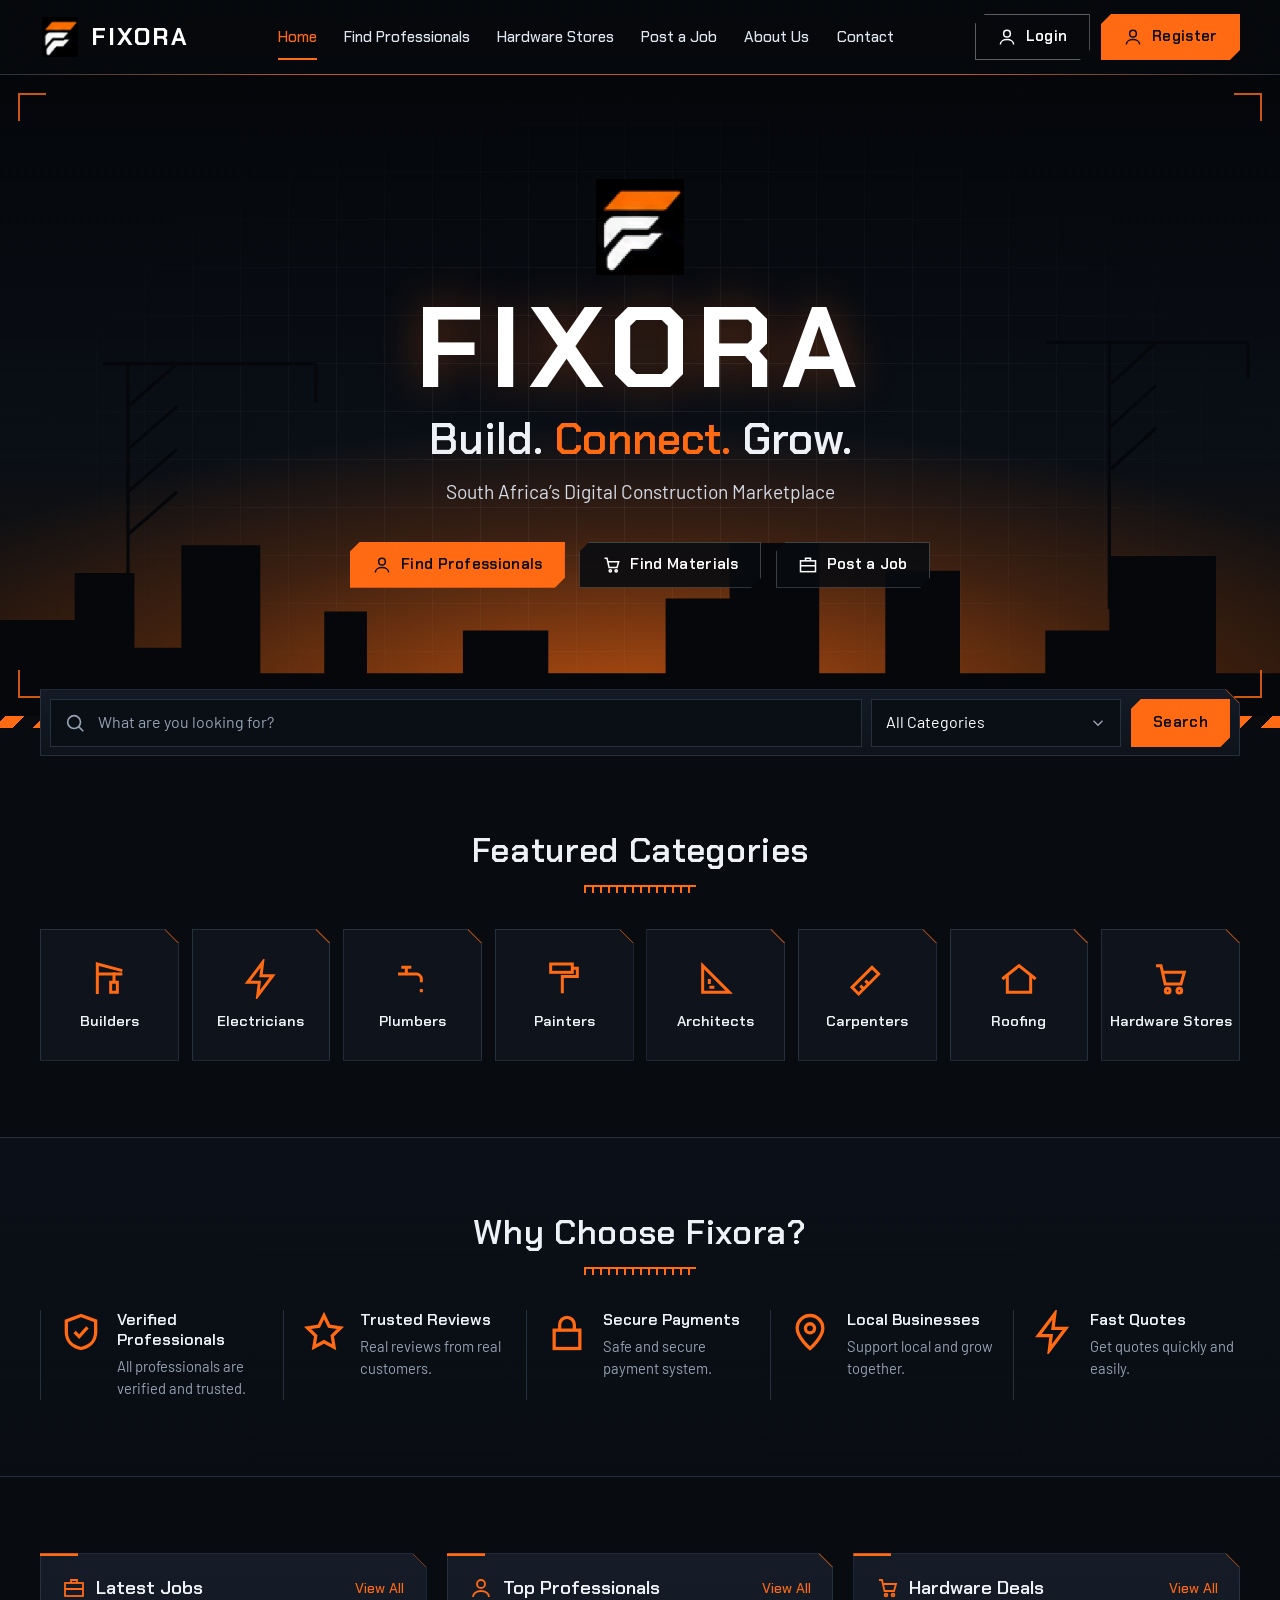
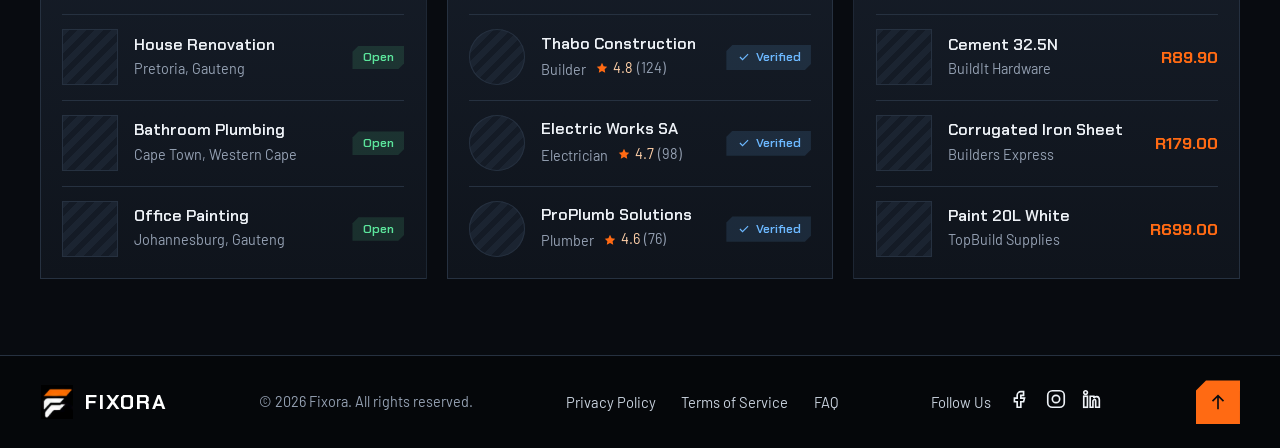
<file: index.html>
<!DOCTYPE html>
<html lang="en">
<head>
  <meta charset="UTF-8">
  <meta name="viewport" content="width=device-width, initial-scale=1">
  <title>Fixora | Build. Connect. Grow.</title>
  <meta name="description" content="Fixora is South Africa's digital construction marketplace. Find verified professionals, source materials and post jobs in one place.">
  <meta name="theme-color" content="#0b0d10">
  <!-- Fonts: Chakra Petch (angular technical display) + Barlow (signage-style body). Used by styles.css in step 2. -->
  <link rel="preconnect" href="https://fonts.googleapis.com">
  <link rel="preconnect" href="https://fonts.gstatic.com" crossorigin>
  <link rel="stylesheet" href="https://fonts.googleapis.com/css2?family=Barlow:wght@400;500;600&family=Chakra+Petch:wght@500;600;700&display=swap">
  <link rel="stylesheet" href="styles.css">
</head>
<body id="top">

  <!-- ICON SPRITE: every icon on the page is drawn from here with <use href="#i-name">. Colour follows the text colour. -->
  <svg width="0" height="0" style="position:absolute" aria-hidden="true" focusable="false">
    <defs>
      <symbol id="i-menu" viewBox="0 0 24 24" fill="none" stroke="currentColor" stroke-width="1.8"><path d="M4 7h16M4 12h16M4 17h16"/></symbol>
      <symbol id="i-close" viewBox="0 0 24 24" fill="none" stroke="currentColor" stroke-width="1.8"><path d="M6 6l12 12M18 6 6 18"/></symbol>
      <symbol id="i-user" viewBox="0 0 24 24" fill="none" stroke="currentColor" stroke-width="1.8"><circle cx="12" cy="8" r="4"/><path d="M4 21c0-4 4-6 8-6s8 2 8 6"/></symbol>
      <symbol id="i-cart" viewBox="0 0 24 24" fill="none" stroke="currentColor" stroke-width="1.8"><path d="M3 4h3l2.5 11h9.5L20 8H7"/><circle cx="10" cy="19" r="1.4"/><circle cx="17" cy="19" r="1.4"/></symbol>
      <symbol id="i-briefcase" viewBox="0 0 24 24" fill="none" stroke="currentColor" stroke-width="1.8"><rect x="3" y="7" width="18" height="13"/><path d="M9 7V4h6v3M3 13h18"/></symbol>
      <symbol id="i-search" viewBox="0 0 24 24" fill="none" stroke="currentColor" stroke-width="1.8"><circle cx="11" cy="11" r="7"/><path d="m16 16 5 5"/></symbol>
      <symbol id="i-chevron" viewBox="0 0 24 24" fill="none" stroke="currentColor" stroke-width="1.8"><path d="m6 9 6 6 6-6"/></symbol>
      <symbol id="i-crane" viewBox="0 0 24 24" fill="none" stroke="currentColor" stroke-width="1.8"><path d="M5 21V3l15 4M5 9h15M15 8v6M13 14h4v6h-4z"/></symbol>
      <symbol id="i-bolt" viewBox="0 0 24 24" fill="none" stroke="currentColor" stroke-width="1.8"><path d="M13 2 4 14h7l-1 8 9-12h-7z"/></symbol>
      <symbol id="i-tap" viewBox="0 0 24 24" fill="none" stroke="currentColor" stroke-width="1.8"><path d="M3 9h11a3 3 0 0 1 3 3v2M8 9V5M5 5h6M17 18v2"/></symbol>
      <symbol id="i-roller" viewBox="0 0 24 24" fill="none" stroke="currentColor" stroke-width="1.8"><rect x="4" y="3" width="13" height="5"/><path d="M17 5.5h3v5h-9v4M11 14.5v6"/></symbol>
      <symbol id="i-ruler" viewBox="0 0 24 24" fill="none" stroke="currentColor" stroke-width="1.8"><path d="M4 20V4l16 16zM8 15v-3M11 17H8"/></symbol>
      <symbol id="i-saw" viewBox="0 0 24 24" fill="none" stroke="currentColor" stroke-width="1.8"><path d="m3 17 12-12 4 4L7 21zM8 16l1.5 1.5M11 13l1.5 1.5"/></symbol>
      <symbol id="i-roof" viewBox="0 0 24 24" fill="none" stroke="currentColor" stroke-width="1.8"><path d="m2 12 10-8 10 8M5 10v10h14V10"/></symbol>
      <symbol id="i-shield" viewBox="0 0 24 24" fill="none" stroke="currentColor" stroke-width="1.8"><path d="M12 3 4 6v6c0 5 3.5 8 8 9 4.5-1 8-4 8-9V6z"/><path d="m8.5 12 2.5 2.5 4.5-5"/></symbol>
      <symbol id="i-star" viewBox="0 0 24 24" fill="none" stroke="currentColor" stroke-width="1.8"><path d="m12 3 2.8 5.8 6.2.9-4.5 4.4 1 6.2-5.5-3-5.5 3 1-6.2L3 9.7l6.2-.9z"/></symbol>
      <symbol id="i-star-fill" viewBox="0 0 24 24" fill="currentColor"><path d="m12 3 2.8 5.8 6.2.9-4.5 4.4 1 6.2-5.5-3-5.5 3 1-6.2L3 9.7l6.2-.9z"/></symbol>
      <symbol id="i-lock" viewBox="0 0 24 24" fill="none" stroke="currentColor" stroke-width="1.8"><rect x="5" y="11" width="14" height="10"/><path d="M8 11V8a4 4 0 0 1 8 0v3"/></symbol>
      <symbol id="i-pin" viewBox="0 0 24 24" fill="none" stroke="currentColor" stroke-width="1.8"><path d="M12 21s7-6 7-11a7 7 0 0 0-14 0c0 5 7 11 7 11z"/><circle cx="12" cy="10" r="2.5"/></symbol>
      <symbol id="i-mail" viewBox="0 0 24 24" fill="none" stroke="currentColor" stroke-width="1.8"><rect x="3" y="5" width="18" height="14"/><path d="m3 7 9 6 9-6"/></symbol>
      <symbol id="i-phone" viewBox="0 0 24 24" fill="none" stroke="currentColor" stroke-width="1.8"><path d="M5 3h4l2 5-2.5 1.5a11 11 0 0 0 6 6L16 13l5 2v4a2 2 0 0 1-2 2A16 16 0 0 1 3 5a2 2 0 0 1 2-2z"/></symbol>
      <symbol id="i-eye" viewBox="0 0 24 24" fill="none" stroke="currentColor" stroke-width="1.8"><path d="M2 12s4-7 10-7 10 7 10 7-4 7-10 7S2 12 2 12z"/><circle cx="12" cy="12" r="3"/></symbol>
      <symbol id="i-check" viewBox="0 0 24 24" fill="none" stroke="currentColor" stroke-width="2"><path d="m5 12 4.5 4.5L19 7"/></symbol>
      <symbol id="i-arrow-up" viewBox="0 0 24 24" fill="none" stroke="currentColor" stroke-width="1.8"><path d="M12 20V5M6 11l6-6 6 6"/></symbol>
      <symbol id="i-facebook" viewBox="0 0 24 24" fill="none" stroke="currentColor" stroke-width="1.8"><path d="M14 8h3V4h-3a4 4 0 0 0-4 4v3H7v4h3v6h4v-6h3l1-4h-4V8z"/></symbol>
      <symbol id="i-instagram" viewBox="0 0 24 24" fill="none" stroke="currentColor" stroke-width="1.8"><rect x="3" y="3" width="18" height="18" rx="5"/><circle cx="12" cy="12" r="4"/><path d="M17.5 6.5h.01"/></symbol>
      <symbol id="i-linkedin" viewBox="0 0 24 24" fill="none" stroke="currentColor" stroke-width="1.8"><rect x="3" y="9" width="4" height="12"/><circle cx="5" cy="5" r="2"/><path d="M10 9h4v2c1-2 6-3 6 2v8h-4v-7c0-2-2-2-3 0v7h-3z"/></symbol>
      <symbol id="i-hardhat" viewBox="0 0 24 24" fill="none" stroke="currentColor" stroke-width="1.8"><path d="M2.5 18h19M5 18v-3a7 7 0 0 1 14 0v3M10 8.3V15M14 8.3V15"/></symbol>
      <symbol id="i-store" viewBox="0 0 24 24" fill="none" stroke="currentColor" stroke-width="1.8"><path d="M4 4h16l2 5H2zM2 9a3.33 3.33 0 0 0 6.67 0 3.33 3.33 0 0 0 6.66 0 3.33 3.33 0 0 0 6.67 0M4 12.5V20h16v-7.5M10 20v-4.5h4V20"/></symbol>
      <symbol id="i-arrow-left" viewBox="0 0 24 24" fill="none" stroke="currentColor" stroke-width="1.8"><path d="M20 12H5M11 6l-6 6 6 6"/></symbol>
    </defs>
  </svg>

  <a class="skip-link" href="#main">Skip to content</a>

  <!-- ============ HEADER / NAV ============ -->
  <header class="site-header">
    <div class="container nav-bar">
      <a class="brand" href="#top" aria-label="Fixora home">
        <!-- LOGO: drop your real file at images/fixora-logo.svg. The same path is used in all 5 logo spots on this page. -->
        <img class="logo-img" src="images/fixora-logo.jpeg
        " alt="" width="40" height="40">
        <span class="brand-name">FIXORA</span>
      </a>

      <button class="nav-toggle" type="button" aria-expanded="false" aria-controls="primary-nav" aria-label="Toggle navigation">
        <svg class="i" width="24" height="24"><use href="#i-menu"/></svg>
      </button>

      <nav id="primary-nav" class="primary-nav" aria-label="Main navigation">
        <ul class="nav-links">
          <li><a class="is-active" href="#top" aria-current="page">Home</a></li>
          <li><a href="#professionals">Find Professionals</a></li>
          <li><a href="#hardware">Hardware Stores</a></li>
          <li><a href="#jobs">Post a Job</a></li>
          <li><a href="#about">About Us</a></li>
          <li><a href="#contact">Contact</a></li>
        </ul>
        <div class="nav-actions">
          <button class="btn btn-ghost" type="button" data-modal-open="login"><svg class="i" width="20" height="20"><use href="#i-user"/></svg>Login</button>
          <button class="btn btn-primary" type="button" data-modal-open="register"><svg class="i" width="20" height="20"><use href="#i-user"/></svg>Register</button>
        </div>
      </nav>
    </div>
  </header>

  <main id="main">

    <!-- ============ HERO ============ -->
    <section class="hero" aria-labelledby="hero-title">
      <!-- Decorative layers for the CSS (blueprint grid + skyline). Hero photo: set images/hero-construction.jpg as the .hero-bg background in step 2. -->
      <div class="hero-bg" aria-hidden="true"><span class="hero-grid"></span><span class="hero-skyline"></span></div>
      <div class="container hero-inner">
        <img class="logo-img" src="images/fixora-logo.jpeg" alt="" width="96" height="96"><!-- LOGO (large) -->
        <h1 id="hero-title" class="hero-title">FIXORA</h1>
        <p class="hero-slogan">Build. <span class="accent">Connect.</span> Grow.</p>
        <p class="hero-sub">South Africa’s Digital Construction Marketplace</p>
        <div class="hero-actions">
          <a class="btn btn-primary" href="#professionals"><svg class="i" width="20" height="20"><use href="#i-user"/></svg>Find Professionals</a>
          <a class="btn btn-dark" href="#hardware"><svg class="i" width="20" height="20"><use href="#i-cart"/></svg>Find Materials</a>
          <a class="btn btn-dark" href="#jobs"><svg class="i" width="20" height="20"><use href="#i-briefcase"/></svg>Post a Job</a>
        </div>
      </div>
    </section>
    <div class="hazard-bar" aria-hidden="true"></div>

    <!-- ============ SEARCH ============ -->
    <div class="container">
      <form class="search-panel" id="search-form" role="search" aria-label="Search Fixora">
        <label class="visually-hidden" for="search-q">What are you looking for?</label>
        <div class="field field--query">
          <svg class="i" width="22" height="22"><use href="#i-search"/></svg>
          <input id="search-q" name="q" type="search" placeholder="What are you looking for?" autocomplete="off">
        </div>
        <label class="visually-hidden" for="search-cat">Category</label>
        <div class="field field--select">
          <select id="search-cat" name="category">
            <option value="">All Categories</option>
            <option>Builders</option><option>Electricians</option><option>Plumbers</option><option>Painters</option>
            <option>Architects</option><option>Carpenters</option><option>Roofing</option><option>Hardware Stores</option>
          </select>
          <svg class="i" width="18" height="18"><use href="#i-chevron"/></svg>
        </div>
        <button class="btn btn-primary" type="submit">Search</button>
      </form>
    </div>

    <!-- ============ FEATURED CATEGORIES ============ -->
    <section class="section" id="categories" aria-labelledby="cat-title">
      <div class="container">
        <h2 class="section-title" id="cat-title">Featured Categories</h2>
        <ul class="cat-grid">
          <li><a class="cat-card" href="#professionals" data-category="Builders"><svg class="i" width="40" height="40"><use href="#i-crane"/></svg><span>Builders</span></a></li>
          <li><a class="cat-card" href="#professionals" data-category="Electricians"><svg class="i" width="40" height="40"><use href="#i-bolt"/></svg><span>Electricians</span></a></li>
          <li><a class="cat-card" href="#professionals" data-category="Plumbers"><svg class="i" width="40" height="40"><use href="#i-tap"/></svg><span>Plumbers</span></a></li>
          <li><a class="cat-card" href="#professionals" data-category="Painters"><svg class="i" width="40" height="40"><use href="#i-roller"/></svg><span>Painters</span></a></li>
          <li><a class="cat-card" href="#professionals" data-category="Architects"><svg class="i" width="40" height="40"><use href="#i-ruler"/></svg><span>Architects</span></a></li>
          <li><a class="cat-card" href="#professionals" data-category="Carpenters"><svg class="i" width="40" height="40"><use href="#i-saw"/></svg><span>Carpenters</span></a></li>
          <li><a class="cat-card" href="#professionals" data-category="Roofing"><svg class="i" width="40" height="40"><use href="#i-roof"/></svg><span>Roofing</span></a></li>
          <li><a class="cat-card" href="#hardware" data-category="Hardware Stores"><svg class="i" width="40" height="40"><use href="#i-cart"/></svg><span>Hardware Stores</span></a></li>
        </ul>
      </div>
    </section>

    <!-- ============ WHY CHOOSE FIXORA ============ -->
    <section class="section section--why" id="about" aria-labelledby="why-title">
      <div class="container">
        <h2 class="section-title" id="why-title">Why Choose Fixora?</h2>
        <ul class="why-grid">
          <li class="why-item"><svg class="i" width="44" height="44"><use href="#i-shield"/></svg><div><h3>Verified Professionals</h3><p>All professionals are verified and trusted.</p></div></li>
          <li class="why-item"><svg class="i" width="44" height="44"><use href="#i-star"/></svg><div><h3>Trusted Reviews</h3><p>Real reviews from real customers.</p></div></li>
          <li class="why-item"><svg class="i" width="44" height="44"><use href="#i-lock"/></svg><div><h3>Secure Payments</h3><p>Safe and secure payment system.</p></div></li>
          <li class="why-item"><svg class="i" width="44" height="44"><use href="#i-pin"/></svg><div><h3>Local Businesses</h3><p>Support local and grow together.</p></div></li>
          <li class="why-item"><svg class="i" width="44" height="44"><use href="#i-bolt"/></svg><div><h3>Fast Quotes</h3><p>Get quotes quickly and easily.</p></div></li>
        </ul>
      </div>
    </section>

    <!-- ============ LATEST JOBS / TOP PROFESSIONALS / HARDWARE DEALS ============ -->
    <section class="section section--panels" aria-label="Latest activity on Fixora">
      <div class="container panels">

        <article class="panel" id="jobs">
          <header class="panel-head">
            <h3><svg class="i" width="24" height="24"><use href="#i-briefcase"/></svg>Latest Jobs</h3>
            <a href="#jobs">View All</a>
          </header>
          <!-- .thumb spans are PHOTO PLACEHOLDERS: swap for <img class="thumb" src="images/..." alt=""> -->
          <ul class="panel-list">
            <li class="row"><span class="thumb" aria-hidden="true"></span><div class="row-main"><h4>House Renovation</h4><p>Pretoria, Gauteng</p></div><span class="badge badge--open">Open</span></li>
            <li class="row"><span class="thumb" aria-hidden="true"></span><div class="row-main"><h4>Bathroom Plumbing</h4><p>Cape Town, Western Cape</p></div><span class="badge badge--open">Open</span></li>
            <li class="row"><span class="thumb" aria-hidden="true"></span><div class="row-main"><h4>Office Painting</h4><p>Johannesburg, Gauteng</p></div><span class="badge badge--open">Open</span></li>
          </ul>
        </article>

        <article class="panel" id="professionals">
          <header class="panel-head">
            <h3><svg class="i" width="24" height="24"><use href="#i-user"/></svg>Top Professionals</h3>
            <a href="#professionals">View All</a>
          </header>
          <ul class="panel-list">
            <li class="row"><span class="thumb thumb--round" aria-hidden="true"></span><div class="row-main"><h4>Thabo Construction</h4><p>Builder <span class="rating"><svg class="i" width="14" height="14"><use href="#i-star-fill"/></svg>4.8 <small>(124)</small></span></p></div><span class="badge badge--verified"><svg class="i" width="14" height="14"><use href="#i-check"/></svg>Verified</span></li>
            <li class="row"><span class="thumb thumb--round" aria-hidden="true"></span><div class="row-main"><h4>Electric Works SA</h4><p>Electrician <span class="rating"><svg class="i" width="14" height="14"><use href="#i-star-fill"/></svg>4.7 <small>(98)</small></span></p></div><span class="badge badge--verified"><svg class="i" width="14" height="14"><use href="#i-check"/></svg>Verified</span></li>
            <li class="row"><span class="thumb thumb--round" aria-hidden="true"></span><div class="row-main"><h4>ProPlumb Solutions</h4><p>Plumber <span class="rating"><svg class="i" width="14" height="14"><use href="#i-star-fill"/></svg>4.6 <small>(76)</small></span></p></div><span class="badge badge--verified"><svg class="i" width="14" height="14"><use href="#i-check"/></svg>Verified</span></li>
          </ul>
        </article>

        <article class="panel" id="hardware">
          <header class="panel-head">
            <h3><svg class="i" width="24" height="24"><use href="#i-cart"/></svg>Hardware Deals</h3>
            <a href="#hardware">View All</a>
          </header>
          <ul class="panel-list">
            <li class="row"><span class="thumb" aria-hidden="true"></span><div class="row-main"><h4>Cement 32.5N</h4><p>BuildIt Hardware</p></div><strong class="price">R89.90</strong></li>
            <li class="row"><span class="thumb" aria-hidden="true"></span><div class="row-main"><h4>Corrugated Iron Sheet</h4><p>Builders Express</p></div><strong class="price">R179.00</strong></li>
            <li class="row"><span class="thumb" aria-hidden="true"></span><div class="row-main"><h4>Paint 20L White</h4><p>TopBuild Supplies</p></div><strong class="price">R699.00</strong></li>
          </ul>
        </article>

      </div>
    </section>
  </main>

  <!-- ============ FOOTER ============ -->
  <footer class="site-footer" id="contact">
    <div class="container footer-bar">
      <a class="brand" href="#top" aria-label="Fixora home">
        <img class="logo-img" src="images/fixora-logo.jpeg" alt="" width="34" height="34"><!-- LOGO (small) -->
        <span class="brand-name">FIXORA</span>
      </a>
      <p class="copyright">© <span data-year>2026</span> Fixora. All rights reserved.</p>
      <!-- Legal pages are not built yet: href="#" are stand-ins. -->
      <ul class="footer-links">
        <li><a href="#">Privacy Policy</a></li>
        <li><a href="#">Terms of Service</a></li>
        <li><a href="#">FAQ</a></li>
      </ul>
      <div class="social">
        <span class="social-label">Follow Us</span>
        <a href="#" aria-label="Fixora on Facebook"><svg class="i" width="22" height="22"><use href="#i-facebook"/></svg></a>
        <a href="#" aria-label="Fixora on Instagram"><svg class="i" width="22" height="22"><use href="#i-instagram"/></svg></a>
        <a href="#" aria-label="Fixora on LinkedIn"><svg class="i" width="22" height="22"><use href="#i-linkedin"/></svg></a>
      </div>
      <a class="back-to-top" href="#top" data-back-to-top aria-label="Back to top"><svg class="i" width="22" height="22"><use href="#i-arrow-up"/></svg></a>
    </div>
  </footer>

  <!-- ============ LOGIN MODAL (native <dialog>; script.js opens it with showModal()) ============ -->
  <dialog class="modal" id="modal-login" aria-labelledby="login-title">
    <button class="modal-close" type="button" data-modal-close aria-label="Close"><svg class="i" width="22" height="22"><use href="#i-close"/></svg></button>
    <div class="modal-brand"><img class="logo-img" src="images/fixora-logo.jpeg" alt="" width="34" height="34"><span class="brand-name">FIXORA</span></div>
    <h2 id="login-title">Welcome Back!</h2>
    <p class="modal-sub">Login to your account</p>
    <form class="auth-form" id="login-form">
      <label class="field-label" for="login-email">Email Address</label>
      <div class="field"><svg class="i" width="20" height="20"><use href="#i-mail"/></svg><input id="login-email" name="email" type="email" placeholder="Enter your email" autocomplete="email" required></div>

      <label class="field-label" for="login-password">Password</label>
      <div class="field"><svg class="i" width="20" height="20"><use href="#i-lock"/></svg><input id="login-password" name="password" type="password" placeholder="Enter your password" autocomplete="current-password" required>
        <button class="field-toggle" type="button" data-toggle-password aria-label="Show password"><svg class="i" width="20" height="20"><use href="#i-eye"/></svg></button></div>

      <div class="form-meta">
        <label class="check"><input type="checkbox" name="remember"> Remember me</label>
        <a href="#">Forgot Password?</a>
      </div>
      <button class="btn btn-primary btn-block" type="submit">Login</button>
      <p class="form-status" role="status" aria-live="polite"></p>
      <p class="form-switch">Don’t have an account? <a href="#" data-modal-switch="register">Register here</a></p>
    </form>
  </dialog>

  <!-- ============ REGISTER MODAL ============ -->
  <dialog class="modal modal--wide" id="modal-register" aria-labelledby="register-title">
    <button class="modal-close" type="button" data-modal-close aria-label="Close"><svg class="i" width="22" height="22"><use href="#i-close"/></svg></button>
    <div class="modal-brand"><img class="logo-img" src="images/fixora-logo.jpeg" alt="" width="34" height="34"><span class="brand-name">FIXORA</span></div>
    <h2 id="register-title">Create Your Account</h2>
    <p class="modal-sub">Join Fixora and start today</p>
    <form class="auth-form" id="register-form">
      <div class="form-row">
        <div>
          <label class="field-label" for="reg-name">Full Name</label>
          <div class="field"><svg class="i" width="20" height="20"><use href="#i-user"/></svg><input id="reg-name" name="name" type="text" placeholder="Enter your full name" autocomplete="name" required></div>
        </div>
        <div>
          <label class="field-label" for="reg-email">Email Address</label>
          <div class="field"><svg class="i" width="20" height="20"><use href="#i-mail"/></svg><input id="reg-email" name="email" type="email" placeholder="Enter your email" autocomplete="email" required></div>
        </div>
      </div>
      <!-- No Role field here any more: the role is chosen after sign-in, in the "Choose Your Role" pop-up (#modal-access) below. -->
      <div>
        <label class="field-label" for="reg-phone">Phone Number</label>
        <div class="field"><svg class="i" width="20" height="20"><use href="#i-phone"/></svg><input id="reg-phone" name="phone" type="tel" placeholder="Enter your phone number" autocomplete="tel" required></div>
      </div>
      <div class="form-row">
        <div>
          <label class="field-label" for="reg-password">Password</label>
          <div class="field"><svg class="i" width="20" height="20"><use href="#i-lock"/></svg><input id="reg-password" name="password" type="password" placeholder="Create a password" autocomplete="new-password" minlength="8" required>
            <button class="field-toggle" type="button" data-toggle-password aria-label="Show password"><svg class="i" width="20" height="20"><use href="#i-eye"/></svg></button></div>
        </div>
        <div>
          <label class="field-label" for="reg-confirm">Confirm Password</label>
          <div class="field"><svg class="i" width="20" height="20"><use href="#i-lock"/></svg><input id="reg-confirm" name="confirm" type="password" placeholder="Confirm your password" autocomplete="new-password" minlength="8" required>
            <button class="field-toggle" type="button" data-toggle-password aria-label="Show password"><svg class="i" width="20" height="20"><use href="#i-eye"/></svg></button></div>
        </div>
      </div>
      <label class="check"><input type="checkbox" name="terms" required> I agree to the <a href="#">Terms of Service</a> and <a href="#">Privacy Policy</a></label>
      <button class="btn btn-primary btn-block" type="submit">Register</button>
      <p class="form-status" role="status" aria-live="polite"></p>
      <p class="form-switch">Already have an account? <a href="#" data-modal-switch="login">Login here</a></p>
    </form>
  </dialog>

  <!-- ============ ACCESS POP-UP: script.js opens it the moment Login/Register is accepted ============
       Stage 1 "role":    pick Client / Professional / Hardware Store. Each button names its dashboard page in data-dashboard.
       Stage 2 "confirm": re-enter the password, then script.js sends the person to that dashboard.
       Hooks used by script.js: data-stage, data-role, data-dashboard, data-role-icon, data-role-label, data-stage-back. -->
  <dialog class="modal modal--access" id="modal-access" aria-labelledby="role-title">
    <button class="modal-close" type="button" data-modal-close aria-label="Close"><svg class="i" width="22" height="22"><use href="#i-close"/></svg></button>
    <div class="modal-brand"><img class="logo-img" src="images/fixora-logo.jpeg" alt="" width="34" height="34"><span class="brand-name">FIXORA</span></div>

    <section class="stage" data-stage="role">
      <h2 id="role-title">Choose Your Role</h2>
      <p class="modal-sub">Select how you want to use Fixora today</p>
      <div class="role-grid">
        <button class="role-card" type="button" data-role="client" data-dashboard="dashboard-client.html">
          <svg class="i" width="52" height="52"><use href="#i-user"/></svg>
          <span class="role-name">Client</span>
          <span class="role-desc">Post jobs, get quotes, and hire trusted professionals with ease.</span>
        </button>
        <button class="role-card" type="button" data-role="professional" data-dashboard="dashboard-professional.html">
          <svg class="i" width="52" height="52"><use href="#i-hardhat"/></svg>
          <span class="role-name">Professional</span>
          <span class="role-desc">Find jobs, showcase your skills, and grow your reputation.</span>
        </button>
        <button class="role-card" type="button" data-role="store" data-dashboard="dashboard-hardware.html">
          <svg class="i" width="52" height="52"><use href="#i-store"/></svg>
          <span class="role-name">Hardware Store</span>
          <span class="role-desc">List your products, reach more customers, and grow your sales.</span>
        </button>
      </div>
    </section>

    <section class="stage" data-stage="confirm" hidden>
      <div class="role-chip"><svg class="i" width="28" height="28"><use href="#i-user" data-role-icon/></svg><span data-role-label>Client</span></div>
      <h2 id="confirm-title">Confirm It’s You</h2>
      <p class="modal-sub">Enter your password again to open your dashboard</p>
      <form class="auth-form" id="confirm-form">
        <label class="field-label" for="confirm-password">Password</label>
        <div class="field"><svg class="i" width="20" height="20"><use href="#i-lock"/></svg><input id="confirm-password" name="password" type="password" placeholder="Re-enter your password" autocomplete="current-password" required>
          <button class="field-toggle" type="button" data-toggle-password aria-label="Show password"><svg class="i" width="20" height="20"><use href="#i-eye"/></svg></button></div>
        <button class="btn btn-primary btn-block" type="submit">Verify &amp; Enter Dashboard</button>
        <p class="form-status" role="status" aria-live="polite"></p>
        <p class="form-switch"><a class="back-link" href="#" data-stage-back="role"><svg class="i" width="16" height="16"><use href="#i-arrow-left"/></svg> Choose a different role</a></p>
      </form>
    </section>
  </dialog>

  <script src="script.js" defer></script>
</body>
</html>
</file>
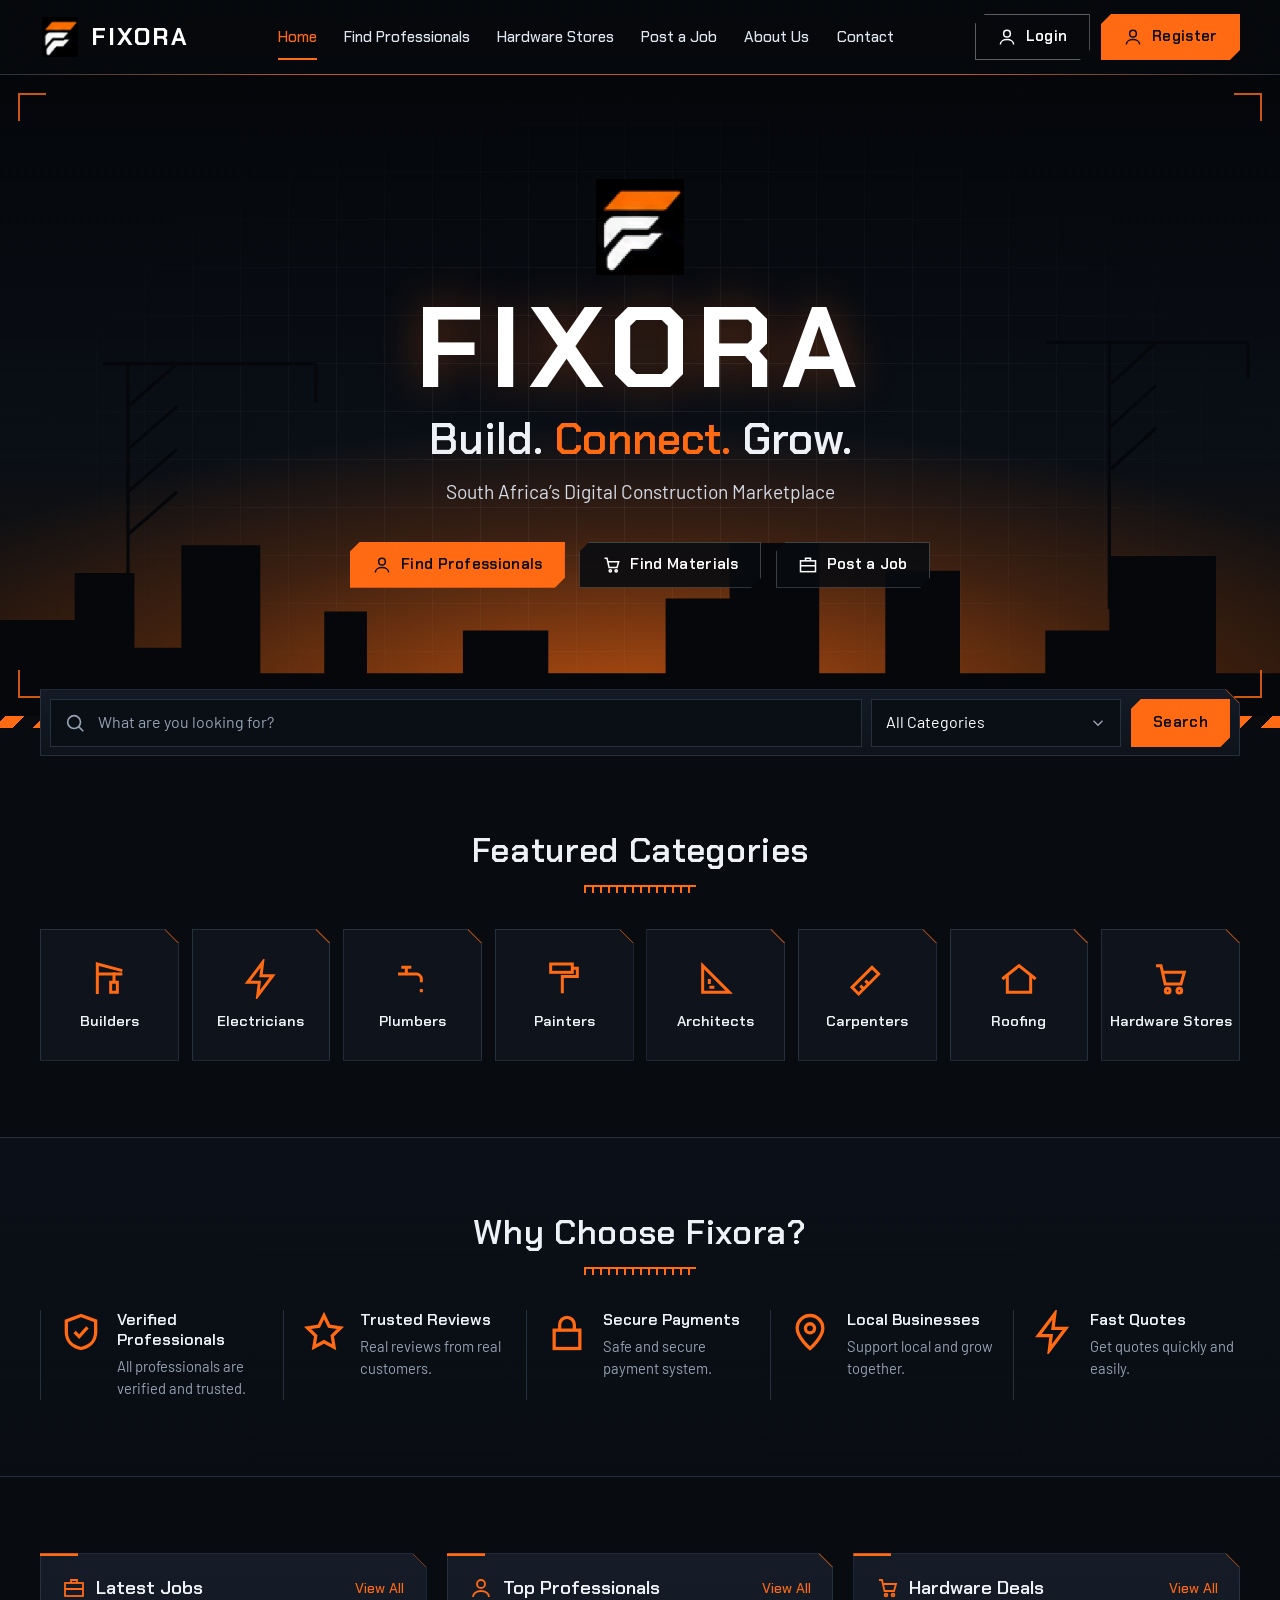
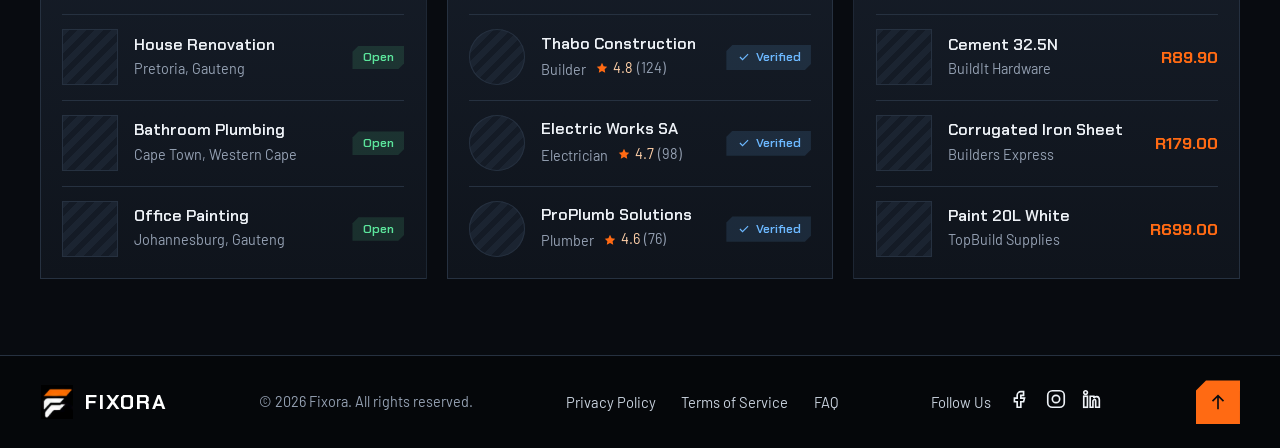
<file: dashboard-client.html>
<!DOCTYPE html>
<html lang="en">
<head>
  <meta charset="UTF-8">
  <meta name="viewport" content="width=device-width, initial-scale=1">
  <title>Client Dashboard | Fixora</title>
  <meta name="theme-color" content="#0b0d10">
  <link rel="preconnect" href="https://fonts.googleapis.com">
  <link rel="preconnect" href="https://fonts.gstatic.com" crossorigin>
  <link rel="stylesheet" href="https://fonts.googleapis.com/css2?family=Barlow:wght@400;500;600&family=Chakra+Petch:wght@500;600;700&display=swap">
  <!-- Load order matters: styles.css (tokens, buttons, fields) THEN dashboard.css (this dashboard's layout) -->
  <link rel="stylesheet" href="styles.css">
  <link rel="stylesheet" href="dashboard.css">
</head>
<body class="dash" data-role="client">

  <!-- ICON SPRITE: every icon below is drawn from here with <use href="#i-name"> -->
  <svg width="0" height="0" style="position:absolute" aria-hidden="true" focusable="false">
    <defs>
      <symbol id="i-menu" viewBox="0 0 24 24" fill="none" stroke="currentColor" stroke-width="1.8"><path d="M4 7h16M4 12h16M4 17h16"/></symbol>
      <symbol id="i-close" viewBox="0 0 24 24" fill="none" stroke="currentColor" stroke-width="1.8"><path d="M6 6l12 12M18 6 6 18"/></symbol>
      <symbol id="i-user" viewBox="0 0 24 24" fill="none" stroke="currentColor" stroke-width="1.8"><circle cx="12" cy="8" r="4"/><path d="M4 21c0-4 4-6 8-6s8 2 8 6"/></symbol>
      <symbol id="i-cart" viewBox="0 0 24 24" fill="none" stroke="currentColor" stroke-width="1.8"><path d="M3 4h3l2.5 11h9.5L20 8H7"/><circle cx="10" cy="19" r="1.4"/><circle cx="17" cy="19" r="1.4"/></symbol>
      <symbol id="i-briefcase" viewBox="0 0 24 24" fill="none" stroke="currentColor" stroke-width="1.8"><rect x="3" y="7" width="18" height="13"/><path d="M9 7V4h6v3M3 13h18"/></symbol>
      <symbol id="i-search" viewBox="0 0 24 24" fill="none" stroke="currentColor" stroke-width="1.8"><circle cx="11" cy="11" r="7"/><path d="m16 16 5 5"/></symbol>
      <symbol id="i-chevron" viewBox="0 0 24 24" fill="none" stroke="currentColor" stroke-width="1.8"><path d="m6 9 6 6 6-6"/></symbol>
      <symbol id="i-crane" viewBox="0 0 24 24" fill="none" stroke="currentColor" stroke-width="1.8"><path d="M5 21V3l15 4M5 9h15M15 8v6M13 14h4v6h-4z"/></symbol>
      <symbol id="i-bolt" viewBox="0 0 24 24" fill="none" stroke="currentColor" stroke-width="1.8"><path d="M13 2 4 14h7l-1 8 9-12h-7z"/></symbol>
      <symbol id="i-tap" viewBox="0 0 24 24" fill="none" stroke="currentColor" stroke-width="1.8"><path d="M3 9h11a3 3 0 0 1 3 3v2M8 9V5M5 5h6M17 18v2"/></symbol>
      <symbol id="i-roller" viewBox="0 0 24 24" fill="none" stroke="currentColor" stroke-width="1.8"><rect x="4" y="3" width="13" height="5"/><path d="M17 5.5h3v5h-9v4M11 14.5v6"/></symbol>
      <symbol id="i-ruler" viewBox="0 0 24 24" fill="none" stroke="currentColor" stroke-width="1.8"><path d="M4 20V4l16 16zM8 15v-3M11 17H8"/></symbol>
      <symbol id="i-saw" viewBox="0 0 24 24" fill="none" stroke="currentColor" stroke-width="1.8"><path d="m3 17 12-12 4 4L7 21zM8 16l1.5 1.5M11 13l1.5 1.5"/></symbol>
      <symbol id="i-roof" viewBox="0 0 24 24" fill="none" stroke="currentColor" stroke-width="1.8"><path d="m2 12 10-8 10 8M5 10v10h14V10"/></symbol>
      <symbol id="i-shield" viewBox="0 0 24 24" fill="none" stroke="currentColor" stroke-width="1.8"><path d="M12 3 4 6v6c0 5 3.5 8 8 9 4.5-1 8-4 8-9V6z"/><path d="m8.5 12 2.5 2.5 4.5-5"/></symbol>
      <symbol id="i-star" viewBox="0 0 24 24" fill="none" stroke="currentColor" stroke-width="1.8"><path d="m12 3 2.8 5.8 6.2.9-4.5 4.4 1 6.2-5.5-3-5.5 3 1-6.2L3 9.7l6.2-.9z"/></symbol>
      <symbol id="i-star-fill" viewBox="0 0 24 24" fill="currentColor"><path d="m12 3 2.8 5.8 6.2.9-4.5 4.4 1 6.2-5.5-3-5.5 3 1-6.2L3 9.7l6.2-.9z"/></symbol>
      <symbol id="i-lock" viewBox="0 0 24 24" fill="none" stroke="currentColor" stroke-width="1.8"><rect x="5" y="11" width="14" height="10"/><path d="M8 11V8a4 4 0 0 1 8 0v3"/></symbol>
      <symbol id="i-pin" viewBox="0 0 24 24" fill="none" stroke="currentColor" stroke-width="1.8"><path d="M12 21s7-6 7-11a7 7 0 0 0-14 0c0 5 7 11 7 11z"/><circle cx="12" cy="10" r="2.5"/></symbol>
      <symbol id="i-mail" viewBox="0 0 24 24" fill="none" stroke="currentColor" stroke-width="1.8"><rect x="3" y="5" width="18" height="14"/><path d="m3 7 9 6 9-6"/></symbol>
      <symbol id="i-phone" viewBox="0 0 24 24" fill="none" stroke="currentColor" stroke-width="1.8"><path d="M5 3h4l2 5-2.5 1.5a11 11 0 0 0 6 6L16 13l5 2v4a2 2 0 0 1-2 2A16 16 0 0 1 3 5a2 2 0 0 1 2-2z"/></symbol>
      <symbol id="i-eye" viewBox="0 0 24 24" fill="none" stroke="currentColor" stroke-width="1.8"><path d="M2 12s4-7 10-7 10 7 10 7-4 7-10 7S2 12 2 12z"/><circle cx="12" cy="12" r="3"/></symbol>
      <symbol id="i-check" viewBox="0 0 24 24" fill="none" stroke="currentColor" stroke-width="2"><path d="m5 12 4.5 4.5L19 7"/></symbol>
      <symbol id="i-arrow-up" viewBox="0 0 24 24" fill="none" stroke="currentColor" stroke-width="1.8"><path d="M12 20V5M6 11l6-6 6 6"/></symbol>
      <symbol id="i-facebook" viewBox="0 0 24 24" fill="none" stroke="currentColor" stroke-width="1.8"><path d="M14 8h3V4h-3a4 4 0 0 0-4 4v3H7v4h3v6h4v-6h3l1-4h-4V8z"/></symbol>
      <symbol id="i-instagram" viewBox="0 0 24 24" fill="none" stroke="currentColor" stroke-width="1.8"><rect x="3" y="3" width="18" height="18" rx="5"/><circle cx="12" cy="12" r="4"/><path d="M17.5 6.5h.01"/></symbol>
      <symbol id="i-linkedin" viewBox="0 0 24 24" fill="none" stroke="currentColor" stroke-width="1.8"><rect x="3" y="9" width="4" height="12"/><circle cx="5" cy="5" r="2"/><path d="M10 9h4v2c1-2 6-3 6 2v8h-4v-7c0-2-2-2-3 0v7h-3z"/></symbol>
      <symbol id="i-hardhat" viewBox="0 0 24 24" fill="none" stroke="currentColor" stroke-width="1.8"><path d="M2.5 18h19M5 18v-3a7 7 0 0 1 14 0v3M10 8.3V15M14 8.3V15"/></symbol>
      <symbol id="i-store" viewBox="0 0 24 24" fill="none" stroke="currentColor" stroke-width="1.8"><path d="M4 4h16l2 5H2zM2 9a3.33 3.33 0 0 0 6.67 0 3.33 3.33 0 0 0 6.66 0 3.33 3.33 0 0 0 6.67 0M4 12.5V20h16v-7.5M10 20v-4.5h4V20"/></symbol>
      <symbol id="i-arrow-left" viewBox="0 0 24 24" fill="none" stroke="currentColor" stroke-width="1.8"><path d="M20 12H5M11 6l-6 6 6 6"/></symbol>
    <symbol id="i-grid" viewBox="0 0 24 24" fill="none" stroke="currentColor" stroke-width="1.8"><path d="M4 4h7v7H4zM13 4h7v7h-7zM4 13h7v7H4zM13 13h7v7h-7z"/></symbol><symbol id="i-bell" viewBox="0 0 24 24" fill="none" stroke="currentColor" stroke-width="1.8"><path d="M6 17v-6a6 6 0 0 1 12 0v6l2 2H4zM10 21h4"/></symbol><symbol id="i-gear" viewBox="0 0 24 24" fill="none" stroke="currentColor" stroke-width="1.8"><circle cx="12" cy="12" r="3"/><path d="M12 3v3M12 18v3M3 12h3M18 12h3M5.6 5.6l2.1 2.1M16.3 16.3l2.1 2.1M18.4 5.6l-2.1 2.1M7.7 16.3l-2.1 2.1"/></symbol><symbol id="i-file" viewBox="0 0 24 24" fill="none" stroke="currentColor" stroke-width="1.8"><path d="M6 3h8l4 4v14H6zM14 3v4h4M9 12h6M9 16h6"/></symbol><symbol id="i-wallet" viewBox="0 0 24 24" fill="none" stroke="currentColor" stroke-width="1.8"><path d="M3 7h16a2 2 0 0 1 2 2v9a2 2 0 0 1-2 2H5a2 2 0 0 1-2-2zM3 7l12-3v3M16 14h2"/></symbol><symbol id="i-chat" viewBox="0 0 24 24" fill="none" stroke="currentColor" stroke-width="1.8"><path d="M4 5h16v11H9l-5 4z"/></symbol><symbol id="i-heart" viewBox="0 0 24 24" fill="none" stroke="currentColor" stroke-width="1.8"><path d="M12 20s-8-5-8-11a4.5 4.5 0 0 1 8-2.5A4.5 4.5 0 0 1 20 9c0 6-8 11-8 11z"/></symbol><symbol id="i-image" viewBox="0 0 24 24" fill="none" stroke="currentColor" stroke-width="1.8"><rect x="3" y="4" width="18" height="16"/><circle cx="9" cy="10" r="2"/><path d="m3 18 6-5 4 3 3-3 5 4"/></symbol><symbol id="i-logout" viewBox="0 0 24 24" fill="none" stroke="currentColor" stroke-width="1.8"><path d="M10 4H5v16h5M15 8l4 4-4 4M9 12h10"/></symbol><symbol id="i-plus" viewBox="0 0 24 24" fill="none" stroke="currentColor" stroke-width="1.8"><path d="M12 5v14M5 12h14"/></symbol><symbol id="i-box" viewBox="0 0 24 24" fill="none" stroke="currentColor" stroke-width="1.8"><path d="m12 3 8 4v10l-8 4-8-4V7zM4 7l8 4 8-4M12 11v10"/></symbol><symbol id="i-chart" viewBox="0 0 24 24" fill="none" stroke="currentColor" stroke-width="1.8"><path d="M4 20V4M4 20h16M8 16v-5M12 16V8M16 16v-3"/></symbol><symbol id="i-tag" viewBox="0 0 24 24" fill="none" stroke="currentColor" stroke-width="1.8"><path d="M3 12V4h8l10 10-8 8zM7.5 8h.01"/></symbol><symbol id="i-truck" viewBox="0 0 24 24" fill="none" stroke="currentColor" stroke-width="1.8"><path d="M3 6h11v10H3zM14 9h4l3 3v4h-7M7 18.5a1.5 1.5 0 1 0 .01 0M17 18.5a1.5 1.5 0 1 0 .01 0"/></symbol></defs>
  </svg>

  <div class="dash-scrim"></div>

  <!-- ============ SIDEBAR: this role's navigation only. Each link opens the section with the same name (data-view="x" opens id="view-x") ============ -->
  <aside class="dash-sidebar" id="dash-sidebar">
    <a class="dash-brand" href="index.html" aria-label="Back to the Fixora website">
      <!-- LOGO: your real file at images/fixora-logo.svg (dashboard.js shows a placeholder box if it is missing) -->
      <img class="logo-img" src="images/fixora-logo.jpeg" alt="" width="38" height="38">
      <span class="brand-name">FIXORA</span>
    </a>
    <span class="dash-role"><svg class="i" width="16" height="16"><use href="#i-user"/></svg>Client</span>
    <nav class="dash-nav" aria-label="Client dashboard">
      <ul>
<li><a class="dash-link is-active" href="#overview" data-view="overview"><svg class="i" width="20" height="20"><use href="#i-grid"/></svg>Overview</a></li>
<li><a class="dash-link" href="#my-jobs" data-view="my-jobs"><svg class="i" width="20" height="20"><use href="#i-briefcase"/></svg>My Jobs</a></li>
<li><a class="dash-link" href="#applications" data-view="applications"><svg class="i" width="20" height="20"><use href="#i-user"/></svg>Job Applications</a></li>
<li><a class="dash-link" href="#saved" data-view="saved"><svg class="i" width="20" height="20"><use href="#i-heart"/></svg>Saved Professionals</a></li>
<li><a class="dash-link" href="#messages" data-view="messages"><svg class="i" width="20" height="20"><use href="#i-chat"/></svg>Messages<span class="dash-count">3</span></a></li>
<li><a class="dash-link" href="#agreements" data-view="agreements"><svg class="i" width="20" height="20"><use href="#i-file"/></svg>Agreements</a></li>
<li><a class="dash-link" href="#payments" data-view="payments"><svg class="i" width="20" height="20"><use href="#i-wallet"/></svg>Payments</a></li>
<li><a class="dash-link" href="#reviews" data-view="reviews"><svg class="i" width="20" height="20"><use href="#i-star"/></svg>Reviews</a></li>
<li><a class="dash-link" href="#notifications" data-view="notifications"><svg class="i" width="20" height="20"><use href="#i-bell"/></svg>Notifications<span class="dash-count">5</span></a></li>
<li><a class="dash-link" href="#settings" data-view="settings"><svg class="i" width="20" height="20"><use href="#i-gear"/></svg>Profile Settings</a></li>
      </ul>
    </nav>
    <div class="dash-sidebar-foot">
      <!-- dashboard.js fills the name, email and initials from the sign-in -->
      <div class="dash-user"><span class="avatar" data-user-initials>--</span><div><b data-user-name>Demo User</b><small data-user-email>demo@fixora.co.za</small></div></div>
      <a class="btn btn-ghost btn-block btn-sm" href="index.html">Back to site</a>
      <button class="btn btn-primary btn-block btn-sm" type="button" data-logout><svg class="i" width="18" height="18"><use href="#i-logout"/></svg>Log out</button>
    </div>
  </aside>

  <div class="dash-main">
    <!-- ============ TOP BAR ============ -->
    <header class="dash-topbar">
      <button class="dash-toggle" type="button" aria-label="Open menu" aria-controls="dash-sidebar" aria-expanded="false"><svg class="i" width="24" height="24"><use href="#i-menu"/></svg></button>
      <h1 class="dash-title">Overview</h1>
      <div class="dash-top-actions">
        <button class="dash-icon-btn" type="button" aria-label="Notifications" data-goto="notifications"><svg class="i" width="22" height="22"><use href="#i-bell"/></svg><span class="dot"></span></button>
        <span class="avatar" data-user-initials>--</span>
      </div>
    </header>

    <!-- ============ SECTIONS: dashboard.js shows one at a time ============ -->
    <main class="dash-content">
<section class="view" id="view-overview">
  <div class="view-head"><div><h2>Welcome back, <span data-user-first>friend</span></h2><p>Here is what is happening with your projects today.</p></div><button class="btn btn-primary btn-sm" type="button" data-goto="my-jobs">+ Post a Job</button></div>
  <div class="stat-grid"><div class="stat"><span class="stat-label"><svg class="i" width="18" height="18"><use href="#i-briefcase"/></svg>Active Jobs</span><span class="stat-value">4</span><span class="stat-note"><span class="up">+1</span> this week</span></div><div class="stat"><span class="stat-label"><svg class="i" width="18" height="18"><use href="#i-user"/></svg>Open Applications</span><span class="stat-value">4</span><span class="stat-note"><span class="up">3</span> new</span></div><div class="stat"><span class="stat-label"><svg class="i" width="18" height="18"><use href="#i-wallet"/></svg>Pending Payments</span><span class="stat-value">R18,500</span><span class="stat-note">3 payments due</span></div><div class="stat"><span class="stat-label"><svg class="i" width="18" height="18"><use href="#i-heart"/></svg>Saved Professionals</span><span class="stat-value">6</span><span class="stat-note">Top rated: Thabo Construction</span></div></div><div class="cols-2-1"><div class="card"><div class="card-head"><h3><svg class="i" width="22" height="22"><use href="#i-briefcase"/></svg>My Jobs</h3><a href="#my-jobs" data-goto="my-jobs">View All</a></div><div class="card-body card-body--flush"><div class="table-wrap"><table class="data"><thead><tr><th>Job</th><th class="num">Budget</th><th class="num">Applicants</th><th>Status</th></tr></thead><tbody><tr data-status="open"><td><span class="cell-main">House Renovation</span><span class="cell-sub">Pretoria, Gauteng</span></td><td class="num">R85,000</td><td class="num">8</td><td><span class="badge badge--open">Open</span></td></tr><tr data-status="open"><td><span class="cell-main">Kitchen Rewiring</span><span class="cell-sub">Durban, KwaZulu-Natal</span></td><td class="num">R9,800</td><td class="num">3</td><td><span class="badge badge--open">Open</span></td></tr><tr data-status="progress"><td><span class="cell-main">Bathroom Plumbing</span><span class="cell-sub">Cape Town, Western Cape</span></td><td class="num">R12,500</td><td class="num">4</td><td><span class="badge badge--progress">In Progress</span></td></tr><tr data-status="pending"><td><span class="cell-main">Office Painting</span><span class="cell-sub">Johannesburg, Gauteng</span></td><td class="num">R24,000</td><td class="num">6</td><td><span class="badge badge--pending">Pending</span></td></tr></tbody></table></div></div></div><div class="card"><div class="card-head"><h3><svg class="i" width="22" height="22"><use href="#i-bell"/></svg>Recent Activity</h3></div><div class="card-body"><ul class="feed"><li class="feed-item"><span class="feed-dot"></span><p><b>Electric Works SA</b> sent a quote for Kitchen Rewiring</p><time>2h ago</time></li><li class="feed-item"><span class="feed-dot"></span><p><b>Paint Pro SA</b> sent an agreement for Office Painting</p><time>Yesterday</time></li><li class="feed-item"><span class="feed-dot"></span><p>Payment of R6,000 confirmed for Bathroom Plumbing</p><time>2 days ago</time></li><li class="feed-item"><span class="feed-dot"></span><p>Review requested for Roof Repair</p><time>4 days ago</time></li></ul></div></div></div><div class="cols-2"><div class="card"><div class="card-head"><h3><svg class="i" width="22" height="22"><use href="#i-heart"/></svg>Saved Professionals</h3><a href="#saved" data-goto="saved">View All</a></div><div class="card-body"><ul><li class="row"><span class="thumb thumb--round"></span><div class="row-main"><h4>Thabo Construction</h4><p>Builder <span class="rating"><svg class="i" width="14" height="14"><use href="#i-star-fill"/></svg>4.8 <small>(124)</small></span></p></div><span class="badge badge--verified"><svg class="i" width="14" height="14"><use href="#i-check"/></svg>Verified</span></li><li class="row"><span class="thumb thumb--round"></span><div class="row-main"><h4>Electric Works SA</h4><p>Electrician <span class="rating"><svg class="i" width="14" height="14"><use href="#i-star-fill"/></svg>4.7 <small>(98)</small></span></p></div><span class="badge badge--verified"><svg class="i" width="14" height="14"><use href="#i-check"/></svg>Verified</span></li><li class="row"><span class="thumb thumb--round"></span><div class="row-main"><h4>ProPlumb Solutions</h4><p>Plumber <span class="rating"><svg class="i" width="14" height="14"><use href="#i-star-fill"/></svg>4.6 <small>(76)</small></span></p></div><span class="badge badge--verified"><svg class="i" width="14" height="14"><use href="#i-check"/></svg>Verified</span></li></ul></div></div><div class="card"><div class="card-head"><h3><svg class="i" width="22" height="22"><use href="#i-wallet"/></svg>Payment Milestones</h3><a href="#payments" data-goto="payments">View All</a></div><div class="card-body"><div class="progress-meta"><span>Deposit · Bathroom Plumbing</span><span>R6,000 · Paid</span></div><div class="progress" style="--pct:100%"><span></span></div><div class="progress-meta"><span>Mid-project · Bathroom Plumbing</span><span>R4,000 · Due 12 Oct</span></div><div class="progress" style="--pct:60%"><span></span></div><div class="progress-meta"><span>Final · Bathroom Plumbing</span><span>R2,500 · Due 19 Oct</span></div><div class="progress" style="--pct:8%"><span></span></div></div></div></div>
</section>
<section class="view" id="view-my-jobs" hidden>
  <div class="view-head"><div><h2>My Jobs</h2><p>Everything you have posted, and a form to post something new.</p></div><div class="chips" data-filter-for="#jobs-table"><button class="chip is-active" type="button" data-filter="all">All</button><button class="chip" type="button" data-filter="open">Open</button><button class="chip" type="button" data-filter="progress">In Progress</button><button class="chip" type="button" data-filter="pending">Pending</button><button class="chip" type="button" data-filter="done">Completed</button></div></div>
  <div class="cols-2-1"><div class="card"><div class="card-head"><h3><svg class="i" width="22" height="22"><use href="#i-briefcase"/></svg>Your Jobs</h3></div><div class="card-body card-body--flush"><div class="table-wrap" id="jobs-table"><table class="data"><thead><tr><th>Job</th><th class="num">Budget</th><th class="num">Applicants</th><th>Status</th><th></th></tr></thead><tbody><tr data-status="open"><td><span class="cell-main">House Renovation</span><span class="cell-sub">Pretoria, Gauteng</span></td><td class="num">R85,000</td><td class="num">8</td><td><span class="badge badge--open">Open</span></td><td><button class="btn btn-ghost btn-sm" type="button" data-toast="House Renovation opens here in the next phase">View</button></td></tr><tr data-status="open"><td><span class="cell-main">Kitchen Rewiring</span><span class="cell-sub">Durban, KwaZulu-Natal</span></td><td class="num">R9,800</td><td class="num">3</td><td><span class="badge badge--open">Open</span></td><td><button class="btn btn-ghost btn-sm" type="button" data-toast="Kitchen Rewiring opens here in the next phase">View</button></td></tr><tr data-status="progress"><td><span class="cell-main">Bathroom Plumbing</span><span class="cell-sub">Cape Town, Western Cape</span></td><td class="num">R12,500</td><td class="num">4</td><td><span class="badge badge--progress">In Progress</span></td><td><button class="btn btn-ghost btn-sm" type="button" data-toast="Bathroom Plumbing opens here in the next phase">View</button></td></tr><tr data-status="pending"><td><span class="cell-main">Office Painting</span><span class="cell-sub">Johannesburg, Gauteng</span></td><td class="num">R24,000</td><td class="num">6</td><td><span class="badge badge--pending">Pending</span></td><td><button class="btn btn-ghost btn-sm" type="button" data-toast="Office Painting opens here in the next phase">View</button></td></tr><tr data-status="done"><td><span class="cell-main">Roof Repair</span><span class="cell-sub">Durban, KwaZulu-Natal</span></td><td class="num">R18,000</td><td class="num">3</td><td><span class="badge badge--muted">Completed</span></td><td><button class="btn btn-ghost btn-sm" type="button" data-toast="Roof Repair opens here in the next phase">View</button></td></tr><tr data-status="done"><td><span class="cell-main">Fence Installation</span><span class="cell-sub">Pretoria, Gauteng</span></td><td class="num">R6,500</td><td class="num">2</td><td><span class="badge badge--muted">Completed</span></td><td><button class="btn btn-ghost btn-sm" type="button" data-toast="Fence Installation opens here in the next phase">View</button></td></tr></tbody></table></div><div class="empty" data-empty hidden><b>Nothing matches</b><span>Try another filter.</span></div></div></div><div class="card"><div class="card-head"><h3><svg class="i" width="22" height="22"><use href="#i-plus"/></svg>Post a New Job</h3></div><div class="card-body"><form data-save="Job posted. Professionals can now apply."><div class="form-grid"><div class="span-2"><label class="field-label" for="job-title">Job Title</label><div class="field"><input id="job-title" name="job-title" type="text" value="" placeholder="e.g. Replace bathroom tiles" required></div></div><div><label class="field-label" for="job-cat">Category</label><div class="field field--select"><select id="job-cat" name="job-cat"><option value="" selected disabled>Select</option><option>Builders</option><option>Electricians</option><option>Plumbers</option><option>Painters</option><option>Architects</option><option>Carpenters</option><option>Roofing</option></select><svg class="i" width="18" height="18"><use href="#i-chevron"/></svg></div></div><div><label class="field-label" for="job-time">Timeline</label><div class="field field--select"><select id="job-time" name="job-time"><option value="" selected disabled>Select</option><option>Within a week</option><option>Within 2 weeks</option><option>Within a month</option><option>Flexible</option></select><svg class="i" width="18" height="18"><use href="#i-chevron"/></svg></div></div><div><label class="field-label" for="job-loc">Location</label><div class="field"><svg class="i" width="20" height="20"><use href="#i-pin"/></svg><input id="job-loc" name="job-loc" type="text" value="" placeholder="City, province" ></div></div><div><label class="field-label" for="job-budget">Budget (R)</label><div class="field"><input id="job-budget" name="job-budget" type="number" value="" placeholder="e.g. 15000" min="0"></div></div><div class="span-2"><label class="field-label" for="job-desc">Description</label><div class="field field--area"><textarea id="job-desc" name="job-desc" placeholder="What needs doing, materials, access, deadlines…"></textarea></div></div></div><p class="form-actions"><button class="btn btn-primary btn-sm" type="submit">Post Job</button></p></form></div></div></div>
</section>
<section class="view" id="view-applications" hidden>
  <div class="view-head"><div><h2>Job Applications</h2><p>Quotes and proposals from professionals on your jobs.</p></div><div class="chips" data-filter-for="#apps-table"><button class="chip is-active" type="button" data-filter="all">All</button><button class="chip" type="button" data-filter="new">New</button><button class="chip" type="button" data-filter="short">Shortlisted</button><button class="chip" type="button" data-filter="acc">Accepted</button><button class="chip" type="button" data-filter="dec">Declined</button></div></div>
  <div class="card"><div class="card-head"><h3><svg class="i" width="22" height="22"><use href="#i-user"/></svg>All Applications</h3></div><div class="card-body card-body--flush"><div class="table-wrap" id="apps-table"><table class="data"><thead><tr><th>Professional</th><th>Job</th><th class="num">Quote</th><th>Timeline</th><th>Status</th><th></th></tr></thead><tbody><tr data-status="new"><td><div class="cell-user"><span class="avatar">EW</span><div><span class="cell-main">Electric Works SA</span><span class="cell-sub">Electrician · ★ 4.7</span></div></div></td><td>Kitchen Rewiring</td><td class="num">R9,800</td><td>5 days</td><td><span class="badge badge--progress">New</span></td><td><div class="view-actions"><button class="btn btn-primary btn-sm" type="button" data-toast="Quote from Electric Works SA accepted. An agreement draft is ready.">Accept</button><button class="btn btn-ghost btn-sm" type="button" data-toast="Application from Electric Works SA declined">Decline</button></div></td></tr><tr data-status="new"><td><div class="cell-user"><span class="avatar">KC</span><div><span class="cell-main">Kasi Carpentry</span><span class="cell-sub">Carpenter · ★ 4.4</span></div></div></td><td>House Renovation</td><td class="num">R78,500</td><td>12 weeks</td><td><span class="badge badge--progress">New</span></td><td><div class="view-actions"><button class="btn btn-primary btn-sm" type="button" data-toast="Quote from Kasi Carpentry accepted. An agreement draft is ready.">Accept</button><button class="btn btn-ghost btn-sm" type="button" data-toast="Application from Kasi Carpentry declined">Decline</button></div></td></tr><tr data-status="new"><td><div class="cell-user"><span class="avatar">BC</span><div><span class="cell-main">BrightCoat Painters</span><span class="cell-sub">Painter · ★ 4.2</span></div></div></td><td>Office Painting</td><td class="num">R21,500</td><td>9 days</td><td><span class="badge badge--progress">New</span></td><td><div class="view-actions"><button class="btn btn-primary btn-sm" type="button" data-toast="Quote from BrightCoat Painters accepted. An agreement draft is ready.">Accept</button><button class="btn btn-ghost btn-sm" type="button" data-toast="Application from BrightCoat Painters declined">Decline</button></div></td></tr><tr data-status="short"><td><div class="cell-user"><span class="avatar">TC</span><div><span class="cell-main">Thabo Construction</span><span class="cell-sub">Builder · ★ 4.8</span></div></div></td><td>House Renovation</td><td class="num">R82,000</td><td>10 weeks</td><td><span class="badge badge--pending">Shortlisted</span></td><td><div class="view-actions"><button class="btn btn-primary btn-sm" type="button" data-toast="Quote from Thabo Construction accepted. An agreement draft is ready.">Accept</button><button class="btn btn-ghost btn-sm" type="button" data-toast="Application from Thabo Construction declined">Decline</button></div></td></tr><tr data-status="acc"><td><div class="cell-user"><span class="avatar">PP</span><div><span class="cell-main">Paint Pro SA</span><span class="cell-sub">Painter · ★ 4.7</span></div></div></td><td>Office Painting</td><td class="num">R23,000</td><td>1 week</td><td><span class="badge badge--open">Accepted</span></td><td><div class="view-actions"><button class="btn btn-ghost btn-sm" type="button" data-goto="agreements">View Agreement</button></div></td></tr><tr data-status="acc"><td><div class="cell-user"><span class="avatar">PL</span><div><span class="cell-main">ProPlumb Solutions</span><span class="cell-sub">Plumber · ★ 4.6</span></div></div></td><td>Bathroom Plumbing</td><td class="num">R12,500</td><td>4 days</td><td><span class="badge badge--open">Accepted</span></td><td><div class="view-actions"><button class="btn btn-ghost btn-sm" type="button" data-goto="agreements">View Agreement</button></div></td></tr><tr data-status="dec"><td><div class="cell-user"><span class="avatar">RP</span><div><span class="cell-main">Rapid Pipes</span><span class="cell-sub">Plumber · ★ 4.0</span></div></div></td><td>Bathroom Plumbing</td><td class="num">R11,000</td><td>6 days</td><td><span class="badge badge--muted">Declined</span></td><td></td></tr></tbody></table></div><div class="empty" data-empty hidden><b>Nothing matches</b><span>Try another filter.</span></div></div></div>
</section>
<section class="view" id="view-saved" hidden>
  <div class="view-head"><div><h2>Saved Professionals</h2><p>Your shortlist of trusted professionals.</p></div></div>
  <div class="cols-3"><div class="card"><div class="card-body"><ul><li class="row"><span class="thumb thumb--round"></span><div class="row-main"><h4>Thabo Construction</h4><p>Builder <span class="rating"><svg class="i" width="14" height="14"><use href="#i-star-fill"/></svg>4.8 <small>(124)</small></span></p></div><span class="badge badge--verified"><svg class="i" width="14" height="14"><use href="#i-check"/></svg>Verified</span></li></ul><p class="cell-sub pro-loc"><svg class="i" width="14" height="14"><use href="#i-pin"/></svg> Pretoria, Gauteng</p><div class="view-actions"><button class="btn btn-primary btn-sm" type="button" data-goto="messages">Message</button><button class="btn btn-ghost btn-sm" type="button" data-toast="Thabo Construction removed from saved">Remove</button></div></div></div><div class="card"><div class="card-body"><ul><li class="row"><span class="thumb thumb--round"></span><div class="row-main"><h4>Electric Works SA</h4><p>Electrician <span class="rating"><svg class="i" width="14" height="14"><use href="#i-star-fill"/></svg>4.7 <small>(98)</small></span></p></div><span class="badge badge--verified"><svg class="i" width="14" height="14"><use href="#i-check"/></svg>Verified</span></li></ul><p class="cell-sub pro-loc"><svg class="i" width="14" height="14"><use href="#i-pin"/></svg> Johannesburg, Gauteng</p><div class="view-actions"><button class="btn btn-primary btn-sm" type="button" data-goto="messages">Message</button><button class="btn btn-ghost btn-sm" type="button" data-toast="Electric Works SA removed from saved">Remove</button></div></div></div><div class="card"><div class="card-body"><ul><li class="row"><span class="thumb thumb--round"></span><div class="row-main"><h4>ProPlumb Solutions</h4><p>Plumber <span class="rating"><svg class="i" width="14" height="14"><use href="#i-star-fill"/></svg>4.6 <small>(76)</small></span></p></div><span class="badge badge--verified"><svg class="i" width="14" height="14"><use href="#i-check"/></svg>Verified</span></li></ul><p class="cell-sub pro-loc"><svg class="i" width="14" height="14"><use href="#i-pin"/></svg> Cape Town, Western Cape</p><div class="view-actions"><button class="btn btn-primary btn-sm" type="button" data-goto="messages">Message</button><button class="btn btn-ghost btn-sm" type="button" data-toast="ProPlumb Solutions removed from saved">Remove</button></div></div></div><div class="card"><div class="card-body"><ul><li class="row"><span class="thumb thumb--round"></span><div class="row-main"><h4>Paint Pro SA</h4><p>Painter <span class="rating"><svg class="i" width="14" height="14"><use href="#i-star-fill"/></svg>4.7 <small>(67)</small></span></p></div><span class="badge badge--verified"><svg class="i" width="14" height="14"><use href="#i-check"/></svg>Verified</span></li></ul><p class="cell-sub pro-loc"><svg class="i" width="14" height="14"><use href="#i-pin"/></svg> Johannesburg, Gauteng</p><div class="view-actions"><button class="btn btn-primary btn-sm" type="button" data-goto="messages">Message</button><button class="btn btn-ghost btn-sm" type="button" data-toast="Paint Pro SA removed from saved">Remove</button></div></div></div><div class="card"><div class="card-body"><ul><li class="row"><span class="thumb thumb--round"></span><div class="row-main"><h4>Roof Masters</h4><p>Roofing <span class="rating"><svg class="i" width="14" height="14"><use href="#i-star-fill"/></svg>4.5 <small>(63)</small></span></p></div><span class="badge badge--verified"><svg class="i" width="14" height="14"><use href="#i-check"/></svg>Verified</span></li></ul><p class="cell-sub pro-loc"><svg class="i" width="14" height="14"><use href="#i-pin"/></svg> Durban, KwaZulu-Natal</p><div class="view-actions"><button class="btn btn-primary btn-sm" type="button" data-goto="messages">Message</button><button class="btn btn-ghost btn-sm" type="button" data-toast="Roof Masters removed from saved">Remove</button></div></div></div><div class="card"><div class="card-body"><ul><li class="row"><span class="thumb thumb--round"></span><div class="row-main"><h4>Kasi Carpentry</h4><p>Carpenter <span class="rating"><svg class="i" width="14" height="14"><use href="#i-star-fill"/></svg>4.4 <small>(41)</small></span></p></div><span class="badge badge--verified"><svg class="i" width="14" height="14"><use href="#i-check"/></svg>Verified</span></li></ul><p class="cell-sub pro-loc"><svg class="i" width="14" height="14"><use href="#i-pin"/></svg> Pretoria, Gauteng</p><div class="view-actions"><button class="btn btn-primary btn-sm" type="button" data-goto="messages">Message</button><button class="btn btn-ghost btn-sm" type="button" data-toast="Kasi Carpentry removed from saved">Remove</button></div></div></div></div>
</section>
<section class="view" id="view-messages" hidden>
  <div class="view-head"><div><h2>Messages</h2><p>Chat, negotiate and agree details, all linked to your jobs.</p></div></div>
  <div class="card"><div class="card-body card-body--flush"><div class="chat"><div class="chat-list"><button class="chat-item is-active" type="button"><span class="avatar">EW</span><div><b>Electric Works SA</b><small>Can you send the plans?</small></div></button><button class="chat-item" type="button"><span class="avatar">PL</span><div><b>ProPlumb Solutions</b><small>Agreement accepted</small></div></button><button class="chat-item" type="button"><span class="avatar">PP</span><div><b>Paint Pro SA</b><small>Agreement sent for signature</small></div></button></div><div class="chat-thread"><div class="chat-log"><div class="bubble">Hi, I am interested in your Kitchen Rewiring job. I can start Monday.<time>09:12</time></div><div class="bubble me">Great. Can you send a quote with a timeline?<time>09:20</time></div><div class="bubble">Quote sent: R9,800 over 5 days, materials included.<time>09:24</time></div></div><form class="chat-compose"><div class="field"><input name="message" placeholder="Type a message…" autocomplete="off" aria-label="Message"></div><button class="btn btn-primary btn-sm" type="submit">Send</button></form></div></div></div></div>
</section>
<section class="view" id="view-agreements" hidden>
  <div class="view-head"><div><h2>Agreements</h2><p>Digital mini-contracts that record what was agreed before work begins.</p></div></div>
  <div class="cols-2-1"><div class="card"><div class="card-head"><h3><svg class="i" width="22" height="22"><use href="#i-file"/></svg>Your Agreements</h3></div><div class="card-body card-body--flush"><div class="table-wrap"><table class="data"><thead><tr><th>Agreement</th><th>Professional</th><th class="num">Value</th><th class="num">Milestones</th><th>Date</th><th>Status</th><th></th></tr></thead><tbody><tr><td><span class="cell-main">AGR-201</span><span class="cell-sub">Bathroom Plumbing</span></td><td>ProPlumb Solutions</td><td class="num">R12,500</td><td class="num">3</td><td>Signed 16 Sep</td><td><span class="badge badge--open">Active</span></td><td><div class="view-actions"><button class="btn btn-ghost btn-sm" type="button" data-toast="AGR-201 opens here in the next phase">View</button></div></td></tr><tr><td><span class="cell-main">AGR-205</span><span class="cell-sub">Office Painting</span></td><td>Paint Pro SA</td><td class="num">R23,000</td><td class="num">2</td><td>Sent 02 Oct</td><td><span class="badge badge--pending">Awaiting signature</span></td><td><div class="view-actions"><button class="btn btn-primary btn-sm" type="button" data-toast="Agreement signed and time-stamped">Sign now</button></div></td></tr><tr><td><span class="cell-main">AGR-198</span><span class="cell-sub">Roof Repair</span></td><td>Roof Masters</td><td class="num">R18,000</td><td class="num">2</td><td>Signed 25 Aug</td><td><span class="badge badge--muted">Completed</span></td><td><div class="view-actions"><button class="btn btn-ghost btn-sm" type="button" data-toast="AGR-198 opens here in the next phase">View</button></div></td></tr><tr><td><span class="cell-main">AGR-189</span><span class="cell-sub">Fence Installation</span></td><td>Rapid Fencing</td><td class="num">R6,500</td><td class="num">2</td><td>Cancelled 04 Aug</td><td><span class="badge badge--danger">Cancelled</span></td><td><div class="view-actions"><button class="btn btn-ghost btn-sm" type="button" data-toast="AGR-189 opens here in the next phase">View</button></div></td></tr></tbody></table></div></div></div><div class="card"><div class="card-head"><h3><svg class="i" width="22" height="22"><use href="#i-file"/></svg>What a Mini-Contract Records</h3></div><div class="card-body"><ul class="feed"><li class="feed-item"><span class="feed-dot"></span><p>Who is involved: client and professional</p></li><li class="feed-item"><span class="feed-dot"></span><p>Scope of work and agreed price</p></li><li class="feed-item"><span class="feed-dot"></span><p>Payment milestones and dates</p></li><li class="feed-item"><span class="feed-dot"></span><p>Start and expected completion dates</p></li><li class="feed-item"><span class="feed-dot"></span><p>Responsibilities and cancellation terms</p></li><li class="feed-item"><span class="feed-dot"></span><p>Confirmation by both parties, time-stamped</p></li></ul><p class="cell-sub">Changes create a new version, so the original terms are never silently replaced.</p></div></div></div>
</section>
<section class="view" id="view-payments" hidden>
  <div class="view-head"><div><h2>Payments</h2><p>Every payment is linked to a job and an agreement, with a clear record.</p></div></div>
  <div class="stat-grid"><div class="stat"><span class="stat-label"><svg class="i" width="18" height="18"><use href="#i-wallet"/></svg>Total Paid</span><span class="stat-value">R24,000</span><span class="stat-note">Excludes refunds</span></div><div class="stat"><span class="stat-label"><svg class="i" width="18" height="18"><use href="#i-bell"/></svg>Pending</span><span class="stat-value">R18,500</span><span class="stat-note">3 payments due</span></div><div class="stat"><span class="stat-label"><svg class="i" width="18" height="18"><use href="#i-file"/></svg>Next Due</span><span class="stat-value">R4,000</span><span class="stat-note">Mid-project · 12 Oct</span></div></div><div class="cols-2-1"><div class="card"><div class="card-head"><h3><svg class="i" width="22" height="22"><use href="#i-wallet"/></svg>Transactions</h3></div><div class="card-body card-body--flush"><div class="table-wrap"><table class="data"><thead><tr><th>Reference</th><th>Job</th><th>Milestone</th><th class="num">Amount</th><th>Date</th><th>Status</th></tr></thead><tbody><tr><td><span class="cell-main">PAY-1055</span></td><td>Office Painting</td><td>Deposit</td><td class="num">R12,000</td><td>Due 15 Oct</td><td><span class="badge badge--pending">Pending</span></td></tr><tr><td><span class="cell-main">PAY-1051</span></td><td>Bathroom Plumbing</td><td>Mid-project</td><td class="num">R4,000</td><td>Due 12 Oct</td><td><span class="badge badge--pending">Pending</span></td></tr><tr><td><span class="cell-main">PAY-1052</span></td><td>Bathroom Plumbing</td><td>Final</td><td class="num">R2,500</td><td>Due 19 Oct</td><td><span class="badge badge--pending">Pending</span></td></tr><tr><td><span class="cell-main">PAY-1048</span></td><td>Bathroom Plumbing</td><td>Deposit</td><td class="num">R6,000</td><td>18 Sep</td><td><span class="badge badge--open">Paid</span></td></tr><tr><td><span class="cell-main">PAY-1042</span></td><td>Roof Repair</td><td>Final</td><td class="num">R9,000</td><td>12 Sep</td><td><span class="badge badge--open">Paid</span></td></tr><tr><td><span class="cell-main">PAY-1041</span></td><td>Roof Repair</td><td>Deposit</td><td class="num">R9,000</td><td>28 Aug</td><td><span class="badge badge--open">Paid</span></td></tr><tr><td><span class="cell-main">PAY-1039</span></td><td>Fence Installation</td><td>Deposit</td><td class="num">R3,000</td><td>02 Aug</td><td><span class="badge badge--danger">Refund Requested</span></td></tr></tbody></table></div></div></div><div class="card"><div class="card-head"><h3><svg class="i" width="22" height="22"><use href="#i-wallet"/></svg>Next Milestones</h3></div><div class="card-body"><div class="progress-meta"><span>Deposit · Bathroom Plumbing</span><span>R6,000 · Paid</span></div><div class="progress" style="--pct:100%"><span></span></div><div class="progress-meta"><span>Mid-project · Bathroom Plumbing</span><span>R4,000 · Due 12 Oct</span></div><div class="progress" style="--pct:60%"><span></span></div><div class="progress-meta"><span>Final · Bathroom Plumbing</span><span>R2,500 · Due 19 Oct</span></div><div class="progress" style="--pct:8%"><span></span></div><p class="pay-action"><button class="btn btn-primary btn-sm" type="button" data-toast="You would be sent to the secure payment provider here">Pay R4,000 now</button></p><p class="cell-sub">Card details are handled by our payment provider. Fixora never stores them.</p></div></div></div>
</section>
<section class="view" id="view-reviews" hidden>
  <div class="view-head"><div><h2>Reviews</h2><p>Your reviews help other clients choose with confidence.</p></div></div>
  <div class="cols-2"><div class="card"><div class="card-head"><h3><svg class="i" width="22" height="22"><use href="#i-star"/></svg>Leave a Review</h3></div><div class="card-body"><form data-save="Review submitted. Thank you!"><div class="form-grid"><div class="span-2"><label class="field-label" for="rev-pro">Professional</label><div class="field field--select"><select id="rev-pro" name="rev-pro"><option>Roof Masters · Roof Repair</option><option>Rapid Fencing · Fence Installation</option></select><svg class="i" width="18" height="18"><use href="#i-chevron"/></svg></div></div><div class="span-2"><label class="field-label" for="rev-rate">Rating</label><div class="field field--select"><select id="rev-rate" name="rev-rate"><option>5 – Excellent</option><option>4 – Good</option><option>3 – Fair</option><option>2 – Poor</option><option>1 – Terrible</option></select><svg class="i" width="18" height="18"><use href="#i-chevron"/></svg></div></div><div class="span-2"><label class="field-label" for="rev-text">Your review</label><div class="field field--area"><textarea id="rev-text" name="rev-text" placeholder="How was the work, communication and timing?"></textarea></div></div></div><p class="form-actions"><button class="btn btn-primary btn-sm" type="submit">Submit Review</button></p></form></div></div><div class="card"><div class="card-head"><h3><svg class="i" width="22" height="22"><use href="#i-star"/></svg>My Reviews</h3></div><div class="card-body"><ul><li class="row row--plain"><div class="row-main"><h4>Thabo Construction · Garden Wall</h4><p>Neat work, finished a day early.</p><p>14 Jun 2026</p></div><span class="rating"><svg class="i" width="14" height="14"><use href="#i-star-fill"/></svg>5.0</span></li><li class="row row--plain"><div class="row-main"><h4>ProPlumb Solutions · Geyser Replacement</h4><p>Good communication and on time.</p><p>02 Mar 2026</p></div><span class="rating"><svg class="i" width="14" height="14"><use href="#i-star-fill"/></svg>4.0</span></li></ul></div></div></div>
</section>
<section class="view" id="view-notifications" hidden>
  <div class="view-head"><div><h2>Notifications</h2><p>Quotes, agreements, payments and reminders.</p></div><button class="btn btn-ghost btn-sm" type="button" data-toast="All notifications marked as read">Mark all as read</button></div>
  <div class="card"><div class="card-head"><h3><svg class="i" width="22" height="22"><use href="#i-bell"/></svg>Latest</h3></div><div class="card-body"><ul class="feed"><li class="feed-item"><span class="feed-dot"></span><p>New quote from <b>Electric Works SA</b> for Kitchen Rewiring</p><time>2h ago</time></li><li class="feed-item"><span class="feed-dot"></span><p><b>Paint Pro SA</b> sent an agreement for Office Painting. Your signature is needed</p><time>Yesterday</time></li><li class="feed-item"><span class="feed-dot"></span><p>Payment of R6,000 confirmed for Bathroom Plumbing</p><time>2 days ago</time></li><li class="feed-item"><span class="feed-dot"></span><p>Reminder: R4,000 mid-project payment is due 12 Oct</p><time>3 days ago</time></li><li class="feed-item"><span class="feed-dot"></span><p>Review requested for Roof Repair</p><time>4 days ago</time></li><li class="feed-item"><span class="feed-dot"></span><p><b>BrightCoat Painters</b> applied to Office Painting</p><time>6 days ago</time></li><li class="feed-item"><span class="feed-dot"></span><p>Welcome to Fixora. Post your first job to get quotes</p><time>3 weeks ago</time></li></ul></div></div>
</section>
<section class="view" id="view-settings" hidden>
  <div class="view-head"><div><h2>Profile Settings</h2><p>Manage your details, alerts and password.</p></div></div>
  <div class="cols-2"><div class="card"><div class="card-head"><h3><svg class="i" width="22" height="22"><use href="#i-user"/></svg>Profile</h3></div><div class="card-body"><form data-save="Profile saved"><div class="form-grid"><div><label class="field-label" for="set-name">Full Name</label><div class="field"><svg class="i" width="20" height="20"><use href="#i-user"/></svg><input id="set-name" name="set-name" type="text" value="" placeholder="Your name" data-user-input="name"></div></div><div><label class="field-label" for="set-email">Email Address</label><div class="field"><svg class="i" width="20" height="20"><use href="#i-mail"/></svg><input id="set-email" name="set-email" type="email" value="" placeholder="you@example.com" data-user-input="email"></div></div><div><label class="field-label" for="set-phone">Phone Number</label><div class="field"><svg class="i" width="20" height="20"><use href="#i-phone"/></svg><input id="set-phone" name="set-phone" type="tel" value="071 234 5678" placeholder="" ></div></div><div><label class="field-label" for="set-prov">Province</label><div class="field field--select"><select id="set-prov" name="set-prov"><option>Gauteng</option><option>Western Cape</option><option>KwaZulu-Natal</option><option>Eastern Cape</option><option>Limpopo</option><option>Mpumalanga</option><option>North West</option><option>Free State</option><option>Northern Cape</option></select><svg class="i" width="18" height="18"><use href="#i-chevron"/></svg></div></div><div class="span-2"><label class="field-label" for="set-about">About</label><div class="field field--area"><textarea id="set-about" name="set-about" placeholder="Tell professionals a little about your projects"></textarea></div></div></div><p class="form-actions"><button class="btn btn-primary btn-sm" type="submit">Save Profile</button></p></form></div></div><div class="stack"><div class="card"><div class="card-head"><h3><svg class="i" width="22" height="22"><use href="#i-bell"/></svg>Notification Preferences</h3></div><div class="card-body"><form data-save="Preferences saved"><div class="switch-row"><div>Email notifications<small>New quotes, messages and agreements</small></div><label class="switch"><input type="checkbox" checked><span></span></label></div><div class="switch-row"><div>SMS alerts<small>Payment reminders</small></div><label class="switch"><input type="checkbox"><span></span></label></div><div class="switch-row"><div>Quote alerts<small>When a professional applies to a job</small></div><label class="switch"><input type="checkbox" checked><span></span></label></div><div class="switch-row"><div>News and offers<small>Hardware deals and platform updates</small></div><label class="switch"><input type="checkbox"><span></span></label></div><p class="form-actions"><button class="btn btn-primary btn-sm" type="submit">Save Preferences</button></p></form></div></div><div class="card"><div class="card-head"><h3><svg class="i" width="22" height="22"><use href="#i-lock"/></svg>Password</h3></div><div class="card-body"><form data-save="Password updated"><div class="form-grid"><div class="span-2"><label class="field-label" for="pw-old">Current Password</label><div class="field"><svg class="i" width="20" height="20"><use href="#i-lock"/></svg><input id="pw-old" name="pw-old" type="password" value="" placeholder="••••••••" autocomplete="current-password"></div></div><div><label class="field-label" for="pw-new">New Password</label><div class="field"><svg class="i" width="20" height="20"><use href="#i-lock"/></svg><input id="pw-new" name="pw-new" type="password" value="" placeholder="At least 8 characters" minlength="8" autocomplete="new-password"></div></div><div><label class="field-label" for="pw-new2">Confirm New Password</label><div class="field"><svg class="i" width="20" height="20"><use href="#i-lock"/></svg><input id="pw-new2" name="pw-new2" type="password" value="" placeholder="Repeat it" autocomplete="new-password"></div></div></div><p class="form-actions"><button class="btn btn-primary btn-sm" type="submit">Update Password</button></p></form></div></div></div></div>
</section>
    </main>
  </div>

  <script src="dashboard.js"></script>
</body>
</html>
</file>
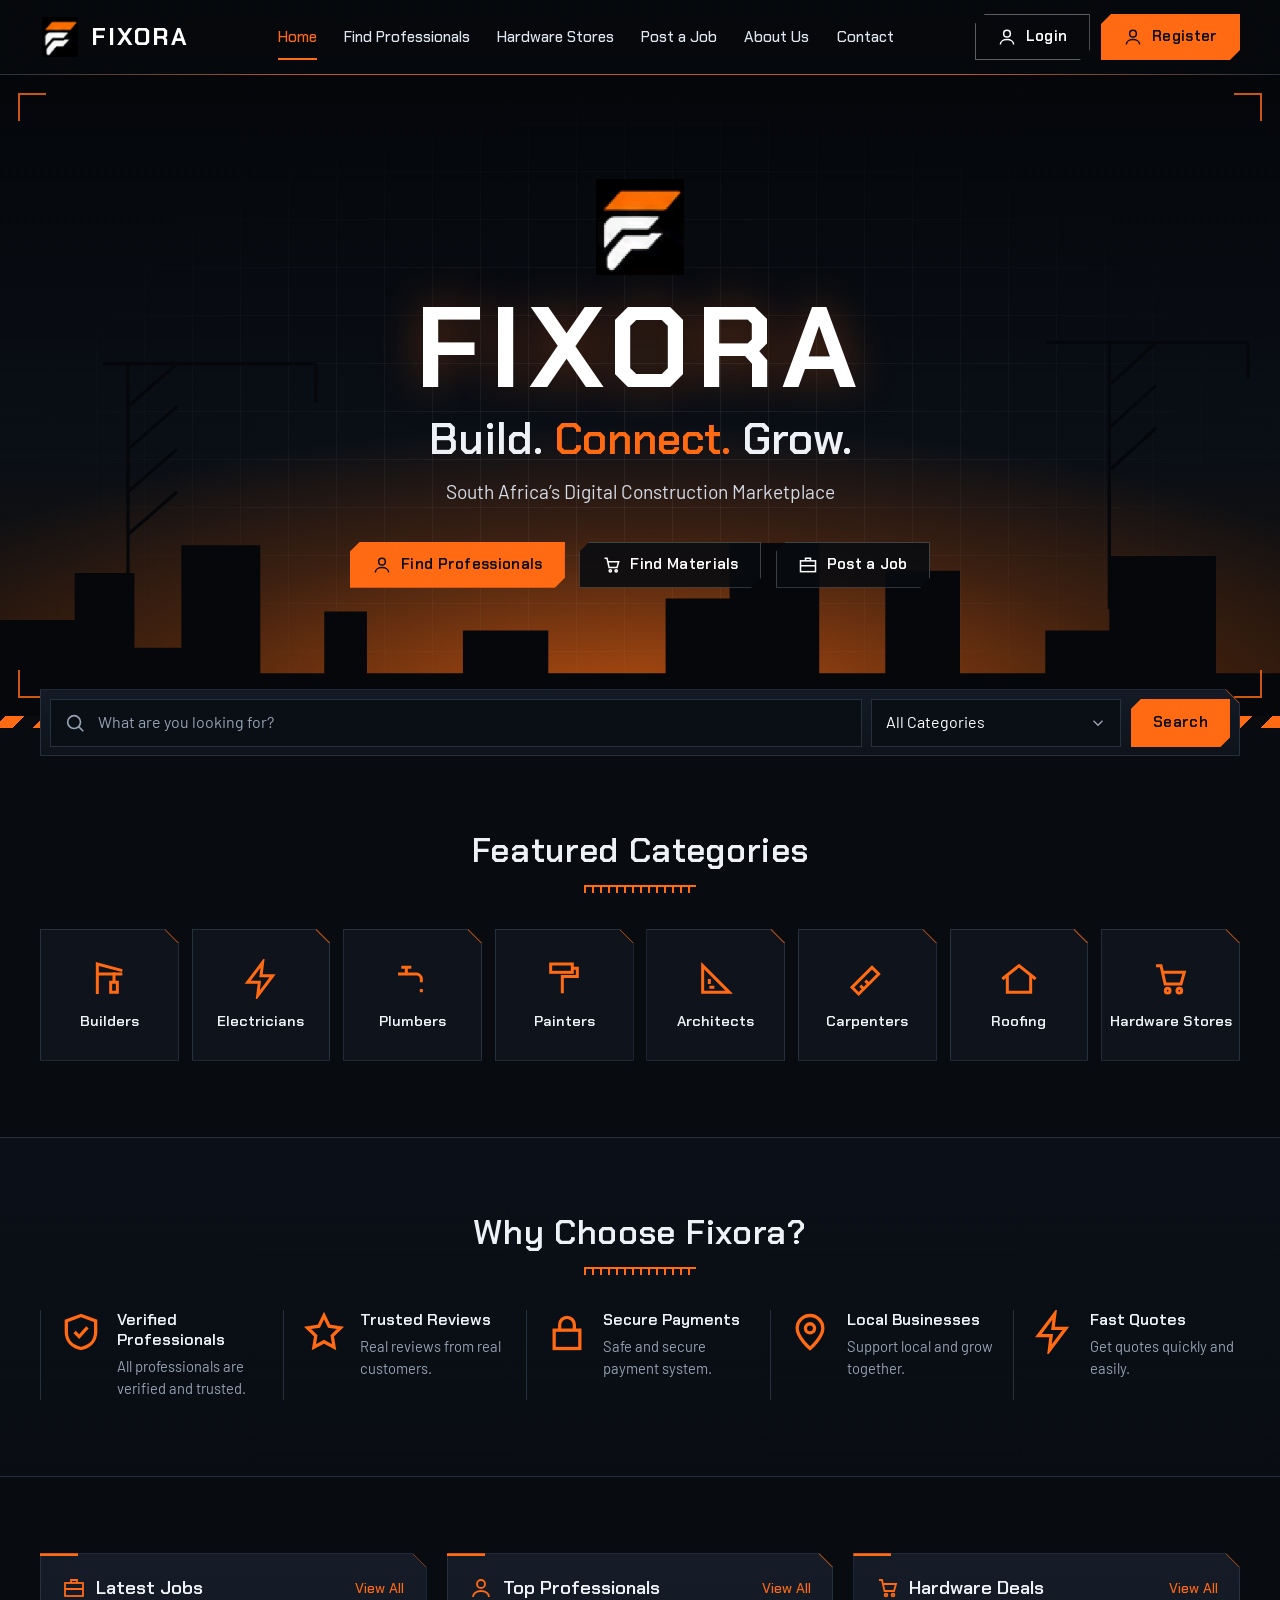
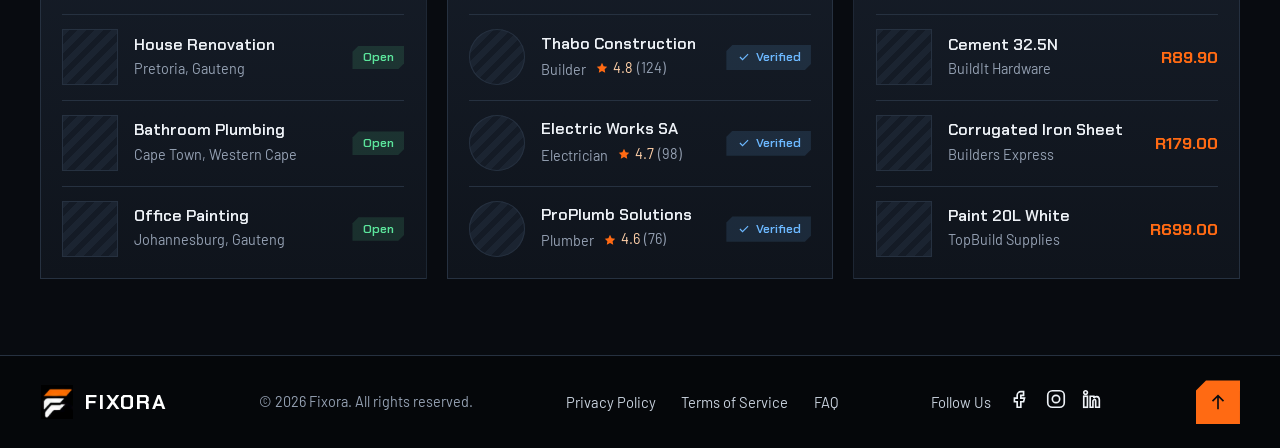
<file: dashboard-hardware.html>
<!DOCTYPE html>
<html lang="en">
<head>
  <meta charset="UTF-8">
  <meta name="viewport" content="width=device-width, initial-scale=1">
  <title>Hardware Store Dashboard | Fixora</title>
  <meta name="theme-color" content="#0b0d10">
  <link rel="preconnect" href="https://fonts.googleapis.com">
  <link rel="preconnect" href="https://fonts.gstatic.com" crossorigin>
  <link rel="stylesheet" href="https://fonts.googleapis.com/css2?family=Barlow:wght@400;500;600&family=Chakra+Petch:wght@500;600;700&display=swap">
  <!-- Load order matters: styles.css (tokens, buttons, fields) THEN dashboard.css (this dashboard's layout) -->
  <link rel="stylesheet" href="styles.css">
  <link rel="stylesheet" href="dashboard.css">
</head>
<body class="dash" data-role="store">

  <!-- ICON SPRITE: every icon below is drawn from here with <use href="#i-name"> -->
  <svg width="0" height="0" style="position:absolute" aria-hidden="true" focusable="false">
    <defs>
      <symbol id="i-menu" viewBox="0 0 24 24" fill="none" stroke="currentColor" stroke-width="1.8"><path d="M4 7h16M4 12h16M4 17h16"/></symbol>
      <symbol id="i-close" viewBox="0 0 24 24" fill="none" stroke="currentColor" stroke-width="1.8"><path d="M6 6l12 12M18 6 6 18"/></symbol>
      <symbol id="i-user" viewBox="0 0 24 24" fill="none" stroke="currentColor" stroke-width="1.8"><circle cx="12" cy="8" r="4"/><path d="M4 21c0-4 4-6 8-6s8 2 8 6"/></symbol>
      <symbol id="i-cart" viewBox="0 0 24 24" fill="none" stroke="currentColor" stroke-width="1.8"><path d="M3 4h3l2.5 11h9.5L20 8H7"/><circle cx="10" cy="19" r="1.4"/><circle cx="17" cy="19" r="1.4"/></symbol>
      <symbol id="i-briefcase" viewBox="0 0 24 24" fill="none" stroke="currentColor" stroke-width="1.8"><rect x="3" y="7" width="18" height="13"/><path d="M9 7V4h6v3M3 13h18"/></symbol>
      <symbol id="i-search" viewBox="0 0 24 24" fill="none" stroke="currentColor" stroke-width="1.8"><circle cx="11" cy="11" r="7"/><path d="m16 16 5 5"/></symbol>
      <symbol id="i-chevron" viewBox="0 0 24 24" fill="none" stroke="currentColor" stroke-width="1.8"><path d="m6 9 6 6 6-6"/></symbol>
      <symbol id="i-crane" viewBox="0 0 24 24" fill="none" stroke="currentColor" stroke-width="1.8"><path d="M5 21V3l15 4M5 9h15M15 8v6M13 14h4v6h-4z"/></symbol>
      <symbol id="i-bolt" viewBox="0 0 24 24" fill="none" stroke="currentColor" stroke-width="1.8"><path d="M13 2 4 14h7l-1 8 9-12h-7z"/></symbol>
      <symbol id="i-tap" viewBox="0 0 24 24" fill="none" stroke="currentColor" stroke-width="1.8"><path d="M3 9h11a3 3 0 0 1 3 3v2M8 9V5M5 5h6M17 18v2"/></symbol>
      <symbol id="i-roller" viewBox="0 0 24 24" fill="none" stroke="currentColor" stroke-width="1.8"><rect x="4" y="3" width="13" height="5"/><path d="M17 5.5h3v5h-9v4M11 14.5v6"/></symbol>
      <symbol id="i-ruler" viewBox="0 0 24 24" fill="none" stroke="currentColor" stroke-width="1.8"><path d="M4 20V4l16 16zM8 15v-3M11 17H8"/></symbol>
      <symbol id="i-saw" viewBox="0 0 24 24" fill="none" stroke="currentColor" stroke-width="1.8"><path d="m3 17 12-12 4 4L7 21zM8 16l1.5 1.5M11 13l1.5 1.5"/></symbol>
      <symbol id="i-roof" viewBox="0 0 24 24" fill="none" stroke="currentColor" stroke-width="1.8"><path d="m2 12 10-8 10 8M5 10v10h14V10"/></symbol>
      <symbol id="i-shield" viewBox="0 0 24 24" fill="none" stroke="currentColor" stroke-width="1.8"><path d="M12 3 4 6v6c0 5 3.5 8 8 9 4.5-1 8-4 8-9V6z"/><path d="m8.5 12 2.5 2.5 4.5-5"/></symbol>
      <symbol id="i-star" viewBox="0 0 24 24" fill="none" stroke="currentColor" stroke-width="1.8"><path d="m12 3 2.8 5.8 6.2.9-4.5 4.4 1 6.2-5.5-3-5.5 3 1-6.2L3 9.7l6.2-.9z"/></symbol>
      <symbol id="i-star-fill" viewBox="0 0 24 24" fill="currentColor"><path d="m12 3 2.8 5.8 6.2.9-4.5 4.4 1 6.2-5.5-3-5.5 3 1-6.2L3 9.7l6.2-.9z"/></symbol>
      <symbol id="i-lock" viewBox="0 0 24 24" fill="none" stroke="currentColor" stroke-width="1.8"><rect x="5" y="11" width="14" height="10"/><path d="M8 11V8a4 4 0 0 1 8 0v3"/></symbol>
      <symbol id="i-pin" viewBox="0 0 24 24" fill="none" stroke="currentColor" stroke-width="1.8"><path d="M12 21s7-6 7-11a7 7 0 0 0-14 0c0 5 7 11 7 11z"/><circle cx="12" cy="10" r="2.5"/></symbol>
      <symbol id="i-mail" viewBox="0 0 24 24" fill="none" stroke="currentColor" stroke-width="1.8"><rect x="3" y="5" width="18" height="14"/><path d="m3 7 9 6 9-6"/></symbol>
      <symbol id="i-phone" viewBox="0 0 24 24" fill="none" stroke="currentColor" stroke-width="1.8"><path d="M5 3h4l2 5-2.5 1.5a11 11 0 0 0 6 6L16 13l5 2v4a2 2 0 0 1-2 2A16 16 0 0 1 3 5a2 2 0 0 1 2-2z"/></symbol>
      <symbol id="i-eye" viewBox="0 0 24 24" fill="none" stroke="currentColor" stroke-width="1.8"><path d="M2 12s4-7 10-7 10 7 10 7-4 7-10 7S2 12 2 12z"/><circle cx="12" cy="12" r="3"/></symbol>
      <symbol id="i-check" viewBox="0 0 24 24" fill="none" stroke="currentColor" stroke-width="2"><path d="m5 12 4.5 4.5L19 7"/></symbol>
      <symbol id="i-arrow-up" viewBox="0 0 24 24" fill="none" stroke="currentColor" stroke-width="1.8"><path d="M12 20V5M6 11l6-6 6 6"/></symbol>
      <symbol id="i-facebook" viewBox="0 0 24 24" fill="none" stroke="currentColor" stroke-width="1.8"><path d="M14 8h3V4h-3a4 4 0 0 0-4 4v3H7v4h3v6h4v-6h3l1-4h-4V8z"/></symbol>
      <symbol id="i-instagram" viewBox="0 0 24 24" fill="none" stroke="currentColor" stroke-width="1.8"><rect x="3" y="3" width="18" height="18" rx="5"/><circle cx="12" cy="12" r="4"/><path d="M17.5 6.5h.01"/></symbol>
      <symbol id="i-linkedin" viewBox="0 0 24 24" fill="none" stroke="currentColor" stroke-width="1.8"><rect x="3" y="9" width="4" height="12"/><circle cx="5" cy="5" r="2"/><path d="M10 9h4v2c1-2 6-3 6 2v8h-4v-7c0-2-2-2-3 0v7h-3z"/></symbol>
      <symbol id="i-hardhat" viewBox="0 0 24 24" fill="none" stroke="currentColor" stroke-width="1.8"><path d="M2.5 18h19M5 18v-3a7 7 0 0 1 14 0v3M10 8.3V15M14 8.3V15"/></symbol>
      <symbol id="i-store" viewBox="0 0 24 24" fill="none" stroke="currentColor" stroke-width="1.8"><path d="M4 4h16l2 5H2zM2 9a3.33 3.33 0 0 0 6.67 0 3.33 3.33 0 0 0 6.66 0 3.33 3.33 0 0 0 6.67 0M4 12.5V20h16v-7.5M10 20v-4.5h4V20"/></symbol>
      <symbol id="i-arrow-left" viewBox="0 0 24 24" fill="none" stroke="currentColor" stroke-width="1.8"><path d="M20 12H5M11 6l-6 6 6 6"/></symbol>
    <symbol id="i-grid" viewBox="0 0 24 24" fill="none" stroke="currentColor" stroke-width="1.8"><path d="M4 4h7v7H4zM13 4h7v7h-7zM4 13h7v7H4zM13 13h7v7h-7z"/></symbol><symbol id="i-bell" viewBox="0 0 24 24" fill="none" stroke="currentColor" stroke-width="1.8"><path d="M6 17v-6a6 6 0 0 1 12 0v6l2 2H4zM10 21h4"/></symbol><symbol id="i-gear" viewBox="0 0 24 24" fill="none" stroke="currentColor" stroke-width="1.8"><circle cx="12" cy="12" r="3"/><path d="M12 3v3M12 18v3M3 12h3M18 12h3M5.6 5.6l2.1 2.1M16.3 16.3l2.1 2.1M18.4 5.6l-2.1 2.1M7.7 16.3l-2.1 2.1"/></symbol><symbol id="i-file" viewBox="0 0 24 24" fill="none" stroke="currentColor" stroke-width="1.8"><path d="M6 3h8l4 4v14H6zM14 3v4h4M9 12h6M9 16h6"/></symbol><symbol id="i-wallet" viewBox="0 0 24 24" fill="none" stroke="currentColor" stroke-width="1.8"><path d="M3 7h16a2 2 0 0 1 2 2v9a2 2 0 0 1-2 2H5a2 2 0 0 1-2-2zM3 7l12-3v3M16 14h2"/></symbol><symbol id="i-chat" viewBox="0 0 24 24" fill="none" stroke="currentColor" stroke-width="1.8"><path d="M4 5h16v11H9l-5 4z"/></symbol><symbol id="i-heart" viewBox="0 0 24 24" fill="none" stroke="currentColor" stroke-width="1.8"><path d="M12 20s-8-5-8-11a4.5 4.5 0 0 1 8-2.5A4.5 4.5 0 0 1 20 9c0 6-8 11-8 11z"/></symbol><symbol id="i-image" viewBox="0 0 24 24" fill="none" stroke="currentColor" stroke-width="1.8"><rect x="3" y="4" width="18" height="16"/><circle cx="9" cy="10" r="2"/><path d="m3 18 6-5 4 3 3-3 5 4"/></symbol><symbol id="i-logout" viewBox="0 0 24 24" fill="none" stroke="currentColor" stroke-width="1.8"><path d="M10 4H5v16h5M15 8l4 4-4 4M9 12h10"/></symbol><symbol id="i-plus" viewBox="0 0 24 24" fill="none" stroke="currentColor" stroke-width="1.8"><path d="M12 5v14M5 12h14"/></symbol><symbol id="i-box" viewBox="0 0 24 24" fill="none" stroke="currentColor" stroke-width="1.8"><path d="m12 3 8 4v10l-8 4-8-4V7zM4 7l8 4 8-4M12 11v10"/></symbol><symbol id="i-chart" viewBox="0 0 24 24" fill="none" stroke="currentColor" stroke-width="1.8"><path d="M4 20V4M4 20h16M8 16v-5M12 16V8M16 16v-3"/></symbol><symbol id="i-tag" viewBox="0 0 24 24" fill="none" stroke="currentColor" stroke-width="1.8"><path d="M3 12V4h8l10 10-8 8zM7.5 8h.01"/></symbol><symbol id="i-truck" viewBox="0 0 24 24" fill="none" stroke="currentColor" stroke-width="1.8"><path d="M3 6h11v10H3zM14 9h4l3 3v4h-7M7 18.5a1.5 1.5 0 1 0 .01 0M17 18.5a1.5 1.5 0 1 0 .01 0"/></symbol></defs>
  </svg>

  <div class="dash-scrim"></div>

  <!-- ============ SIDEBAR: this role's navigation only. Each link opens the section with the same name (data-view="x" opens id="view-x") ============ -->
  <aside class="dash-sidebar" id="dash-sidebar">
    <a class="dash-brand" href="index.html" aria-label="Back to the Fixora website">
      <img class="logo-img" src="images/fixora-logo.jpeg" alt="" width="38" height="38">
      <span class="brand-name">FIXORA</span>
    </a>
    <span class="dash-role"><svg class="i" width="16" height="16"><use href="#i-store"/></svg>Hardware Store</span>
    <nav class="dash-nav" aria-label="Hardware store dashboard"><ul>
<li><a class="dash-link is-active" href="#profile" data-view="profile"><svg class="i" width="20" height="20"><use href="#i-store"/></svg>Store Profile</a></li>
<li><a class="dash-link" href="#products" data-view="products"><svg class="i" width="20" height="20"><use href="#i-box"/></svg>Products</a></li>
<li><a class="dash-link" href="#inventory" data-view="inventory"><svg class="i" width="20" height="20"><use href="#i-grid"/></svg>Inventory<span class=dash-count>5</span></a></li>
<li><a class="dash-link" href="#deals" data-view="deals"><svg class="i" width="20" height="20"><use href="#i-tag"/></svg>Deals</a></li>
<li><a class="dash-link" href="#orders" data-view="orders"><svg class="i" width="20" height="20"><use href="#i-cart"/></svg>Orders<span class=dash-count>2</span></a></li>
<li><a class="dash-link" href="#delivery" data-view="delivery"><svg class="i" width="20" height="20"><use href="#i-truck"/></svg>Delivery/Collection</a></li>
<li><a class="dash-link" href="#messages" data-view="messages"><svg class="i" width="20" height="20"><use href="#i-chat"/></svg>Messages<span class=dash-count>3</span></a></li>
<li><a class="dash-link" href="#payments" data-view="payments"><svg class="i" width="20" height="20"><use href="#i-wallet"/></svg>Payments</a></li>
<li><a class="dash-link" href="#analytics" data-view="analytics"><svg class="i" width="20" height="20"><use href="#i-chart"/></svg>Analytics</a></li>
<li><a class="dash-link" href="#settings" data-view="settings"><svg class="i" width="20" height="20"><use href="#i-gear"/></svg>Settings</a></li>
    </ul></nav>
    <div class="dash-sidebar-foot">
      <div class="dash-user"><span class="avatar" data-user-initials>--</span><div><b data-user-name>Demo User</b><small data-user-email>demo@fixora.co.za</small></div></div>
      <a class="btn btn-ghost btn-block btn-sm" href="index.html">Back to site</a>
      <button class="btn btn-primary btn-block btn-sm" type="button" data-logout><svg class="i" width="18" height="18"><use href="#i-logout"/></svg>Log out</button>
    </div>
  </aside>

  <div class="dash-main">
    <!-- ============ TOP BAR ============ -->
    <header class="dash-topbar">
      <button class="dash-toggle" type="button" aria-label="Open menu" aria-controls="dash-sidebar" aria-expanded="false"><svg class="i" width="24" height="24"><use href="#i-menu"/></svg></button>
      <h1 class="dash-title">Store Profile</h1>
      <div class="dash-top-actions">
        <button class="dash-icon-btn" type="button" aria-label="New orders" data-goto="orders"><svg class="i" width="22" height="22"><use href="#i-bell"/></svg><span class="dot"></span></button>
        <span class="avatar" data-user-initials>--</span>
      </div>
    </header>

    <!-- ============ SECTIONS: dashboard.js shows one at a time ============ -->
    <main class="dash-content">
<section class="view" id="view-profile">
  <div class="view-head"><div><h2>Store Profile</h2><p>How your store appears to customers and professionals on Fixora.</p></div><button class="btn btn-primary btn-sm" type="button" data-goto="products">+ Add Product</button></div>
<div class="stat-grid"><div class="stat"><span class="stat-label"><svg class="i" width="18" height="18"><use href="#i-box"/></svg>Open Orders</span><span class="stat-value">4</span><span class="stat-note"><span class="up">1</span> new</span></div><div class="stat"><span class="stat-label"><svg class="i" width="18" height="18"><use href="#i-tag"/></svg>Active Deals</span><span class="stat-value">4</span><span class="stat-note">2 ending this week</span></div><div class="stat"><span class="stat-label"><svg class="i" width="18" height="18"><use href="#i-chart"/></svg>Revenue (Oct)</span><span class="stat-value">R186,400</span><span class="stat-note"><span class="up">+12%</span> vs Sept</span></div><div class="stat"><span class="stat-label"><svg class="i" width="18" height="18"><use href="#i-grid"/></svg>Low Stock</span><span class="stat-value">5</span><span class="stat-note">4 low · 1 out of stock</span></div></div><div class="cols-2-1"><div class="card"><div class="card-head"><h3><svg class="i" width="22" height="22"><use href="#i-store"/></svg>Store Details</h3></div><div class="card-body"><form data-save="Store profile saved"><div class="form-grid"><div><label class="field-label" for="sp-name">Store Name</label><div class="field"><svg class="i" width="20" height="20"><use href="#i-store"/></svg><input id="sp-name" name="sp-name" type="text" value="BuildRight Hardware" placeholder="" ></div></div><div><label class="field-label" for="sp-contact">Contact Person</label><div class="field"><svg class="i" width="20" height="20"><use href="#i-user"/></svg><input id="sp-contact" name="sp-contact" type="text" value="" placeholder="" data-user-input="name"></div></div><div><label class="field-label" for="sp-email">Email Address</label><div class="field"><svg class="i" width="20" height="20"><use href="#i-mail"/></svg><input id="sp-email" name="sp-email" type="email" value="" placeholder="" data-user-input="email"></div></div><div><label class="field-label" for="sp-phone">Phone Number</label><div class="field"><svg class="i" width="20" height="20"><use href="#i-phone"/></svg><input id="sp-phone" name="sp-phone" type="tel" value="012 345 6789" placeholder="" ></div></div><div class=span-2><label class="field-label" for="sp-addr">Address</label><div class="field"><svg class="i" width="20" height="20"><use href="#i-pin"/></svg><input id="sp-addr" name="sp-addr" type="text" value="14 Steel Road, Pretoria West" placeholder="" ></div></div><div class=span-2><label class="field-label" for="sp-hours">Opening Hours</label><div class="field"><input id="sp-hours" name="sp-hours" type="text" value="Mon–Fri 07:30–17:00 · Sat 08:00–13:00" placeholder="" ></div></div><div class=span-2><label class="field-label" for="sp-about">About the Store</label><div class="field field--area"><textarea id="sp-about" name="sp-about" placeholder="What do you stock and what makes your store the right choice?"></textarea></div></div></div><p class="form-actions"><button class="btn btn-primary btn-sm" type="submit">Save Store Profile</button></p></form></div></div><div class="stack"><div class="card"><div class="card-head"><h3><svg class="i" width="22" height="22"><use href="#i-gear"/></svg>Store Status</h3></div><div class="card-body"><div class="switch-row"><div>Open for orders<small>Customers can order right now</small></div><label class="switch"><input type="checkbox" checked><span></span></label></div><div class="switch-row"><div>Offer delivery<small>Deliver within your radius</small></div><label class="switch"><input type="checkbox" checked><span></span></label></div><div class="switch-row"><div>Offer collection<small>Pick-up from your counter</small></div><label class="switch"><input type="checkbox" checked><span></span></label></div><p class="form-actions"><button class="btn btn-primary btn-sm" type="button" data-toast="Store status saved">Save Status</button></p></div></div><div class="card"><div class="card-head"><h3><svg class="i" width="22" height="22"><use href="#i-shield"/></svg>Verification</h3></div><div class="card-body"><ul><li class="row row--plain"><div class="row-main"><h4>Business registration</h4></div><span class="badge badge--verified">Verified</span></li><li class="row row--plain"><div class="row-main"><h4>Trading address</h4></div><span class="badge badge--verified">Verified</span></li><li class="row row--plain"><div class="row-main"><h4>Trade licence</h4></div><span class="badge badge--pending">In review</span></li></ul></div></div></div></div>
</section>
<section class="view" id="view-products" hidden>
  <div class="view-head"><div><h2>Products</h2><p>Everything you sell. Keep prices and stock current.</p></div><div class="chips" data-filter-for="#products-table"><button class="chip is-active" type="button" data-filter="all">All</button><button class="chip" type="button" data-filter="bld">Building</button><button class="chip" type="button" data-filter="paint">Paint</button><button class="chip" type="button" data-filter="plumb">Plumbing</button><button class="chip" type="button" data-filter="elec">Electrical</button><button class="chip" type="button" data-filter="tools">Tools</button></div></div>
<div class="cols-2-1"><div class="card"><div class="card-head"><h3><svg class="i" width="22" height="22"><use href="#i-box"/></svg>Product Catalogue</h3></div><div class="card-body card-body--flush"><div class="table-wrap" id="products-table"><table class="data"><thead><tr><th>Product</th><th class=num>Price</th><th class=num>Stock</th><th>Status</th><th></th></tr></thead><tbody><tr data-status="bld"><td><span class="cell-main">Cement 32.5N</span><span class="cell-sub">50kg bag · Building</span></td><td class=num>R89.90</td><td class=num>240</td><td><span class="badge badge--open">In&nbsp;stock</span></td><td><div class="view-actions"><button class="btn btn-ghost btn-sm" type="button" data-toast="Editing Cement 32.5N">Edit</button></div></td></tr><tr data-status="bld"><td><span class="cell-main">Building Sand</span><span class="cell-sub">1m³ · Building</span></td><td class=num>R420.00</td><td class=num>36</td><td><span class="badge badge--open">In&nbsp;stock</span></td><td><div class="view-actions"><button class="btn btn-ghost btn-sm" type="button" data-toast="Editing Building Sand">Edit</button></div></td></tr><tr data-status="bld"><td><span class="cell-main">Face Brick</span><span class="cell-sub">per 1000 · Building</span></td><td class=num>R3,950.00</td><td class=num>12</td><td><span class="badge badge--pending">Low&nbsp;stock</span></td><td><div class="view-actions"><button class="btn btn-ghost btn-sm" type="button" data-toast="Editing Face Brick">Edit</button></div></td></tr><tr data-status="paint"><td><span class="cell-main">Interior Paint, White</span><span class="cell-sub">20L · Paint</span></td><td class=num>R899.00</td><td class=num>58</td><td><span class="badge badge--open">In&nbsp;stock</span></td><td><div class="view-actions"><button class="btn btn-ghost btn-sm" type="button" data-toast="Editing Interior Paint, White">Edit</button></div></td></tr><tr data-status="paint"><td><span class="cell-main">Exterior Paint</span><span class="cell-sub">5L · Paint</span></td><td class=num>R459.00</td><td class=num>0</td><td><span class="badge badge--danger">Out&nbsp;of&nbsp;stock</span></td><td><div class="view-actions"><button class="btn btn-ghost btn-sm" type="button" data-toast="Editing Exterior Paint">Edit</button></div></td></tr><tr data-status="plumb"><td><span class="cell-main">PVC Pipe 110mm</span><span class="cell-sub">6m length · Plumbing</span></td><td class=num>R289.00</td><td class=num>74</td><td><span class="badge badge--open">In&nbsp;stock</span></td><td><div class="view-actions"><button class="btn btn-ghost btn-sm" type="button" data-toast="Editing PVC Pipe 110mm">Edit</button></div></td></tr><tr data-status="plumb"><td><span class="cell-main">Geyser Element 3kW</span><span class="cell-sub">each · Plumbing</span></td><td class=num>R185.00</td><td class=num>9</td><td><span class="badge badge--pending">Low&nbsp;stock</span></td><td><div class="view-actions"><button class="btn btn-ghost btn-sm" type="button" data-toast="Editing Geyser Element 3kW">Edit</button></div></td></tr><tr data-status="elec"><td><span class="cell-main">Electrical Cable 2.5mm</span><span class="cell-sub">100m roll · Electrical</span></td><td class=num>R1,150.00</td><td class=num>8</td><td><span class="badge badge--pending">Low&nbsp;stock</span></td><td><div class="view-actions"><button class="btn btn-ghost btn-sm" type="button" data-toast="Editing Electrical Cable 2.5mm">Edit</button></div></td></tr><tr data-status="tools"><td><span class="cell-main">Cordless Drill 18V</span><span class="cell-sub">each · Tools</span></td><td class=num>R1,299.00</td><td class=num>6</td><td><span class="badge badge--pending">Low&nbsp;stock</span></td><td><div class="view-actions"><button class="btn btn-ghost btn-sm" type="button" data-toast="Editing Cordless Drill 18V">Edit</button></div></td></tr><tr data-status="tools"><td><span class="cell-main">Claw Hammer 450g</span><span class="cell-sub">each · Tools</span></td><td class=num>R129.00</td><td class=num>48</td><td><span class="badge badge--open">In&nbsp;stock</span></td><td><div class="view-actions"><button class="btn btn-ghost btn-sm" type="button" data-toast="Editing Claw Hammer 450g">Edit</button></div></td></tr></tbody></table></div></div></div><div class="card"><div class="card-head"><h3><svg class="i" width="22" height="22"><use href="#i-plus"/></svg>Add a Product</h3></div><div class="card-body"><form data-save="Product added to your catalogue"><div class="form-grid"><div class=span-2><label class="field-label" for="ap-name">Product Name</label><div class="field"><input id="ap-name" name="ap-name" type="text" value="" placeholder="" required></div></div><div><label class="field-label" for="ap-cat">Category</label><div class="field field--select"><select id="ap-cat" name="ap-cat"><option>Building</option><option>Paint</option><option>Plumbing</option><option>Electrical</option><option>Tools</option></select><svg class="i" width="18" height="18"><use href="#i-chevron"/></svg></div></div><div><label class="field-label" for="ap-unit">Unit</label><div class="field field--select"><select id="ap-unit" name="ap-unit"><option>each</option><option>bag</option><option>litre</option><option>metre</option><option>roll</option></select><svg class="i" width="18" height="18"><use href="#i-chevron"/></svg></div></div><div><label class="field-label" for="ap-price">Price (R)</label><div class="field"><input id="ap-price" name="ap-price" type="number" value="" placeholder="e.g. 89.90" ></div></div><div><label class="field-label" for="ap-stock">Stock Quantity</label><div class="field"><input id="ap-stock" name="ap-stock" type="number" value="" placeholder="e.g. 100" ></div></div><div class=span-2><label class="field-label" for="ap-desc">Description</label><div class="field field--area"><textarea id="ap-desc" name="ap-desc" placeholder="Size, brand, what it is used for"></textarea></div></div></div><p class="form-actions"><button class="btn btn-primary btn-sm" type="submit">Add Product</button></p></form></div></div></div>
</section>
<section class="view" id="view-inventory" hidden>
  <div class="view-head"><div><h2>Inventory</h2><p>Stock levels against your reorder points.</p></div><div class="chips" data-filter-for="#inv-table"><button class="chip is-active" type="button" data-filter="all">All</button><button class="chip" type="button" data-filter="low">Low</button><button class="chip" type="button" data-filter="out">Out</button></div></div>
<div class="stat-grid"><div class="stat"><span class="stat-label"><svg class="i" width="18" height="18"><use href="#i-grid"/></svg>Products Listed</span><span class="stat-value">148</span><span class="stat-note">Across 5 categories</span></div><div class="stat"><span class="stat-label"><svg class="i" width="18" height="18"><use href="#i-bell"/></svg>Low Stock</span><span class="stat-value">4</span><span class="stat-note">At or below reorder point</span></div><div class="stat"><span class="stat-label"><svg class="i" width="18" height="18"><use href="#i-shield"/></svg>Out of Stock</span><span class="stat-value">1</span><span class="stat-note">Hidden from buyers</span></div><div class="stat"><span class="stat-label"><svg class="i" width="18" height="18"><use href="#i-wallet"/></svg>Stock Value</span><span class="stat-value">R412,800</span><span class="stat-note">At cost price</span></div></div><div class="card"><div class="card-head"><h3><svg class="i" width="22" height="22"><use href="#i-grid"/></svg>Stock Levels</h3></div><div class="card-body card-body--flush"><div class="table-wrap" id="inv-table"><table class="data"><thead><tr><th>Product</th><th class=num>In Stock</th><th class=num>Reorder At</th><th>Status</th><th></th></tr></thead><tbody><tr data-status="ok"><td><span class="cell-main">Cement 32.5N</span><span class="cell-sub">50kg bag</span></td><td class=num>240</td><td class=num>100</td><td><span class="badge badge--open">In&nbsp;stock</span></td><td></td></tr><tr data-status="ok"><td><span class="cell-main">Building Sand</span><span class="cell-sub">1m³</span></td><td class=num>36</td><td class=num>15</td><td><span class="badge badge--open">In&nbsp;stock</span></td><td></td></tr><tr data-status="low"><td><span class="cell-main">Face Brick</span><span class="cell-sub">per 1000</span></td><td class=num>12</td><td class=num>20</td><td><span class="badge badge--pending">Low&nbsp;stock</span></td><td><div class="view-actions"><button class="btn btn-primary btn-sm" type="button" data-toast="Restock request started for Face Brick">Restock</button></div></td></tr><tr data-status="ok"><td><span class="cell-main">Interior Paint, White</span><span class="cell-sub">20L</span></td><td class=num>58</td><td class=num>20</td><td><span class="badge badge--open">In&nbsp;stock</span></td><td></td></tr><tr data-status="out"><td><span class="cell-main">Exterior Paint</span><span class="cell-sub">5L</span></td><td class=num>0</td><td class=num>20</td><td><span class="badge badge--danger">Out&nbsp;of&nbsp;stock</span></td><td><div class="view-actions"><button class="btn btn-primary btn-sm" type="button" data-toast="Restock request started for Exterior Paint">Restock</button></div></td></tr><tr data-status="ok"><td><span class="cell-main">PVC Pipe 110mm</span><span class="cell-sub">6m length</span></td><td class=num>74</td><td class=num>30</td><td><span class="badge badge--open">In&nbsp;stock</span></td><td></td></tr><tr data-status="low"><td><span class="cell-main">Geyser Element 3kW</span><span class="cell-sub">each</span></td><td class=num>9</td><td class=num>15</td><td><span class="badge badge--pending">Low&nbsp;stock</span></td><td><div class="view-actions"><button class="btn btn-primary btn-sm" type="button" data-toast="Restock request started for Geyser Element 3kW">Restock</button></div></td></tr><tr data-status="low"><td><span class="cell-main">Electrical Cable 2.5mm</span><span class="cell-sub">100m roll</span></td><td class=num>8</td><td class=num>12</td><td><span class="badge badge--pending">Low&nbsp;stock</span></td><td><div class="view-actions"><button class="btn btn-primary btn-sm" type="button" data-toast="Restock request started for Electrical Cable 2.5mm">Restock</button></div></td></tr><tr data-status="low"><td><span class="cell-main">Cordless Drill 18V</span><span class="cell-sub">each</span></td><td class=num>6</td><td class=num>10</td><td><span class="badge badge--pending">Low&nbsp;stock</span></td><td><div class="view-actions"><button class="btn btn-primary btn-sm" type="button" data-toast="Restock request started for Cordless Drill 18V">Restock</button></div></td></tr><tr data-status="ok"><td><span class="cell-main">Claw Hammer 450g</span><span class="cell-sub">each</span></td><td class=num>48</td><td class=num>20</td><td><span class="badge badge--open">In&nbsp;stock</span></td><td></td></tr></tbody></table></div></div></div>
</section>
<section class="view" id="view-deals" hidden>
  <div class="view-head"><div><h2>Deals</h2><p>Limited-time prices that bring builders and homeowners to your store.</p></div><button class="btn btn-ghost btn-sm" type="button" data-toast="Fill in the form to publish a deal">+ New Deal</button></div>
<div class="cols-2-1"><div class="card"><div class="card-head"><h3><svg class="i" width="22" height="22"><use href="#i-tag"/></svg>Live Deals</h3></div><div class="card-body"><div class="tile-grid"><div class="tile"><div class="tile-img"><svg class="i" width="40" height="40"><use href="#i-tag"/></svg></div><div class="tile-body"><b>Cement 32.5N</b><span>R79.90 <s>R89.90</s> · Ends 31 Oct</span></div></div><div class="tile"><div class="tile-img"><svg class="i" width="40" height="40"><use href="#i-tag"/></svg></div><div class="tile-body"><b>Interior Paint 20L</b><span>R749 <s>R899</s> · Ends 25 Oct</span></div></div><div class="tile"><div class="tile-img"><svg class="i" width="40" height="40"><use href="#i-tag"/></svg></div><div class="tile-body"><b>Cordless Drill 18V</b><span>R999 <s>R1,299</s> · Ends 20 Oct</span></div></div><div class="tile"><div class="tile-img"><svg class="i" width="40" height="40"><use href="#i-tag"/></svg></div><div class="tile-body"><b>PVC Pipe 110mm</b><span>R249 <s>R289</s> · Ends 31 Oct</span></div></div></div></div></div><div class="card"><div class="card-head"><h3><svg class="i" width="22" height="22"><use href="#i-plus"/></svg>Create a Deal</h3></div><div class="card-body"><form data-save="Deal published. It now shows on the Fixora homepage."><div class="form-grid"><div class=span-2><label class="field-label" for="dl-prod">Product</label><div class="field field--select"><select id="dl-prod" name="dl-prod"><option>Cement 32.5N</option><option>Building Sand</option><option>Face Brick</option><option>Interior Paint, White</option><option>Exterior Paint</option><option>PVC Pipe 110mm</option><option>Geyser Element 3kW</option><option>Electrical Cable 2.5mm</option><option>Cordless Drill 18V</option><option>Claw Hammer 450g</option></select><svg class="i" width="18" height="18"><use href="#i-chevron"/></svg></div></div><div><label class="field-label" for="dl-price">Deal Price (R)</label><div class="field"><input id="dl-price" name="dl-price" type="number" value="" placeholder="e.g. 79.90" ></div></div><div><label class="field-label" for="dl-ends">Ends On</label><div class="field"><input id="dl-ends" name="dl-ends" type="text" value="" placeholder="e.g. 31 Oct 2026" ></div></div><div class=span-2><label class="field-label" for="dl-limit">Quantity Limit</label><div class="field"><svg class="i" width="20" height="20"><use href="#i-box"/></svg><input id="dl-limit" name="dl-limit" type="number" value="" placeholder="Optional" ></div></div></div><p class="form-actions"><button class="btn btn-primary btn-sm" type="submit">Publish Deal</button></p></form></div></div></div>
</section>
<section class="view" id="view-orders" hidden>
  <div class="view-head"><div><h2>Orders</h2><p>Orders from customers and professionals, from new to handed over.</p></div><div class="chips" data-filter-for="#orders-table"><button class="chip is-active" type="button" data-filter="all">All</button><button class="chip" type="button" data-filter="new">New</button><button class="chip" type="button" data-filter="pack">Packing</button><button class="chip" type="button" data-filter="ready">Ready</button><button class="chip" type="button" data-filter="done">Completed</button><button class="chip" type="button" data-filter="canc">Cancelled</button></div></div>
<div class="stat-grid"><div class="stat"><span class="stat-label"><svg class="i" width="18" height="18"><use href="#i-cart"/></svg>New</span><span class="stat-value">1</span><span class="stat-note">Needs your response</span></div><div class="stat"><span class="stat-label"><svg class="i" width="18" height="18"><use href="#i-box"/></svg>Packing</span><span class="stat-value">2</span><span class="stat-note">Being prepared</span></div><div class="stat"><span class="stat-label"><svg class="i" width="18" height="18"><use href="#i-truck"/></svg>Ready</span><span class="stat-value">1</span><span class="stat-note">Waiting for pick-up</span></div><div class="stat"><span class="stat-label"><svg class="i" width="18" height="18"><use href="#i-check"/></svg>Completed</span><span class="stat-value">3</span><span class="stat-note">This week</span></div></div><div class="card"><div class="card-head"><h3><svg class="i" width="22" height="22"><use href="#i-cart"/></svg>All Orders</h3></div><div class="card-body card-body--flush"><div class="table-wrap" id="orders-table"><table class="data"><thead><tr><th>Order</th><th>Customer</th><th class=num>Total</th><th>Method</th><th>Status</th><th></th></tr></thead><tbody><tr data-status="new"><td><span class="cell-main">ORD-1042</span><span class="cell-sub">6 items</span></td><td><span class="cell-main">Thabo Mokoena</span><span class="cell-sub">Pretoria</span></td><td class=num>R4,860</td><td>Delivery</td><td><span class="badge badge--progress">New</span></td><td><div class="view-actions"><button class="btn btn-primary btn-sm" type="button" data-toast="Order ORD-1042 accepted. The customer has been notified.">Accept</button><button class="btn btn-ghost btn-sm" type="button" data-toast="Order ORD-1042 declined">Decline</button></div></td></tr><tr data-status="pack"><td><span class="cell-main">ORD-1041</span><span class="cell-sub">14 items</span></td><td><span class="cell-main">L. van Wyk</span><span class="cell-sub">Centurion</span></td><td class=num>R12,340</td><td>Delivery</td><td><span class="badge badge--pending">Packing</span></td><td><div class="view-actions"><button class="btn btn-primary btn-sm" type="button" data-toast="Order ORD-1041 marked ready">Mark Ready</button></div></td></tr><tr data-status="ready"><td><span class="cell-main">ORD-1040</span><span class="cell-sub">3 items</span></td><td><span class="cell-main">P. Dlamini</span><span class="cell-sub">Midrand</span></td><td class=num>R1,180</td><td>Collection</td><td><span class="badge badge--open">Ready</span></td><td><div class="view-actions"><button class="btn btn-primary btn-sm" type="button" data-toast="Order ORD-1040 handed over">Hand Over</button></div></td></tr><tr data-status="pack"><td><span class="cell-main">ORD-1039</span><span class="cell-sub">22 items</span></td><td><span class="cell-main">N. Mahlangu</span><span class="cell-sub">Soweto</span></td><td class=num>R18,920</td><td>Delivery</td><td><span class="badge badge--pending">Packing</span></td><td><div class="view-actions"><button class="btn btn-primary btn-sm" type="button" data-toast="Order ORD-1039 marked ready">Mark Ready</button></div></td></tr><tr data-status="done"><td><span class="cell-main">ORD-1038</span><span class="cell-sub">2 items</span></td><td><span class="cell-main">S. Khumalo</span><span class="cell-sub">Pretoria</span></td><td class=num>R640</td><td>Collection</td><td><span class="badge badge--muted">Completed</span></td><td></td></tr><tr data-status="done"><td><span class="cell-main">ORD-1037</span><span class="cell-sub">9 items</span></td><td><span class="cell-main">A. Botha</span><span class="cell-sub">Sandton</span></td><td class=num>R7,450</td><td>Delivery</td><td><span class="badge badge--muted">Completed</span></td><td></td></tr><tr data-status="done"><td><span class="cell-main">ORD-1036</span><span class="cell-sub">4 items</span></td><td><span class="cell-main">Z. Nkosi</span><span class="cell-sub">Soweto</span></td><td class=num>R2,260</td><td>Collection</td><td><span class="badge badge--muted">Completed</span></td><td></td></tr><tr data-status="canc"><td><span class="cell-main">ORD-1035</span><span class="cell-sub">1 items</span></td><td><span class="cell-main">M. Naidoo</span><span class="cell-sub">Pretoria</span></td><td class=num>R899</td><td>Delivery</td><td><span class="badge badge--danger">Cancelled</span></td><td></td></tr></tbody></table></div></div></div>
</section>
<section class="view" id="view-delivery" hidden>
  <div class="view-head"><div><h2>Delivery/Collection</h2><p>Today's runs and how customers get their orders.</p></div></div>
<div class="cols-2-1"><div class="card"><div class="card-head"><h3><svg class="i" width="22" height="22"><use href="#i-truck"/></svg>Today's Runs</h3></div><div class="card-body card-body--flush"><div class="table-wrap" id="runs-table"><table class="data"><thead><tr><th>Order</th><th>Area / Point</th><th>Window</th><th>Status</th><th></th></tr></thead><tbody><tr><td><span class="cell-main">ORD-1041</span><span class="cell-sub">Delivery</span></td><td>Centurion</td><td>10:00–12:00</td><td><span class="badge badge--progress">On&nbsp;the&nbsp;way</span></td><td><div class="view-actions"><button class="btn btn-primary btn-sm" type="button" data-toast="ORD-1041 marked delivered">Delivered</button></div></td></tr><tr><td><span class="cell-main">ORD-1039</span><span class="cell-sub">Delivery</span></td><td>Soweto</td><td>12:00–14:00</td><td><span class="badge badge--pending">Scheduled</span></td><td><div class="view-actions"><button class="btn btn-primary btn-sm" type="button" data-toast="ORD-1039 is on its way">Start Run</button></div></td></tr><tr><td><span class="cell-main">ORD-1042</span><span class="cell-sub">Delivery</span></td><td>Pretoria</td><td>14:00–16:00</td><td><span class="badge badge--pending">Scheduled</span></td><td><div class="view-actions"><button class="btn btn-primary btn-sm" type="button" data-toast="ORD-1042 is on its way">Start Run</button></div></td></tr><tr><td><span class="cell-main">ORD-1040</span><span class="cell-sub">Collection</span></td><td>Counter 2</td><td>From 09:30</td><td><span class="badge badge--open">Ready</span></td><td><div class="view-actions"><button class="btn btn-primary btn-sm" type="button" data-toast="ORD-1040 handed over">Hand Over</button></div></td></tr><tr><td><span class="cell-main">ORD-1038</span><span class="cell-sub">Collection</span></td><td>Counter 1</td><td>Collected 08:45</td><td><span class="badge badge--muted">Collected</span></td><td></td></tr></tbody></table></div></div></div><div class="stack"><div class="card"><div class="card-head"><h3><svg class="i" width="22" height="22"><use href="#i-gear"/></svg>Delivery Settings</h3></div><div class="card-body"><form data-save="Delivery settings saved"><div class="form-grid"><div><label class="field-label" for="ds-free">Free Delivery Above (R)</label><div class="field"><input id="ds-free" name="ds-free" type="number" value="2500" placeholder="" ></div></div><div><label class="field-label" for="ds-fee">Delivery Fee (R)</label><div class="field"><input id="ds-fee" name="ds-fee" type="number" value="150" placeholder="" ></div></div><div><label class="field-label" for="ds-km">Delivery Radius (km)</label><div class="field"><input id="ds-km" name="ds-km" type="number" value="40" placeholder="" ></div></div><div><label class="field-label" for="ds-lead">Lead Time</label><div class="field field--select"><select id="ds-lead" name="ds-lead"><option>Same day</option><option>Next day</option><option>2 days</option></select><svg class="i" width="18" height="18"><use href="#i-chevron"/></svg></div></div><div class=span-2><label class="field-label" for="ds-point">Collection Point</label><div class="field"><svg class="i" width="20" height="20"><use href="#i-pin"/></svg><input id="ds-point" name="ds-point" type="text" value="14 Steel Road, Pretoria West" placeholder="" ></div></div></div><p class="form-actions"><button class="btn btn-primary btn-sm" type="submit">Save Settings</button></p></form></div></div><div class="card"><div class="card-head"><h3><svg class="i" width="22" height="22"><use href="#i-truck"/></svg>Options</h3></div><div class="card-body"><div class="switch-row"><div>Offer delivery<small>Within your delivery radius</small></div><label class="switch"><input type="checkbox" checked><span></span></label></div><div class="switch-row"><div>Offer collection<small>Pick-up from your counter</small></div><label class="switch"><input type="checkbox" checked><span></span></label></div><div class="switch-row"><div>Same-day delivery<small>For orders placed before 11:00</small></div><label class="switch"><input type="checkbox"><span></span></label></div></div></div></div></div>
</section>
<section class="view" id="view-messages" hidden>
  <div class="view-head"><div><h2>Messages</h2><p>Answer customer questions about stock, prices and delivery.</p></div></div>
<div class="card"><div class="card-body card-body--flush"><div class="chat"><div class="chat-list"><button class="chat-item is-active" type="button"><span class="avatar">TM</span><div><b>Thabo Mokoena</b><small>Is the 32.5N cement in stock?</small></div></button><button class="chat-item" type="button"><span class="avatar">LV</span><div><b>L. van Wyk</b><small>Can you deliver before 12?</small></div></button><button class="chat-item" type="button"><span class="avatar">PD</span><div><b>P. Dlamini</b><small>Is my order ready?</small></div></button></div><div class="chat-thread"><div class="chat-log"><div class="bubble">Hi, is the 32.5N cement in stock? I need 40 bags.<time>08:41</time></div><div class="bubble me">Yes, we have 240 bags. I can deliver tomorrow morning.<time>08:50</time></div><div class="bubble">Perfect. What is the delivery fee to Pretoria East?<time>08:53</time></div></div><form class="chat-compose"><div class="field"><input name="message" placeholder="Type a message…" autocomplete="off" aria-label="Message"></div><button class="btn btn-primary btn-sm" type="submit">Send</button></form></div></div></div></div>
</section>
<section class="view" id="view-payments" hidden>
  <div class="view-head"><div><h2>Payments</h2><p>Sales and payouts, linked to each order.</p></div></div>
<div class="stat-grid"><div class="stat"><span class="stat-label"><svg class="i" width="18" height="18"><use href="#i-wallet"/></svg>Sales (October)</span><span class="stat-value">R186,400</span><span class="stat-note">142 orders</span></div><div class="stat"><span class="stat-label"><svg class="i" width="18" height="18"><use href="#i-check"/></svg>Paid Out</span><span class="stat-value">R142,300</span><span class="stat-note">To your bank account</span></div><div class="stat"><span class="stat-label"><svg class="i" width="18" height="18"><use href="#i-bell"/></svg>Pending Payout</span><span class="stat-value">R32,440</span><span class="stat-note">3 payments due</span></div><div class="stat"><span class="stat-label"><svg class="i" width="18" height="18"><use href="#i-briefcase"/></svg>Next Payout</span><span class="stat-value">R12,340</span><span class="stat-note">Expected 17 Oct</span></div></div><div class="cols-2-1"><div class="card"><div class="card-head"><h3><svg class="i" width="22" height="22"><use href="#i-wallet"/></svg>Transactions</h3></div><div class="card-body card-body--flush"><div class="table-wrap" id="pay-table"><table class="data"><thead><tr><th>Reference</th><th>Order</th><th class=num>Amount</th><th>Date</th><th>Status</th></tr></thead><tbody><tr><td>PAY-8826</td><td>ORD-1041</td><td class=num>R12,340</td><td>Due 17 Oct</td><td><span class="badge badge--pending">Pending</span></td></tr><tr><td>PAY-8827</td><td>ORD-1039</td><td class=num>R18,920</td><td>Due 18 Oct</td><td><span class="badge badge--pending">Pending</span></td></tr><tr><td>PAY-8828</td><td>ORD-1040</td><td class=num>R1,180</td><td>Due 20 Oct</td><td><span class="badge badge--pending">Pending</span></td></tr><tr><td>PAY-8821</td><td>ORD-1037</td><td class=num>R7,450</td><td>12 Oct</td><td><span class="badge badge--open">Paid out</span></td></tr><tr><td>PAY-8819</td><td>ORD-1036</td><td class=num>R2,260</td><td>11 Oct</td><td><span class="badge badge--open">Paid out</span></td></tr><tr><td>PAY-8817</td><td>ORD-1038</td><td class=num>R640</td><td>10 Oct</td><td><span class="badge badge--open">Paid out</span></td></tr><tr><td>PAY-8812</td><td>ORD-1035</td><td class=num>R899</td><td>09 Oct</td><td><span class="badge badge--danger">Refunded</span></td></tr></tbody></table></div></div></div><div class="card"><div class="card-head"><h3><svg class="i" width="22" height="22"><use href="#i-shield"/></svg>Payout Account</h3></div><div class="card-body"><p>FNB · ending 2091</p><p class="pay-action"><button class="btn btn-ghost btn-sm" type="button" data-toast="Bank details are handled by your payment provider">Change account</button></p><p class="cell-sub">Payouts are released after delivery or collection. Fixora never stores your full account number.</p></div></div></div>
</section>
<section class="view" id="view-analytics" hidden>
  <div class="view-head"><div><h2>Analytics</h2><p>How your store is performing.</p></div></div>
<div class="stat-grid"><div class="stat"><span class="stat-label"><svg class="i" width="18" height="18"><use href="#i-wallet"/></svg>Sales (30 days)</span><span class="stat-value">R186,400</span><span class="stat-note"><span class="up">+12%</span> vs last month</span></div><div class="stat"><span class="stat-label"><svg class="i" width="18" height="18"><use href="#i-cart"/></svg>Orders</span><span class="stat-value">142</span><span class="stat-note">Average R1,313 each</span></div><div class="stat"><span class="stat-label"><svg class="i" width="18" height="18"><use href="#i-user"/></svg>Repeat Customers</span><span class="stat-value">38%</span><span class="stat-note">Ordered more than once</span></div><div class="stat"><span class="stat-label"><svg class="i" width="18" height="18"><use href="#i-eye"/></svg>Store Views</span><span class="stat-value">2,940</span><span class="stat-note"><span class="up">+8%</span> this month</span></div></div><div class="cols-2"><div class="card"><div class="card-head"><h3><svg class="i" width="22" height="22"><use href="#i-chart"/></svg>Sales This Week (R thousand)</h3></div><div class="card-body"><div class="bars"><div class="bar" title="Mon: R18,000"><i style="--h:44%"></i>Mon</div><div class="bar" title="Tue: R24,000"><i style="--h:59%"></i>Tue</div><div class="bar" title="Wed: R15,000"><i style="--h:37%"></i>Wed</div><div class="bar" title="Thu: R29,000"><i style="--h:71%"></i>Thu</div><div class="bar" title="Fri: R33,000"><i style="--h:80%"></i>Fri</div><div class="bar" title="Sat: R41,000"><i style="--h:100%"></i>Sat</div><div class="bar" title="Sun: R12,000"><i style="--h:29%"></i>Sun</div></div></div></div><div class="card"><div class="card-head"><h3><svg class="i" width="22" height="22"><use href="#i-box"/></svg>Top Products</h3></div><div class="card-body"><div class="progress-meta"><span>Cement 32.5N</span><span>412 units</span></div><div class="progress" style="--pct:100%"><span></span></div><div class="progress-meta"><span>Interior Paint 20L</span><span>188 units</span></div><div class="progress" style="--pct:46%"><span></span></div><div class="progress-meta"><span>PVC Pipe 110mm</span><span>164 units</span></div><div class="progress" style="--pct:40%"><span></span></div><div class="progress-meta"><span>Building Sand</span><span>131 units</span></div><div class="progress" style="--pct:32%"><span></span></div><div class="progress-meta"><span>Cordless Drill 18V</span><span>96 units</span></div><div class="progress" style="--pct:23%"><span></span></div></div></div></div>
</section>
<section class="view" id="view-settings" hidden>
  <div class="view-head"><div><h2>Settings</h2><p>Your account, password and alerts.</p></div></div>
<div class="cols-2-1"><div class="stack"><div class="card"><div class="card-head"><h3><svg class="i" width="22" height="22"><use href="#i-user"/></svg>Account</h3></div><div class="card-body"><form data-save="Account saved"><div class="form-grid"><div><label class="field-label" for="st-name">Full Name</label><div class="field"><svg class="i" width="20" height="20"><use href="#i-user"/></svg><input id="st-name" name="st-name" type="text" value="" placeholder="" data-user-input="name"></div></div><div><label class="field-label" for="st-email">Email Address</label><div class="field"><svg class="i" width="20" height="20"><use href="#i-mail"/></svg><input id="st-email" name="st-email" type="email" value="" placeholder="" data-user-input="email"></div></div><div><label class="field-label" for="st-phone">Phone Number</label><div class="field"><svg class="i" width="20" height="20"><use href="#i-phone"/></svg><input id="st-phone" name="st-phone" type="tel" value="012 345 6789" placeholder="" ></div></div><div><label class="field-label" for="st-prov">Province</label><div class="field field--select"><select id="st-prov" name="st-prov"><option>Gauteng</option><option>Western Cape</option><option>KwaZulu-Natal</option><option>Eastern Cape</option><option>Limpopo</option><option>Mpumalanga</option><option>North West</option><option>Free State</option><option>Northern Cape</option></select><svg class="i" width="18" height="18"><use href="#i-chevron"/></svg></div></div></div><p class="form-actions"><button class="btn btn-primary btn-sm" type="submit">Save Account</button></p></form></div></div><div class="card"><div class="card-head"><h3><svg class="i" width="22" height="22"><use href="#i-lock"/></svg>Password</h3></div><div class="card-body"><form data-save="Password updated"><div class="form-grid"><div class=span-2><label class="field-label" for="pw-old">Current Password</label><div class="field"><svg class="i" width="20" height="20"><use href="#i-lock"/></svg><input id="pw-old" name="pw-old" type="password" value="" placeholder="" ></div></div><div><label class="field-label" for="pw-new">New Password</label><div class="field"><svg class="i" width="20" height="20"><use href="#i-lock"/></svg><input id="pw-new" name="pw-new" type="password" value="" placeholder="At least 8 characters" ></div></div><div><label class="field-label" for="pw-rep">Confirm New Password</label><div class="field"><svg class="i" width="20" height="20"><use href="#i-lock"/></svg><input id="pw-rep" name="pw-rep" type="password" value="" placeholder="" ></div></div></div><p class="form-actions"><button class="btn btn-primary btn-sm" type="submit">Update Password</button></p></form></div></div></div><div class="card"><div class="card-head"><h3><svg class="i" width="22" height="22"><use href="#i-bell"/></svg>Alerts</h3></div><div class="card-body"><div class="switch-row"><div>New order alerts<small>Email and SMS when an order arrives</small></div><label class="switch"><input type="checkbox" checked><span></span></label></div><div class="switch-row"><div>Low stock alerts<small>When an item hits its reorder point</small></div><label class="switch"><input type="checkbox" checked><span></span></label></div><div class="switch-row"><div>Customer messages<small>Questions about stock and delivery</small></div><label class="switch"><input type="checkbox" checked><span></span></label></div><div class="switch-row"><div>Payout alerts<small>When a payout is released</small></div><label class="switch"><input type="checkbox"><span></span></label></div><p class="form-actions"><button class="btn btn-primary btn-sm" type="button" data-toast="Alerts saved">Save Alerts</button></p></div></div></div>
</section>
    </main>
  </div>

  <script src="dashboard.js"></script>
</body>
</html>
</file>
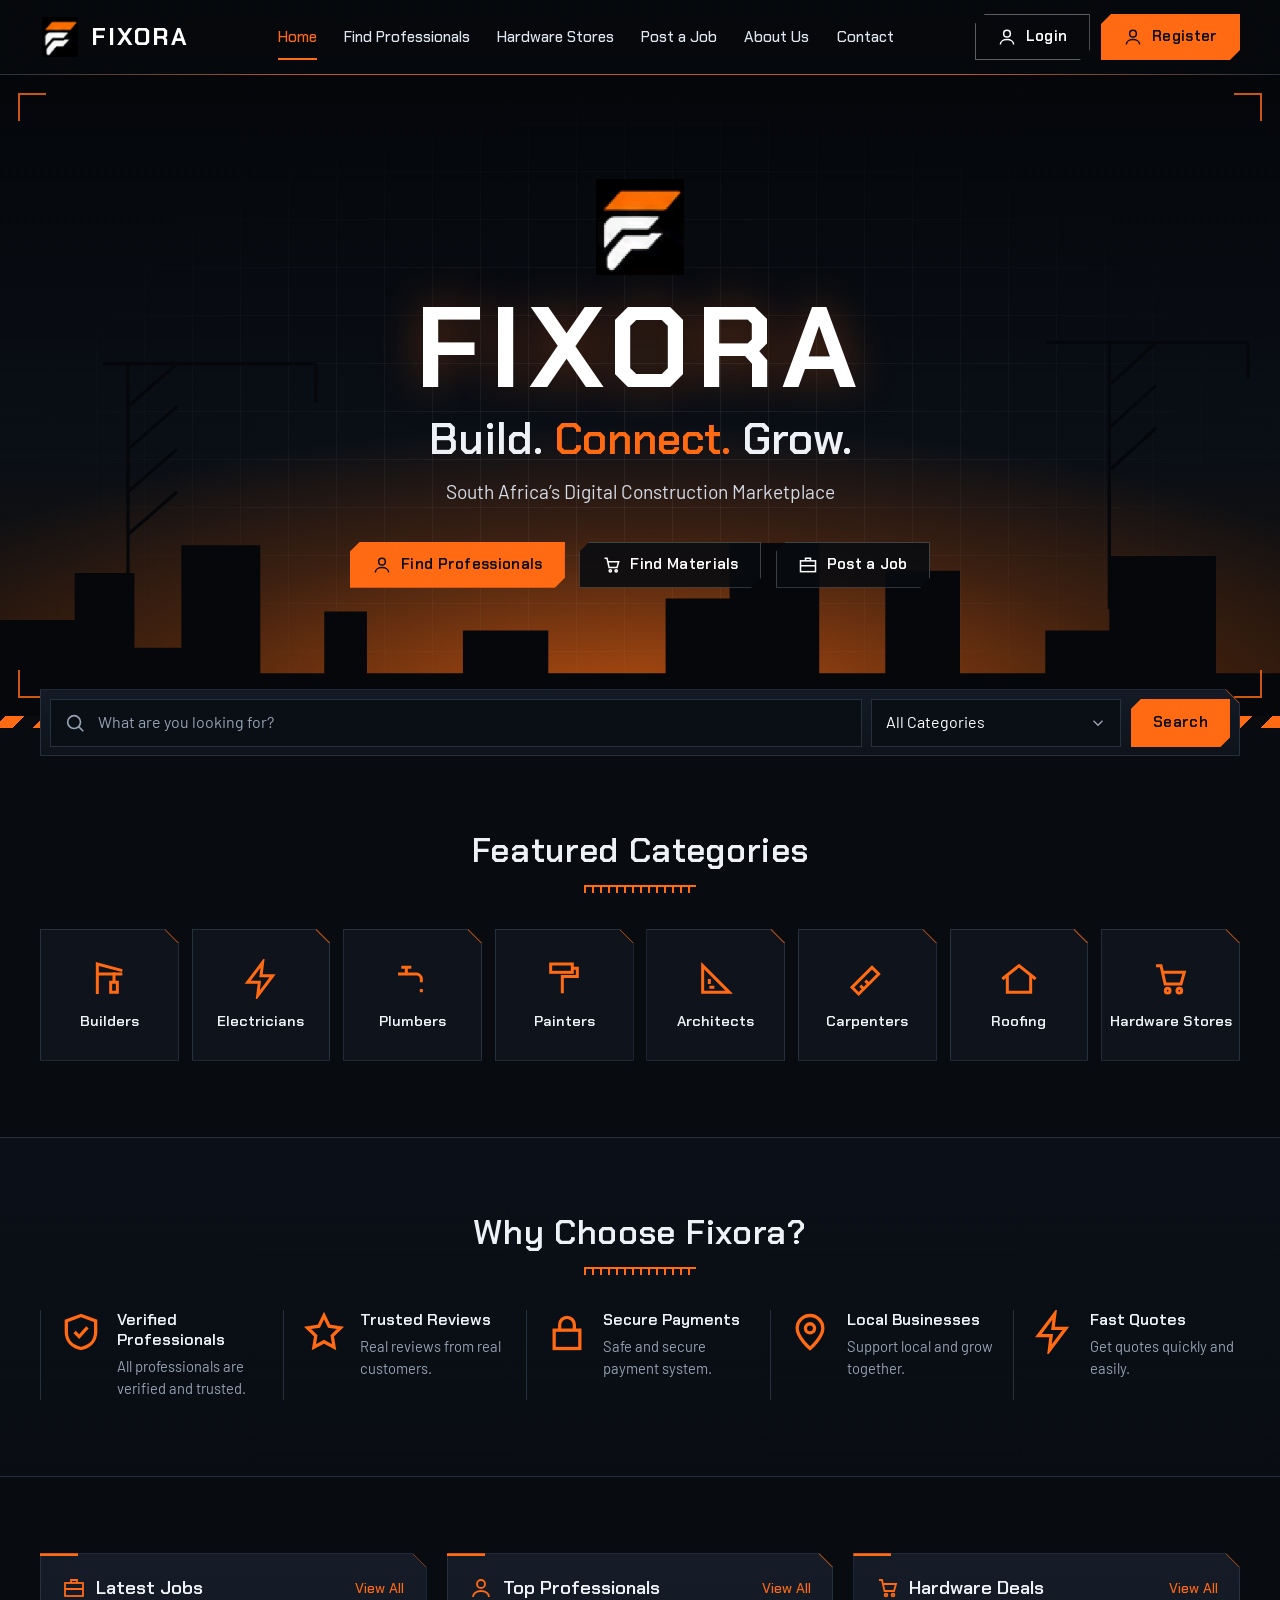
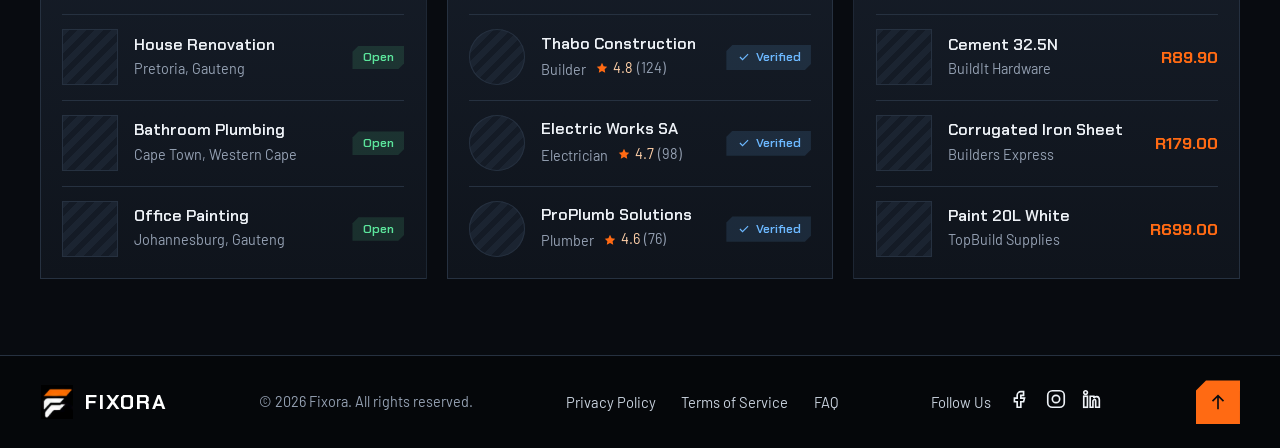
<file: dashboard-professional.html>
<!DOCTYPE html>
<html lang="en">
<head>
  <meta charset="UTF-8">
  <meta name="viewport" content="width=device-width, initial-scale=1">
  <title>Professional Dashboard | Fixora</title>
  <meta name="theme-color" content="#0b0d10">
  <link rel="preconnect" href="https://fonts.googleapis.com">
  <link rel="preconnect" href="https://fonts.gstatic.com" crossorigin>
  <link rel="stylesheet" href="https://fonts.googleapis.com/css2?family=Barlow:wght@400;500;600&family=Chakra+Petch:wght@500;600;700&display=swap">
  <!-- Load order matters: styles.css (tokens, buttons, fields) THEN dashboard.css (this dashboard's layout) -->
  <link rel="stylesheet" href="styles.css">
  <link rel="stylesheet" href="dashboard.css">
</head>
<body class="dash" data-role="professional">

  <!-- ICON SPRITE: every icon below is drawn from here with <use href="#i-name"> -->
  <svg width="0" height="0" style="position:absolute" aria-hidden="true" focusable="false">
    <defs>
      <symbol id="i-menu" viewBox="0 0 24 24" fill="none" stroke="currentColor" stroke-width="1.8"><path d="M4 7h16M4 12h16M4 17h16"/></symbol>
      <symbol id="i-close" viewBox="0 0 24 24" fill="none" stroke="currentColor" stroke-width="1.8"><path d="M6 6l12 12M18 6 6 18"/></symbol>
      <symbol id="i-user" viewBox="0 0 24 24" fill="none" stroke="currentColor" stroke-width="1.8"><circle cx="12" cy="8" r="4"/><path d="M4 21c0-4 4-6 8-6s8 2 8 6"/></symbol>
      <symbol id="i-cart" viewBox="0 0 24 24" fill="none" stroke="currentColor" stroke-width="1.8"><path d="M3 4h3l2.5 11h9.5L20 8H7"/><circle cx="10" cy="19" r="1.4"/><circle cx="17" cy="19" r="1.4"/></symbol>
      <symbol id="i-briefcase" viewBox="0 0 24 24" fill="none" stroke="currentColor" stroke-width="1.8"><rect x="3" y="7" width="18" height="13"/><path d="M9 7V4h6v3M3 13h18"/></symbol>
      <symbol id="i-search" viewBox="0 0 24 24" fill="none" stroke="currentColor" stroke-width="1.8"><circle cx="11" cy="11" r="7"/><path d="m16 16 5 5"/></symbol>
      <symbol id="i-chevron" viewBox="0 0 24 24" fill="none" stroke="currentColor" stroke-width="1.8"><path d="m6 9 6 6 6-6"/></symbol>
      <symbol id="i-crane" viewBox="0 0 24 24" fill="none" stroke="currentColor" stroke-width="1.8"><path d="M5 21V3l15 4M5 9h15M15 8v6M13 14h4v6h-4z"/></symbol>
      <symbol id="i-bolt" viewBox="0 0 24 24" fill="none" stroke="currentColor" stroke-width="1.8"><path d="M13 2 4 14h7l-1 8 9-12h-7z"/></symbol>
      <symbol id="i-tap" viewBox="0 0 24 24" fill="none" stroke="currentColor" stroke-width="1.8"><path d="M3 9h11a3 3 0 0 1 3 3v2M8 9V5M5 5h6M17 18v2"/></symbol>
      <symbol id="i-roller" viewBox="0 0 24 24" fill="none" stroke="currentColor" stroke-width="1.8"><rect x="4" y="3" width="13" height="5"/><path d="M17 5.5h3v5h-9v4M11 14.5v6"/></symbol>
      <symbol id="i-ruler" viewBox="0 0 24 24" fill="none" stroke="currentColor" stroke-width="1.8"><path d="M4 20V4l16 16zM8 15v-3M11 17H8"/></symbol>
      <symbol id="i-saw" viewBox="0 0 24 24" fill="none" stroke="currentColor" stroke-width="1.8"><path d="m3 17 12-12 4 4L7 21zM8 16l1.5 1.5M11 13l1.5 1.5"/></symbol>
      <symbol id="i-roof" viewBox="0 0 24 24" fill="none" stroke="currentColor" stroke-width="1.8"><path d="m2 12 10-8 10 8M5 10v10h14V10"/></symbol>
      <symbol id="i-shield" viewBox="0 0 24 24" fill="none" stroke="currentColor" stroke-width="1.8"><path d="M12 3 4 6v6c0 5 3.5 8 8 9 4.5-1 8-4 8-9V6z"/><path d="m8.5 12 2.5 2.5 4.5-5"/></symbol>
      <symbol id="i-star" viewBox="0 0 24 24" fill="none" stroke="currentColor" stroke-width="1.8"><path d="m12 3 2.8 5.8 6.2.9-4.5 4.4 1 6.2-5.5-3-5.5 3 1-6.2L3 9.7l6.2-.9z"/></symbol>
      <symbol id="i-star-fill" viewBox="0 0 24 24" fill="currentColor"><path d="m12 3 2.8 5.8 6.2.9-4.5 4.4 1 6.2-5.5-3-5.5 3 1-6.2L3 9.7l6.2-.9z"/></symbol>
      <symbol id="i-lock" viewBox="0 0 24 24" fill="none" stroke="currentColor" stroke-width="1.8"><rect x="5" y="11" width="14" height="10"/><path d="M8 11V8a4 4 0 0 1 8 0v3"/></symbol>
      <symbol id="i-pin" viewBox="0 0 24 24" fill="none" stroke="currentColor" stroke-width="1.8"><path d="M12 21s7-6 7-11a7 7 0 0 0-14 0c0 5 7 11 7 11z"/><circle cx="12" cy="10" r="2.5"/></symbol>
      <symbol id="i-mail" viewBox="0 0 24 24" fill="none" stroke="currentColor" stroke-width="1.8"><rect x="3" y="5" width="18" height="14"/><path d="m3 7 9 6 9-6"/></symbol>
      <symbol id="i-phone" viewBox="0 0 24 24" fill="none" stroke="currentColor" stroke-width="1.8"><path d="M5 3h4l2 5-2.5 1.5a11 11 0 0 0 6 6L16 13l5 2v4a2 2 0 0 1-2 2A16 16 0 0 1 3 5a2 2 0 0 1 2-2z"/></symbol>
      <symbol id="i-eye" viewBox="0 0 24 24" fill="none" stroke="currentColor" stroke-width="1.8"><path d="M2 12s4-7 10-7 10 7 10 7-4 7-10 7S2 12 2 12z"/><circle cx="12" cy="12" r="3"/></symbol>
      <symbol id="i-check" viewBox="0 0 24 24" fill="none" stroke="currentColor" stroke-width="2"><path d="m5 12 4.5 4.5L19 7"/></symbol>
      <symbol id="i-arrow-up" viewBox="0 0 24 24" fill="none" stroke="currentColor" stroke-width="1.8"><path d="M12 20V5M6 11l6-6 6 6"/></symbol>
      <symbol id="i-facebook" viewBox="0 0 24 24" fill="none" stroke="currentColor" stroke-width="1.8"><path d="M14 8h3V4h-3a4 4 0 0 0-4 4v3H7v4h3v6h4v-6h3l1-4h-4V8z"/></symbol>
      <symbol id="i-instagram" viewBox="0 0 24 24" fill="none" stroke="currentColor" stroke-width="1.8"><rect x="3" y="3" width="18" height="18" rx="5"/><circle cx="12" cy="12" r="4"/><path d="M17.5 6.5h.01"/></symbol>
      <symbol id="i-linkedin" viewBox="0 0 24 24" fill="none" stroke="currentColor" stroke-width="1.8"><rect x="3" y="9" width="4" height="12"/><circle cx="5" cy="5" r="2"/><path d="M10 9h4v2c1-2 6-3 6 2v8h-4v-7c0-2-2-2-3 0v7h-3z"/></symbol>
      <symbol id="i-hardhat" viewBox="0 0 24 24" fill="none" stroke="currentColor" stroke-width="1.8"><path d="M2.5 18h19M5 18v-3a7 7 0 0 1 14 0v3M10 8.3V15M14 8.3V15"/></symbol>
      <symbol id="i-store" viewBox="0 0 24 24" fill="none" stroke="currentColor" stroke-width="1.8"><path d="M4 4h16l2 5H2zM2 9a3.33 3.33 0 0 0 6.67 0 3.33 3.33 0 0 0 6.66 0 3.33 3.33 0 0 0 6.67 0M4 12.5V20h16v-7.5M10 20v-4.5h4V20"/></symbol>
      <symbol id="i-arrow-left" viewBox="0 0 24 24" fill="none" stroke="currentColor" stroke-width="1.8"><path d="M20 12H5M11 6l-6 6 6 6"/></symbol>
    <symbol id="i-grid" viewBox="0 0 24 24" fill="none" stroke="currentColor" stroke-width="1.8"><path d="M4 4h7v7H4zM13 4h7v7h-7zM4 13h7v7H4zM13 13h7v7h-7z"/></symbol><symbol id="i-bell" viewBox="0 0 24 24" fill="none" stroke="currentColor" stroke-width="1.8"><path d="M6 17v-6a6 6 0 0 1 12 0v6l2 2H4zM10 21h4"/></symbol><symbol id="i-gear" viewBox="0 0 24 24" fill="none" stroke="currentColor" stroke-width="1.8"><circle cx="12" cy="12" r="3"/><path d="M12 3v3M12 18v3M3 12h3M18 12h3M5.6 5.6l2.1 2.1M16.3 16.3l2.1 2.1M18.4 5.6l-2.1 2.1M7.7 16.3l-2.1 2.1"/></symbol><symbol id="i-file" viewBox="0 0 24 24" fill="none" stroke="currentColor" stroke-width="1.8"><path d="M6 3h8l4 4v14H6zM14 3v4h4M9 12h6M9 16h6"/></symbol><symbol id="i-wallet" viewBox="0 0 24 24" fill="none" stroke="currentColor" stroke-width="1.8"><path d="M3 7h16a2 2 0 0 1 2 2v9a2 2 0 0 1-2 2H5a2 2 0 0 1-2-2zM3 7l12-3v3M16 14h2"/></symbol><symbol id="i-chat" viewBox="0 0 24 24" fill="none" stroke="currentColor" stroke-width="1.8"><path d="M4 5h16v11H9l-5 4z"/></symbol><symbol id="i-heart" viewBox="0 0 24 24" fill="none" stroke="currentColor" stroke-width="1.8"><path d="M12 20s-8-5-8-11a4.5 4.5 0 0 1 8-2.5A4.5 4.5 0 0 1 20 9c0 6-8 11-8 11z"/></symbol><symbol id="i-image" viewBox="0 0 24 24" fill="none" stroke="currentColor" stroke-width="1.8"><rect x="3" y="4" width="18" height="16"/><circle cx="9" cy="10" r="2"/><path d="m3 18 6-5 4 3 3-3 5 4"/></symbol><symbol id="i-logout" viewBox="0 0 24 24" fill="none" stroke="currentColor" stroke-width="1.8"><path d="M10 4H5v16h5M15 8l4 4-4 4M9 12h10"/></symbol><symbol id="i-plus" viewBox="0 0 24 24" fill="none" stroke="currentColor" stroke-width="1.8"><path d="M12 5v14M5 12h14"/></symbol><symbol id="i-box" viewBox="0 0 24 24" fill="none" stroke="currentColor" stroke-width="1.8"><path d="m12 3 8 4v10l-8 4-8-4V7zM4 7l8 4 8-4M12 11v10"/></symbol><symbol id="i-chart" viewBox="0 0 24 24" fill="none" stroke="currentColor" stroke-width="1.8"><path d="M4 20V4M4 20h16M8 16v-5M12 16V8M16 16v-3"/></symbol><symbol id="i-tag" viewBox="0 0 24 24" fill="none" stroke="currentColor" stroke-width="1.8"><path d="M3 12V4h8l10 10-8 8zM7.5 8h.01"/></symbol><symbol id="i-truck" viewBox="0 0 24 24" fill="none" stroke="currentColor" stroke-width="1.8"><path d="M3 6h11v10H3zM14 9h4l3 3v4h-7M7 18.5a1.5 1.5 0 1 0 .01 0M17 18.5a1.5 1.5 0 1 0 .01 0"/></symbol></defs>
  </svg>

  <div class="dash-scrim"></div>

  <!-- ============ SIDEBAR: this role's navigation only. Each link opens the section with the same name (data-view="x" opens id="view-x") ============ -->
  <aside class="dash-sidebar" id="dash-sidebar">
    <a class="dash-brand" href="index.html" aria-label="Back to the Fixora website">
      <img class="logo-img" src="images/fixora-logo.jpeg" alt="" width="38" height="38">
      <span class="brand-name">FIXORA</span>
    </a>
    <span class="dash-role"><svg class="i" width="16" height="16"><use href="#i-hardhat"/></svg>Professional</span>
    <nav class="dash-nav" aria-label="Professional dashboard"><ul>
<li><a class="dash-link is-active" href="#overview" data-view="overview"><svg class="i" width="20" height="20"><use href="#i-grid"/></svg>Overview</a></li>
<li><a class="dash-link" href="#profile" data-view="profile"><svg class="i" width="20" height="20"><use href="#i-user"/></svg>My Profile</a></li>
<li><a class="dash-link" href="#portfolio" data-view="portfolio"><svg class="i" width="20" height="20"><use href="#i-image"/></svg>Portfolio</a></li>
<li><a class="dash-link" href="#jobs" data-view="jobs"><svg class="i" width="20" height="20"><use href="#i-briefcase"/></svg>Available Jobs</a></li>
<li><a class="dash-link" href="#applications" data-view="applications"><svg class="i" width="20" height="20"><use href="#i-check"/></svg>Applications</a></li>
<li><a class="dash-link" href="#leads" data-view="leads"><svg class="i" width="20" height="20"><use href="#i-phone"/></svg>Leads<span class=dash-count>5</span></a></li>
<li><a class="dash-link" href="#messages" data-view="messages"><svg class="i" width="20" height="20"><use href="#i-chat"/></svg>Messages<span class=dash-count>3</span></a></li>
<li><a class="dash-link" href="#agreements" data-view="agreements"><svg class="i" width="20" height="20"><use href="#i-file"/></svg>Agreements</a></li>
<li><a class="dash-link" href="#payments" data-view="payments"><svg class="i" width="20" height="20"><use href="#i-wallet"/></svg>Payments</a></li>
<li><a class="dash-link" href="#reviews" data-view="reviews"><svg class="i" width="20" height="20"><use href="#i-star"/></svg>Reviews</a></li>
<li><a class="dash-link" href="#notifications" data-view="notifications"><svg class="i" width="20" height="20"><use href="#i-bell"/></svg>Notifications<span class=dash-count>6</span></a></li>
<li><a class="dash-link" href="#settings" data-view="settings"><svg class="i" width="20" height="20"><use href="#i-gear"/></svg>Settings</a></li>
    </ul></nav>
    <div class="dash-sidebar-foot">
      <div class="dash-user"><span class="avatar" data-user-initials>--</span><div><b data-user-name>Demo User</b><small data-user-email>demo@fixora.co.za</small></div></div>
      <a class="btn btn-ghost btn-block btn-sm" href="index.html">Back to site</a>
      <button class="btn btn-primary btn-block btn-sm" type="button" data-logout><svg class="i" width="18" height="18"><use href="#i-logout"/></svg>Log out</button>
    </div>
  </aside>

  <div class="dash-main">
    <!-- ============ TOP BAR ============ -->
    <header class="dash-topbar">
      <button class="dash-toggle" type="button" aria-label="Open menu" aria-controls="dash-sidebar" aria-expanded="false"><svg class="i" width="24" height="24"><use href="#i-menu"/></svg></button>
      <h1 class="dash-title">Overview</h1>
      <div class="dash-top-actions">
        <button class="dash-icon-btn" type="button" aria-label="Notifications" data-goto="notifications"><svg class="i" width="22" height="22"><use href="#i-bell"/></svg><span class="dot"></span></button>
        <span class="avatar" data-user-initials>--</span>
      </div>
    </header>

    <!-- ============ SECTIONS: dashboard.js shows one at a time ============ -->
    <main class="dash-content">
<section class="view" id="view-overview">
  <div class="view-head"><div><h2>Welcome back, <span data-user-first>friend</span></h2><p>Here is how your business is doing today.</p></div><button class="btn btn-primary btn-sm" type="button" data-goto="jobs">Browse Jobs</button></div>
<div class="stat-grid"><div class="stat"><span class="stat-label"><svg class="i" width="18" height="18"><use href="#i-briefcase"/></svg>Active Jobs</span><span class="stat-value">3</span><span class="stat-note"><span class="up">+1</span> this week</span></div><div class="stat"><span class="stat-label"><svg class="i" width="18" height="18"><use href="#i-phone"/></svg>New Leads</span><span class="stat-value">5</span><span class="stat-note"><span class="up">2</span> today</span></div><div class="stat"><span class="stat-label"><svg class="i" width="18" height="18"><use href="#i-wallet"/></svg>Pending Payments</span><span class="stat-value">R22,600</span><span class="stat-note">3 payments due</span></div><div class="stat"><span class="stat-label"><svg class="i" width="18" height="18"><use href="#i-star"/></svg>Rating</span><span class="stat-value">4.8</span><span class="stat-note">124 reviews</span></div></div><div class="cols-2-1"><div class="card"><div class="card-head"><h3><svg class="i" width="22" height="22"><use href="#i-briefcase"/></svg>Available Jobs</h3><a href="#jobs" data-goto="jobs">View All</a></div><div class="card-body card-body--flush"><div class="table-wrap" id="ov-jobs"><table class="data"><thead><tr><th>Job</th><th class=num>Budget</th><th class=num>Applicants</th><th>Posted</th></tr></thead><tbody><tr><td><span class="cell-main">Kitchen Renovation</span><span class="cell-sub">Pretoria East</span></td><td class=num>R48,000</td><td class=num>5</td><td>Today</td></tr><tr><td><span class="cell-main">Geyser Replacement</span><span class="cell-sub">Midrand, Gauteng</span></td><td class=num>R6,200</td><td class=num>4</td><td>1 day ago</td></tr><tr><td><span class="cell-main">DB Board Upgrade</span><span class="cell-sub">Randburg, Gauteng</span></td><td class=num>R9,800</td><td class=num>2</td><td>3 days ago</td></tr><tr><td><span class="cell-main">Exterior Repaint</span><span class="cell-sub">Sandton, Gauteng</span></td><td class=num>R32,000</td><td class=num>6</td><td>4 days ago</td></tr></tbody></table></div></div></div><div class="card"><div class="card-head"><h3><svg class="i" width="22" height="22"><use href="#i-bell"/></svg>Recent Activity</h3></div><div class="card-body"><ul class="feed"><li class="feed-item"><span class="feed-dot"></span><p><b>L. van Wyk</b> accepted your carport quote</p><time>2h ago</time></li><li class="feed-item"><span class="feed-dot"></span><p>New lead from <b>Thandi Mokoena</b></p><time>5h ago</time></li><li class="feed-item"><span class="feed-dot"></span><p>Payment of R9,000 confirmed for Carport</p><time>Yesterday</time></li><li class="feed-item"><span class="feed-dot"></span><p><b>Sipho M.</b> left you a 5-star review</p><time>3 days ago</time></li></ul></div></div></div><div class="cols-2"><div class="card"><div class="card-head"><h3><svg class="i" width="22" height="22"><use href="#i-user"/></svg>Profile Strength</h3></div><div class="card-body"><div class="progress-meta"><span>Profile 85% complete</span><span>Add 2 more portfolio projects</span></div><div class="progress" style="--pct:85%"><span></span></div></div></div><div class="card"><div class="card-head"><h3><svg class="i" width="22" height="22"><use href="#i-wallet"/></svg>Payment Milestones</h3></div><div class="card-body"><div class="progress-meta"><span>Deposit · Carport</span><span>R9,000 · Paid</span></div><div class="progress" style="--pct:100%"><span></span></div><div class="progress-meta"><span>Mid-project · Carport</span><span>R9,000 · Due 17 Oct</span></div><div class="progress" style="--pct:60%"><span></span></div><div class="progress-meta"><span>Final · Carport</span><span>R8,000 · Due 28 Oct</span></div><div class="progress" style="--pct:8%"><span></span></div></div></div></div>
</section>
<section class="view" id="view-profile" hidden>
  <div class="view-head"><div><h2>My Profile</h2><p>What clients see when they find you on Fixora.</p></div></div>
<div class="cols-2-1"><div class="card"><div class="card-head"><h3><svg class="i" width="22" height="22"><use href="#i-user"/></svg>Public Profile</h3></div><div class="card-body"><form data-save="Profile saved"><div class="form-grid"><div><label class="field-label" for="pf-biz">Business Name</label><div class="field"><svg class="i" width="20" height="20"><use href="#i-hardhat"/></svg><input id="pf-biz" name="pf-biz" type="text" value="Mokoena Building &amp; Renovations" placeholder="" ></div></div><div><label class="field-label" for="pf-trade">Trade</label><div class="field field--select"><select id="pf-trade" name="pf-trade"><option>Builder</option><option>Electrician</option><option>Plumber</option><option>Painter</option><option>Carpenter</option><option>Roofer</option><option>Tiler</option></select><svg class="i" width="18" height="18"><use href="#i-chevron"/></svg></div></div><div><label class="field-label" for="pf-exp">Years of Experience</label><div class="field"><input id="pf-exp" name="pf-exp" type="number" value="8" placeholder="" ></div></div><div><label class="field-label" for="pf-rate">Hourly Rate (R)</label><div class="field"><input id="pf-rate" name="pf-rate" type="number" value="350" placeholder="" ></div></div><div class=span-2><label class="field-label" for="pf-area">Service Areas</label><div class="field"><svg class="i" width="20" height="20"><use href="#i-pin"/></svg><input id="pf-area" name="pf-area" type="text" value="Pretoria, Centurion, Midrand" placeholder="" ></div></div><div class=span-2><label class="field-label" for="pf-about">About</label><div class="field field--area"><textarea id="pf-about" name="pf-about" placeholder="Tell clients about your experience and the work you do best"></textarea></div></div></div><p class="form-actions"><button class="btn btn-primary btn-sm" type="submit">Save Profile</button></p></form></div></div><div class="stack"><div class="card"><div class="card-head"><h3><svg class="i" width="22" height="22"><use href="#i-star"/></svg>Profile Strength</h3></div><div class="card-body"><div class="progress-meta"><span>Overall</span><span>85%</span></div><div class="progress" style="--pct:85%"><span></span></div><p class="cell-sub">Add 2 portfolio projects to reach 100%.</p></div></div><div class="card"><div class="card-head"><h3><svg class="i" width="22" height="22"><use href="#i-shield"/></svg>Verification</h3></div><div class="card-body"><ul><li class="row row--plain"><div class="row-main"><h4>ID document</h4></div><span class="badge badge--verified">Verified</span></li><li class="row row--plain"><div class="row-main"><h4>Business registration</h4></div><span class="badge badge--verified">Verified</span></li><li class="row row--plain"><div class="row-main"><h4>Trade qualification</h4></div><span class="badge badge--pending">In review</span></li></ul></div></div></div></div>
</section>
<section class="view" id="view-portfolio" hidden>
  <div class="view-head"><div><h2>Portfolio</h2><p>Show your best finished work. Projects with photos get more leads.</p></div><button class="btn btn-ghost btn-sm" type="button" data-toast="Fill in the form to add a project">+ Add Project</button></div>
<div class="cols-2-1"><div class="card"><div class="card-head"><h3><svg class="i" width="22" height="22"><use href="#i-image"/></svg>Your Projects</h3></div><div class="card-body"><div class="tile-grid"><div class="tile"><div class="tile-img"><svg class="i" width="40" height="40"><use href="#i-image"/></svg></div><div class="tile-body"><b>Garden Wall</b><span>Centurion · 2026</span></div></div><div class="tile"><div class="tile-img"><svg class="i" width="40" height="40"><use href="#i-image"/></svg></div><div class="tile-body"><b>Carport</b><span>Pretoria North · 2026</span></div></div><div class="tile"><div class="tile-img"><svg class="i" width="40" height="40"><use href="#i-image"/></svg></div><div class="tile-body"><b>Bathroom Retile</b><span>Midrand · 2026</span></div></div><div class="tile"><div class="tile-img"><svg class="i" width="40" height="40"><use href="#i-image"/></svg></div><div class="tile-body"><b>Kitchen Upgrade</b><span>Sandton · 2025</span></div></div><div class="tile"><div class="tile-img"><svg class="i" width="40" height="40"><use href="#i-image"/></svg></div><div class="tile-body"><b>Driveway Paving</b><span>Pretoria East · 2025</span></div></div><div class="tile"><div class="tile-img"><svg class="i" width="40" height="40"><use href="#i-image"/></svg></div><div class="tile-body"><b>Boundary Fence</b><span>Soweto · 2025</span></div></div></div></div></div><div class="card"><div class="card-head"><h3><svg class="i" width="22" height="22"><use href="#i-plus"/></svg>Add a Project</h3></div><div class="card-body"><form data-save="Project added to your portfolio"><div class="form-grid"><div class=span-2><label class="field-label" for="pj-title">Project Title</label><div class="field"><input id="pj-title" name="pj-title" type="text" value="" placeholder="" required></div></div><div><label class="field-label" for="pj-cat">Category</label><div class="field field--select"><select id="pj-cat" name="pj-cat"><option>Building</option><option>Plumbing</option><option>Electrical</option><option>Painting</option></select><svg class="i" width="18" height="18"><use href="#i-chevron"/></svg></div></div><div><label class="field-label" for="pj-year">Year</label><div class="field"><input id="pj-year" name="pj-year" type="number" value="2026" placeholder="" ></div></div><div class=span-2><label class="field-label" for="pj-loc">Location</label><div class="field"><svg class="i" width="20" height="20"><use href="#i-pin"/></svg><input id="pj-loc" name="pj-loc" type="text" value="" placeholder="" ></div></div><div class=span-2><label class="field-label" for="pj-desc">Description</label><div class="field field--area"><textarea id="pj-desc" name="pj-desc" placeholder="What did you build or fix?"></textarea></div></div></div><p class="form-actions"><button class="btn btn-primary btn-sm" type="submit">Add Project</button></p></form></div></div></div>
</section>
<section class="view" id="view-jobs" hidden>
  <div class="view-head"><div><h2>Available Jobs</h2><p>Open jobs from clients that match your trade and areas.</p></div><div class="chips" data-filter-for="#jobs-table"><button class="chip is-active" type="button" data-filter="all">All</button><button class="chip" type="button" data-filter="build">Building</button><button class="chip" type="button" data-filter="plumb">Plumbing</button><button class="chip" type="button" data-filter="elec">Electrical</button><button class="chip" type="button" data-filter="paint">Painting</button></div></div>
<div class="cols-2-1"><div class="card"><div class="card-head"><h3><svg class="i" width="22" height="22"><use href="#i-briefcase"/></svg>Open Jobs</h3></div><div class="card-body card-body--flush"><div class="table-wrap" id="jobs-table"><table class="data"><thead><tr><th>Job</th><th class=num>Budget</th><th class=num>Applicants</th><th></th></tr></thead><tbody><tr data-status="build"><td><span class="cell-main">Garden Wall Rebuild</span><span class="cell-sub">Centurion, Gauteng · 2 days ago</span></td><td class=num>R14,500</td><td class=num>3</td><td><div class="view-actions"><button class="btn btn-primary btn-sm" type="button" data-toast="Application started for Garden Wall Rebuild">Apply</button><button class="btn btn-ghost btn-sm" type="button" data-toast="Garden Wall Rebuild saved">Save</button></div></td></tr><tr data-status="build"><td><span class="cell-main">Kitchen Renovation</span><span class="cell-sub">Pretoria East · Today</span></td><td class=num>R48,000</td><td class=num>5</td><td><div class="view-actions"><button class="btn btn-primary btn-sm" type="button" data-toast="Application started for Kitchen Renovation">Apply</button><button class="btn btn-ghost btn-sm" type="button" data-toast="Kitchen Renovation saved">Save</button></div></td></tr><tr data-status="plumb"><td><span class="cell-main">Geyser Replacement</span><span class="cell-sub">Midrand, Gauteng · 1 day ago</span></td><td class=num>R6,200</td><td class=num>4</td><td><div class="view-actions"><button class="btn btn-primary btn-sm" type="button" data-toast="Application started for Geyser Replacement">Apply</button><button class="btn btn-ghost btn-sm" type="button" data-toast="Geyser Replacement saved">Save</button></div></td></tr><tr data-status="elec"><td><span class="cell-main">DB Board Upgrade</span><span class="cell-sub">Randburg, Gauteng · 3 days ago</span></td><td class=num>R9,800</td><td class=num>2</td><td><div class="view-actions"><button class="btn btn-primary btn-sm" type="button" data-toast="Application started for DB Board Upgrade">Apply</button><button class="btn btn-ghost btn-sm" type="button" data-toast="DB Board Upgrade saved">Save</button></div></td></tr><tr data-status="paint"><td><span class="cell-main">Exterior Repaint</span><span class="cell-sub">Sandton, Gauteng · 4 days ago</span></td><td class=num>R32,000</td><td class=num>6</td><td><div class="view-actions"><button class="btn btn-primary btn-sm" type="button" data-toast="Application started for Exterior Repaint">Apply</button><button class="btn btn-ghost btn-sm" type="button" data-toast="Exterior Repaint saved">Save</button></div></td></tr><tr data-status="build"><td><span class="cell-main">Carport Construction</span><span class="cell-sub">Pretoria North · Today</span></td><td class=num>R27,500</td><td class=num>1</td><td><div class="view-actions"><button class="btn btn-primary btn-sm" type="button" data-toast="Application started for Carport Construction">Apply</button><button class="btn btn-ghost btn-sm" type="button" data-toast="Carport Construction saved">Save</button></div></td></tr></tbody></table></div></div></div><div class="card"><div class="card-head"><h3><svg class="i" width="22" height="22"><use href="#i-file"/></svg>Quick Quote</h3></div><div class="card-body"><form data-save="Quote sent. The client will be notified."><div class="form-grid"><div class=span-2><label class="field-label" for="qq-job">Job</label><div class="field field--select"><select id="qq-job" name="qq-job"><option>Garden Wall Rebuild</option><option>Kitchen Renovation</option><option>Geyser Replacement</option><option>DB Board Upgrade</option><option>Exterior Repaint</option><option>Carport Construction</option></select><svg class="i" width="18" height="18"><use href="#i-chevron"/></svg></div></div><div><label class="field-label" for="qq-price">Your Price (R)</label><div class="field"><input id="qq-price" name="qq-price" type="number" value="" placeholder="e.g. 15000" ></div></div><div><label class="field-label" for="qq-time">Timeline</label><div class="field field--select"><select id="qq-time" name="qq-time"><option>Under 1 week</option><option>1–2 weeks</option><option>2–4 weeks</option><option>1 month+</option></select><svg class="i" width="18" height="18"><use href="#i-chevron"/></svg></div></div><div class=span-2><label class="field-label" for="qq-msg">Message</label><div class="field field--area"><textarea id="qq-msg" name="qq-msg" placeholder="Introduce yourself and what is included"></textarea></div></div></div><p class="form-actions"><button class="btn btn-primary btn-sm" type="submit">Send Quote</button></p></form></div></div></div>
</section>
<section class="view" id="view-applications" hidden>
  <div class="view-head"><div><h2>Applications</h2><p>Quotes you have sent and where each one stands.</p></div><div class="chips" data-filter-for="#apps-table"><button class="chip is-active" type="button" data-filter="all">All</button><button class="chip" type="button" data-filter="pend">Pending</button><button class="chip" type="button" data-filter="short">Shortlisted</button><button class="chip" type="button" data-filter="acc">Accepted</button><button class="chip" type="button" data-filter="dec">Declined</button></div></div>
<div class="card"><div class="card-head"><h3><svg class="i" width="22" height="22"><use href="#i-check"/></svg>Your Applications</h3></div><div class="card-body card-body--flush"><div class="table-wrap" id="apps-table"><table class="data"><thead><tr><th>Job</th><th>Client</th><th class=num>Quote</th><th>Timeline</th><th>Status</th><th></th></tr></thead><tbody><tr data-status="pend"><td>Kitchen Renovation</td><td>M. Naidoo</td><td class=num>R46,500</td><td>3 weeks</td><td><span class="badge badge--pending">Pending</span></td><td><div class="view-actions"><button class="btn btn-ghost btn-sm" type="button" data-toast="Application withdrawn">Withdraw</button></div></td></tr><tr data-status="short"><td>Garden Wall Rebuild</td><td>S. Khumalo</td><td class=num>R13,800</td><td>4 days</td><td><span class="badge badge--progress">Shortlisted</span></td><td><div class="view-actions"><button class="btn btn-ghost btn-sm" type="button" data-goto="messages">Message</button></div></td></tr><tr data-status="acc"><td>Carport Construction</td><td>L. van Wyk</td><td class=num>R26,000</td><td>10 days</td><td><span class="badge badge--open">Accepted</span></td><td><div class="view-actions"><button class="btn btn-ghost btn-sm" type="button" data-goto="agreements">View Agreement</button></div></td></tr><tr data-status="acc"><td>Bathroom Retile</td><td>P. Dlamini</td><td class=num>R11,200</td><td>5 days</td><td><span class="badge badge--open">Accepted</span></td><td><div class="view-actions"><button class="btn btn-ghost btn-sm" type="button" data-goto="agreements">View Agreement</button></div></td></tr><tr data-status="dec"><td>Roof Waterproofing</td><td>A. Botha</td><td class=num>R18,900</td><td>1 week</td><td><span class="badge badge--muted">Declined</span></td><td></td></tr><tr data-status="pend"><td>Driveway Paving</td><td>N. Mahlangu</td><td class=num>R21,000</td><td>8 days</td><td><span class="badge badge--pending">Pending</span></td><td><div class="view-actions"><button class="btn btn-ghost btn-sm" type="button" data-toast="Application withdrawn">Withdraw</button></div></td></tr></tbody></table></div></div></div>
</section>
<section class="view" id="view-leads" hidden>
  <div class="view-head"><div><h2>Leads</h2><p>Clients who contacted you directly from your profile.</p></div><div class="chips" data-filter-for="#leads-table"><button class="chip is-active" type="button" data-filter="all">All</button><button class="chip" type="button" data-filter="new">New</button><button class="chip" type="button" data-filter="rep">Replied</button><button class="chip" type="button" data-filter="won">Converted</button><button class="chip" type="button" data-filter="closed">Closed</button></div></div>
<div class="stat-grid"><div class="stat"><span class="stat-label"><svg class="i" width="18" height="18"><use href="#i-phone"/></svg>New Leads</span><span class="stat-value">2</span><span class="stat-note">Reply within a day</span></div><div class="stat"><span class="stat-label"><svg class="i" width="18" height="18"><use href="#i-chat"/></svg>Replied</span><span class="stat-value">1</span><span class="stat-note">Awaiting client</span></div><div class="stat"><span class="stat-label"><svg class="i" width="18" height="18"><use href="#i-check"/></svg>Converted</span><span class="stat-value">1</span><span class="stat-note">This month</span></div><div class="stat"><span class="stat-label"><svg class="i" width="18" height="18"><use href="#i-bell"/></svg>Avg Reply Time</span><span class="stat-value">2h</span><span class="stat-note">Faster replies win jobs</span></div></div><div class="card"><div class="card-head"><h3><svg class="i" width="22" height="22"><use href="#i-phone"/></svg>Direct Enquiries</h3></div><div class="card-body card-body--flush"><div class="table-wrap" id="leads-table"><table class="data"><thead><tr><th>Client</th><th>Request</th><th>Location</th><th class=num>Budget</th><th>Received</th><th>Status</th><th></th></tr></thead><tbody><tr data-status="new"><td><div class="cell-user"><span class="avatar">TM</span><div><span class="cell-main">Thandi Mokoena</span><span class="cell-sub">Lead</span></div></div></td><td>Home office extension, about 25m²</td><td>Pretoria</td><td class=num>R80,000</td><td>Today</td><td><span class="badge badge--progress">New</span></td><td><div class="view-actions"><button class="btn btn-primary btn-sm" type="button" data-goto="messages">Reply</button><button class="btn btn-ghost btn-sm" type="button" data-toast="Lead dismissed">Dismiss</button></div></td></tr><tr data-status="new"><td><div class="cell-user"><span class="avatar">JP</span><div><span class="cell-main">Johan Pretorius</span><span class="cell-sub">Lead</span></div></div></td><td>Retaining wall and drainage</td><td>Centurion</td><td class=num>R35,000</td><td>Yesterday</td><td><span class="badge badge--progress">New</span></td><td><div class="view-actions"><button class="btn btn-primary btn-sm" type="button" data-goto="messages">Reply</button><button class="btn btn-ghost btn-sm" type="button" data-toast="Lead dismissed">Dismiss</button></div></td></tr><tr data-status="rep"><td><div class="cell-user"><span class="avatar">ZN</span><div><span class="cell-main">Zanele Nkosi</span><span class="cell-sub">Lead</span></div></div></td><td>Bathroom renovation</td><td>Soweto</td><td class=num>R22,000</td><td>2 days ago</td><td><span class="badge badge--pending">Replied</span></td><td><div class="view-actions"><button class="btn btn-primary btn-sm" type="button" data-goto="messages">Reply</button><button class="btn btn-ghost btn-sm" type="button" data-toast="Lead dismissed">Dismiss</button></div></td></tr><tr data-status="won"><td><div class="cell-user"><span class="avatar">PV</span><div><span class="cell-main">Pieter Venter</span><span class="cell-sub">Lead</span></div></div></td><td>Fence and gate installation</td><td>Midrand</td><td class=num>R15,000</td><td>4 days ago</td><td><span class="badge badge--open">Converted</span></td><td></td></tr><tr data-status="closed"><td><div class="cell-user"><span class="avatar">LS</span><div><span class="cell-main">Lerato Sithole</span><span class="cell-sub">Lead</span></div></div></td><td>Tile floor repair</td><td>Pretoria</td><td class=num>R4,500</td><td>6 days ago</td><td><span class="badge badge--muted">Closed</span></td><td></td></tr></tbody></table></div></div></div>
</section>
<section class="view" id="view-messages" hidden>
  <div class="view-head"><div><h2>Messages</h2><p>Chat with clients, agree details and keep everything linked to the job.</p></div></div>
<div class="card"><div class="card-body card-body--flush"><div class="chat"><div class="chat-list"><button class="chat-item is-active" type="button"><span class="avatar">TM</span><div><b>Thandi Mokoena</b><small>Can you quote for the extension?</small></div></button><button class="chat-item" type="button"><span class="avatar">LV</span><div><b>L. van Wyk</b><small>Great, see you Monday</small></div></button><button class="chat-item" type="button"><span class="avatar">PD</span><div><b>P. Dlamini</b><small>Agreement sent for signature</small></div></button></div><div class="chat-thread"><div class="chat-log"><div class="bubble">Hi, I found your profile. Can you quote for a home office extension?<time>09:12</time></div><div class="bubble me">Hello Thandi, yes. Can I visit on Thursday to measure?<time>09:20</time></div><div class="bubble">Thursday morning works. Please send a rough price after.<time>09:24</time></div></div><form class="chat-compose"><div class="field"><input name="message" placeholder="Type a message…" autocomplete="off" aria-label="Message"></div><button class="btn btn-primary btn-sm" type="submit">Send</button></form></div></div></div></div>
</section>
<section class="view" id="view-agreements" hidden>
  <div class="view-head"><div><h2>Agreements</h2><p>Digital mini-contracts that protect you and your client.</p></div></div>
<div class="cols-2-1"><div class="card"><div class="card-head"><h3><svg class="i" width="22" height="22"><use href="#i-file"/></svg>Your Agreements</h3></div><div class="card-body card-body--flush"><div class="table-wrap" id="agr-table"><table class="data"><thead><tr><th>Agreement</th><th>Client</th><th class=num>Value</th><th class=num>Milestones</th><th>Date</th><th>Status</th><th></th></tr></thead><tbody><tr><td><div class="cell-user"><div><span class="cell-main">AGR-312</span><span class="cell-sub">Carport Construction</span></div></div></td><td>L. van Wyk</td><td class=num>R26,000</td><td class=num>3</td><td>Signed 05 Oct</td><td><span class="badge badge--open">Active</span></td><td></td></tr><tr><td><div class="cell-user"><div><span class="cell-main">AGR-309</span><span class="cell-sub">Bathroom Retile</span></div></div></td><td>P. Dlamini</td><td class=num>R11,200</td><td class=num>2</td><td>Sent 11 Oct</td><td><span class="badge badge--pending">Awaiting signature</span></td><td><div class="view-actions"><button class="btn btn-primary btn-sm" type="button" data-toast="Agreement AGR-309 signed. The client has been notified.">Sign now</button></div></td></tr><tr><td><div class="cell-user"><div><span class="cell-main">AGR-304</span><span class="cell-sub">Fence &amp; Gate</span></div></div></td><td>P. Venter</td><td class=num>R15,000</td><td class=num>2</td><td>Signed 14 Sep</td><td><span class="badge badge--muted">Completed</span></td><td></td></tr><tr><td><div class="cell-user"><div><span class="cell-main">AGR-298</span><span class="cell-sub">Garage Door Frame</span></div></div></td><td>T. Moyo</td><td class=num>R7,400</td><td class=num>2</td><td>Cancelled 02 Sep</td><td><span class="badge badge--danger">Cancelled</span></td><td></td></tr></tbody></table></div></div></div><div class="card"><div class="card-head"><h3><svg class="i" width="22" height="22"><use href="#i-shield"/></svg>Why Sign Through Fixora</h3></div><div class="card-body"><ul><li class="row row--plain"><div class="row-main"><p>Scope of work and agreed price in writing</p></div></li><li class="row row--plain"><div class="row-main"><p>Milestone payments released as you deliver</p></div></li><li class="row row--plain"><div class="row-main"><p>Dates and cancellation terms time-stamped</p></div></li><li class="row row--plain"><div class="row-main"><p>Changes create a new version, never a silent edit</p></div></li></ul></div></div></div>
</section>
<section class="view" id="view-payments" hidden>
  <div class="view-head"><div><h2>Payments</h2><p>Milestone payments from your clients, linked to each agreement.</p></div></div>
<div class="stat-grid"><div class="stat"><span class="stat-label"><svg class="i" width="18" height="18"><use href="#i-wallet"/></svg>Total Earned</span><span class="stat-value">R142,500</span><span class="stat-note">Since joining Fixora</span></div><div class="stat"><span class="stat-label"><svg class="i" width="18" height="18"><use href="#i-bell"/></svg>Pending Release</span><span class="stat-value">R22,600</span><span class="stat-note">3 payments due</span></div><div class="stat"><span class="stat-label"><svg class="i" width="18" height="18"><use href="#i-briefcase"/></svg>Next Payout</span><span class="stat-value">R9,000</span><span class="stat-note">Expected 17 Oct</span></div></div><div class="cols-2-1"><div class="card"><div class="card-head"><h3><svg class="i" width="22" height="22"><use href="#i-wallet"/></svg>Transactions</h3></div><div class="card-body card-body--flush"><div class="table-wrap" id="pay-table"><table class="data"><thead><tr><th>Reference</th><th>Job and milestone</th><th class=num>Amount</th><th>Date</th><th>Status</th></tr></thead><tbody><tr><td>PAY-2214</td><td>Carport · Deposit</td><td class=num>R9,000</td><td>12 Oct</td><td><span class="badge badge--open">Paid</span></td></tr><tr><td>PAY-2216</td><td>Carport · Mid-project</td><td class=num>R9,000</td><td>Due 17 Oct</td><td><span class="badge badge--pending">Pending</span></td></tr><tr><td>PAY-2219</td><td>Carport · Final</td><td class=num>R8,000</td><td>Due 28 Oct</td><td><span class="badge badge--pending">Pending</span></td></tr><tr><td>PAY-2203</td><td>Bathroom Retile · Deposit</td><td class=num>R5,600</td><td>02 Oct</td><td><span class="badge badge--open">Paid</span></td></tr><tr><td>PAY-2207</td><td>Bathroom Retile · Final</td><td class=num>R5,600</td><td>Due 20 Oct</td><td><span class="badge badge--pending">Pending</span></td></tr><tr><td>PAY-2188</td><td>Fence &amp; Gate · Final</td><td class=num>R7,500</td><td>28 Sep</td><td><span class="badge badge--open">Paid</span></td></tr></tbody></table></div></div></div><div class="stack"><div class="card"><div class="card-head"><h3><svg class="i" width="22" height="22"><use href="#i-chart"/></svg>Carport Milestones</h3></div><div class="card-body"><div class="progress-meta"><span>Deposit</span><span>R9,000 · Paid</span></div><div class="progress" style="--pct:100%"><span></span></div><div class="progress-meta"><span>Mid-project</span><span>R9,000 · Due 17 Oct</span></div><div class="progress" style="--pct:60%"><span></span></div><div class="progress-meta"><span>Final</span><span>R8,000 · Due 28 Oct</span></div><div class="progress" style="--pct:8%"><span></span></div></div></div><div class="card"><div class="card-head"><h3><svg class="i" width="22" height="22"><use href="#i-shield"/></svg>Payout Account</h3></div><div class="card-body"><p>Standard Bank · ending 4417</p><p class="pay-action"><button class="btn btn-ghost btn-sm" type="button" data-toast="Bank details are handled by your payment provider">Change account</button></p><p class="cell-sub">Fixora never stores your full account number.</p></div></div></div></div>
</section>
<section class="view" id="view-reviews" hidden>
  <div class="view-head"><div><h2>Reviews</h2><p>What clients say about your work.</p></div><button class="btn btn-primary btn-sm" type="button" data-toast="Review request sent to your last client">Request a Review</button></div>
<div class="cols-2-1"><div class="card"><div class="card-head"><h3><svg class="i" width="22" height="22"><use href="#i-star"/></svg>Client Reviews</h3></div><div class="card-body"><ul><li class="row row--plain"><div class="row-main"><h4>Sipho M. · Garden Wall</h4><p>Neat work, finished a day early.</p><p>14 Sep 2026</p><button class="btn btn-ghost btn-sm" type="button" data-toast="Reply box opens here">Reply</button></div><span class="rating"><svg class="i" width="14" height="14"><use href="#i-star-fill"/></svg>5.0</span></li><li class="row row--plain"><div class="row-main"><h4>Naledi K. · Kitchen Cupboards</h4><p>Good communication and on time.</p><p>02 Sep 2026</p><button class="btn btn-ghost btn-sm" type="button" data-toast="Reply box opens here">Reply</button></div><span class="rating"><svg class="i" width="14" height="14"><use href="#i-star-fill"/></svg>4.0</span></li><li class="row row--plain"><div class="row-main"><h4>P. Venter · Fence &amp; Gate</h4><p>Solid work and fair price.</p><p>28 Aug 2026</p><button class="btn btn-ghost btn-sm" type="button" data-toast="Reply box opens here">Reply</button></div><span class="rating"><svg class="i" width="14" height="14"><use href="#i-star-fill"/></svg>5.0</span></li></ul></div></div><div class="card"><div class="card-head"><h3><svg class="i" width="22" height="22"><use href="#i-chart"/></svg>Rating Summary</h3></div><div class="card-body"><p class="stat-value">4.8</p><p class="cell-sub">124 reviews</p><div class="progress-meta"><span>5 stars</span><span>104</span></div><div class="progress" style="--pct:84%"><span></span></div><div class="progress-meta"><span>4 stars</span><span>14</span></div><div class="progress" style="--pct:11%"><span></span></div><div class="progress-meta"><span>3 stars</span><span>4</span></div><div class="progress" style="--pct:3%"><span></span></div><div class="progress-meta"><span>2 stars</span><span>1</span></div><div class="progress" style="--pct:1%"><span></span></div><div class="progress-meta"><span>1 star</span><span>1</span></div><div class="progress" style="--pct:1%"><span></span></div></div></div></div>
</section>
<section class="view" id="view-notifications" hidden>
  <div class="view-head"><div><h2>Notifications</h2><p>Everything that needs your attention.</p></div><button class="btn btn-ghost btn-sm" type="button" data-toast="All notifications marked as read">Mark all as read</button></div>
<div class="card"><div class="card-head"><h3><svg class="i" width="22" height="22"><use href="#i-bell"/></svg>Latest</h3></div><div class="card-body"><ul class="feed"><li class="feed-item"><span class="feed-dot"></span><p>New lead from <b>Thandi Mokoena</b></p><time>5h ago</time></li><li class="feed-item"><span class="feed-dot"></span><p><b>L. van Wyk</b> accepted your quote for Carport Construction</p><time>2h ago</time></li><li class="feed-item"><span class="feed-dot"></span><p>Agreement <b>AGR-309</b> is waiting for your signature</p><time>Yesterday</time></li><li class="feed-item"><span class="feed-dot"></span><p>Payment of <b>R9,000</b> confirmed for Carport</p><time>Yesterday</time></li><li class="feed-item"><span class="feed-dot"></span><p><b>Sipho M.</b> left you a 5-star review</p><time>3 days ago</time></li><li class="feed-item"><span class="feed-dot"></span><p>Your trade qualification is in review</p><time>4 days ago</time></li></ul></div></div>
</section>
<section class="view" id="view-settings" hidden>
  <div class="view-head"><div><h2>Settings</h2><p>Your account, availability and alerts.</p></div></div>
<div class="cols-2-1"><div class="stack"><div class="card"><div class="card-head"><h3><svg class="i" width="22" height="22"><use href="#i-user"/></svg>Account</h3></div><div class="card-body"><form data-save="Account saved"><div class="form-grid"><div><label class="field-label" for="st-name">Full Name</label><div class="field"><svg class="i" width="20" height="20"><use href="#i-user"/></svg><input id="st-name" name="st-name" type="text" value="" placeholder="" data-user-input="name"></div></div><div><label class="field-label" for="st-email">Email Address</label><div class="field"><svg class="i" width="20" height="20"><use href="#i-mail"/></svg><input id="st-email" name="st-email" type="email" value="" placeholder="" data-user-input="email"></div></div><div><label class="field-label" for="st-phone">Phone Number</label><div class="field"><svg class="i" width="20" height="20"><use href="#i-phone"/></svg><input id="st-phone" name="st-phone" type="tel" value="071 234 5678" placeholder="" ></div></div><div><label class="field-label" for="st-prov">Province</label><div class="field field--select"><select id="st-prov" name="st-prov"><option>Gauteng</option><option>Western Cape</option><option>KwaZulu-Natal</option><option>Eastern Cape</option><option>Limpopo</option><option>Mpumalanga</option><option>North West</option><option>Free State</option><option>Northern Cape</option></select><svg class="i" width="18" height="18"><use href="#i-chevron"/></svg></div></div></div><p class="form-actions"><button class="btn btn-primary btn-sm" type="submit">Save Account</button></p></form></div></div><div class="card"><div class="card-head"><h3><svg class="i" width="22" height="22"><use href="#i-lock"/></svg>Password</h3></div><div class="card-body"><form data-save="Password updated"><div class="form-grid"><div class=span-2><label class="field-label" for="pw-old">Current Password</label><div class="field"><svg class="i" width="20" height="20"><use href="#i-lock"/></svg><input id="pw-old" name="pw-old" type="password" value="" placeholder="" ></div></div><div><label class="field-label" for="pw-new">New Password</label><div class="field"><svg class="i" width="20" height="20"><use href="#i-lock"/></svg><input id="pw-new" name="pw-new" type="password" value="" placeholder="At least 8 characters" ></div></div><div><label class="field-label" for="pw-rep">Confirm New Password</label><div class="field"><svg class="i" width="20" height="20"><use href="#i-lock"/></svg><input id="pw-rep" name="pw-rep" type="password" value="" placeholder="" ></div></div></div><p class="form-actions"><button class="btn btn-primary btn-sm" type="submit">Update Password</button></p></form></div></div></div><div class="card"><div class="card-head"><h3><svg class="i" width="22" height="22"><use href="#i-gear"/></svg>Availability and Alerts</h3></div><div class="card-body"><div class="switch-row"><div>Available for new work<small>Show an Available badge on your profile</small></div><label class="switch"><input type="checkbox" checked><span></span></label></div><div class="switch-row"><div>Accept direct leads<small>Clients can contact you from your profile</small></div><label class="switch"><input type="checkbox" checked><span></span></label></div><div class="switch-row"><div>Email notifications<small>Leads, messages and agreements</small></div><label class="switch"><input type="checkbox" checked><span></span></label></div><div class="switch-row"><div>SMS alerts<small>Payment reminders</small></div><label class="switch"><input type="checkbox"><span></span></label></div><p class="form-actions"><button class="btn btn-primary btn-sm" type="button" data-toast="Preferences saved">Save Preferences</button></p></div></div></div>
</section>
    </main>
  </div>

  <script src="dashboard.js"></script>
</body>
</html>
</file>
<file: styles.css>
/* ==========================================================================
   FIXORA — styles.css (Step 2 of 3)
   Direction: futuristic construction. Steel-black surfaces, safety orange,
   chamfered "steel plate" corners, blueprint grid, hazard stripes, HUD brackets.
   Contract with script.js (step 3): .primary-nav.is-open shows the mobile menu;
   <dialog class="modal"> is opened with showModal() (the [open] attribute);
   the two .stage sections inside #modal-access are switched by toggling their [hidden] attribute.
   ========================================================================== */

/* 1. DESIGN TOKENS — change a colour or size here and it updates everywhere */
:root{
  --ink:#080b10; --steel:#0f141c; --steel-2:#151c27;
  --line:#263140; --line-hot:rgba(255,106,19,.55);
  --orange:#ff6a13; --orange-2:#ff8a3d;
  --text:#eef2f7; --muted:#95a1b3; --ok:#5be49b; --info:#6cb8ff;
  --display:"Chakra Petch","Barlow",system-ui,sans-serif;
  --body:"Barlow","Segoe UI",system-ui,sans-serif;
  --cut:14px;   /* size of the chamfered (cut) corners */
  --logo:40px;  /* logo size; overridden per area so the slot and your <img> match */
}

/* 2. BASE */
*,*::before,*::after{box-sizing:border-box}
html{scroll-behavior:smooth;scroll-padding-top:84px;background:var(--ink)}
body{margin:0;font:400 1rem/1.55 var(--body);color:var(--text);background:var(--ink);-webkit-font-smoothing:antialiased}
h1,h2,h3,h4,p{margin:0}
ul{list-style:none;margin:0;padding:0}
a{color:inherit;text-decoration:none}
button,input,select{font:inherit;color:inherit}
button{cursor:pointer}
svg.i{flex:none;display:inline-block}
:focus-visible{outline:2px solid var(--orange);outline-offset:3px}
/* cut-corner elements clip anything drawn outside them, so their focus ring is drawn inside */
.btn:focus-visible,.cat-card:focus-visible,.role-card:focus-visible,.back-to-top:focus-visible{outline-offset:-4px}
.container{width:min(1200px,100% - 2.5rem);margin-inline:auto}
.visually-hidden{position:absolute;width:1px;height:1px;overflow:hidden;clip-path:inset(50%);white-space:nowrap}
.skip-link{position:absolute;left:1rem;top:-4rem;z-index:100;padding:.6rem 1rem;background:var(--orange);color:#0a0c10;font:600 .9rem var(--display)}
.skip-link:focus{top:1rem}

/* 3. LOGO — the <img class="logo-img"> in the HTML takes the size set here; if images/fixora-logo.* is missing,
      script.js swaps it for this dashed .logo-slot box instead */
.logo-slot{flex:none;display:inline-grid;place-items:center;width:var(--logo);height:var(--logo);border:1.5px dashed var(--orange);color:var(--orange);font:600 max(7px,calc(var(--logo)*.2))/1 var(--display);letter-spacing:.14em}
.logo-slot::before{content:"LOGO"}
.logo-img{width:var(--logo);height:var(--logo);object-fit:contain}
.brand{--logo:40px;display:flex;align-items:center;gap:.7rem}
.brand-name{font:700 1.5rem/1 var(--display);letter-spacing:.08em;color:#fff}

/* 4. BUTTONS — steel plates with two cut corners */
.btn{display:inline-flex;align-items:center;justify-content:center;gap:.55rem;min-height:46px;padding:.7rem 1.4rem;border:0;font:600 .95rem/1 var(--display);letter-spacing:.02em;white-space:nowrap;clip-path:polygon(10px 0,100% 0,100% calc(100% - 10px),calc(100% - 10px) 100%,0 100%,0 10px);transition:background .2s,box-shadow .2s,color .2s}
.btn-primary{background:var(--orange);color:#0a0c10}
.btn-primary:hover{background:var(--orange-2)}
.btn-dark{background:rgba(9,12,17,.88);box-shadow:inset 0 0 0 1px rgba(255,255,255,.22);color:#fff}
.btn-dark:hover{box-shadow:inset 0 0 0 1px var(--orange);color:var(--orange)}
.btn-ghost{background:transparent;box-shadow:inset 0 0 0 1px rgba(255,255,255,.35);color:#fff}
.btn-ghost:hover{box-shadow:inset 0 0 0 1px var(--orange);color:var(--orange)}
.btn-block{width:100%}

/* 5. HEADER + NAV */
.site-header{position:sticky;top:0;z-index:50;background:rgba(6,8,12,.88);backdrop-filter:blur(12px);border-bottom:1px solid var(--line)}
.site-header::after{content:"";position:absolute;left:0;right:0;bottom:-1px;height:1px;background:linear-gradient(90deg,transparent,var(--orange) 25%,var(--orange) 75%,transparent);opacity:.7}
.nav-bar{display:flex;align-items:center;gap:2rem;min-height:74px}
.primary-nav{flex:1;display:flex;align-items:center;gap:1.5rem}
.nav-links{display:flex;gap:1.7rem;margin-inline:auto}
.nav-links a{position:relative;display:block;padding:.45rem 0;font:500 .95rem var(--display);color:#dfe6ef;transition:color .2s}
.nav-links a:hover,.nav-links a.is-active{color:var(--orange)}
.nav-links a.is-active::after{content:"";position:absolute;left:0;right:0;bottom:-6px;height:2px;background:var(--orange)}
.nav-actions{display:flex;gap:.7rem}
.nav-toggle{display:none;margin-left:auto;width:46px;height:46px;place-items:center;background:none;border:1px solid var(--line);color:#fff}

/* 6. HERO — the one bold moment: skyline, blueprint grid, sunset glow, HUD brackets */
.hero{position:relative;isolation:isolate;overflow:hidden;text-align:center;padding:clamp(4rem,9vw,6.5rem) 0 clamp(5.5rem,10vw,8rem)}
.hero-bg{position:absolute;inset:0;z-index:-1;background:radial-gradient(90% 62% at 50% 100%,rgba(255,106,19,.7),rgba(255,106,19,.18) 46%,transparent 74%),linear-gradient(#04060a,#0a0f16 58%,#1c110a)}
.hero-grid{position:absolute;inset:0;background-image:linear-gradient(rgba(255,255,255,.06) 1px,transparent 1px),linear-gradient(90deg,rgba(255,255,255,.06) 1px,transparent 1px);background-size:48px 48px;-webkit-mask-image:radial-gradient(ellipse at 50% 55%,#000 15%,transparent 72%);mask-image:radial-gradient(ellipse at 50% 55%,#000 15%,transparent 72%)}
/* Crane + building silhouette (inline SVG). To use a real photo instead, replace this background with your image. */
.hero-skyline{position:absolute;inset:auto 0 0 0;height:90%;background:url("data:image/svg+xml,<svg xmlns='http://www.w3.org/2000/svg' viewBox='0 0 1200 400'><g fill='%2305070a' stroke='%2305070a' stroke-width='3'><path stroke='none' d='M0 400V310h70v-44h56v70h44v-96h74v120h60v-58h40v58h90v-40h80v40h110v-70h60v-52h84v122h62v-96h70v96h80v-40h60v-70h100v110h60V400z'/><path fill='none' d='M120 310V70M96 70h200M296 70v36M120 110l46-40M120 150l46-40M120 190l46-40M120 230l46-40M1040 300V50M980 50h190M1170 50v34M1040 90l44-40M1040 130l44-40M1040 170l44-40'/></g></svg>") center bottom/max(100%,900px) auto no-repeat}
.hero::before{content:"";position:absolute;inset:18px;pointer-events:none;--b:linear-gradient(var(--orange),var(--orange));background:var(--b) 0 0/28px 2px,var(--b) 0 0/2px 28px,var(--b) 100% 0/28px 2px,var(--b) 100% 0/2px 28px,var(--b) 0 100%/28px 2px,var(--b) 0 100%/2px 28px,var(--b) 100% 100%/28px 2px,var(--b) 100% 100%/2px 28px;background-repeat:no-repeat;opacity:.8}
.hero-inner{--logo:96px;display:flex;flex-direction:column;align-items:center}
.hero-inner .logo-slot,.hero-inner .logo-img{margin-bottom:1.1rem}
.hero-title{font:700 clamp(3.4rem,10vw,7.2rem)/.95 var(--display);letter-spacing:.07em;color:#fff;text-shadow:0 0 44px rgba(255,106,19,.35)}
.hero-slogan{margin-top:.9rem;font:600 clamp(1.5rem,3.6vw,2.7rem)/1.1 var(--display)}
.accent{color:var(--orange)}
.hero-sub{margin-top:.8rem;font-size:clamp(1rem,1.6vw,1.2rem);color:#d5dce6}
.hero-actions{display:flex;flex-wrap:wrap;justify-content:center;gap:.9rem;margin-top:2.2rem}
@keyframes rise{from{opacity:0;transform:translateY(14px)}to{opacity:1;transform:none}}
.hero-inner>*{animation:rise .8s cubic-bezier(.2,.7,.2,1) both}
.hero-inner>:nth-child(2){animation-delay:.08s}.hero-inner>:nth-child(3){animation-delay:.16s}
.hero-inner>:nth-child(4){animation-delay:.24s}.hero-inner>:nth-child(5){animation-delay:.32s}
.hazard-bar{height:12px;background:repeating-linear-gradient(-45deg,var(--orange) 0 14px,#090b0f 14px 28px)}

/* 7. CHAMFERED PLATES — shared corner cut + hot diagonal edge */
.search-panel,.cat-card,.panel{position:relative}
.search-panel,.cat-card,.panel,.modal{clip-path:polygon(0 0,calc(100% - var(--cut)) 0,100% var(--cut),100% 100%,0 100%)}
.search-panel::after,.cat-card::after,.panel::after,.modal::after{content:"";position:absolute;top:0;right:0;width:var(--cut);height:var(--cut);pointer-events:none;background:linear-gradient(to top right,transparent calc(50% - .75px),var(--line-hot) calc(50% - .75px) calc(50% + .75px),transparent calc(50% + .75px))}

/* 8. SEARCH */
.search-panel{z-index:3;margin-top:-2.4rem;display:grid;grid-template-columns:1fr 250px auto;gap:.6rem;padding:.6rem;background:linear-gradient(180deg,#141b26,#0e131b);box-shadow:inset 0 0 0 1px var(--line)}
.field{display:flex;align-items:center;gap:.65rem;min-height:48px;padding:0 .9rem;background:#0a0f16;box-shadow:inset 0 0 0 1px var(--line);color:var(--muted);transition:box-shadow .2s,color .2s}
.field:focus-within{box-shadow:inset 0 0 0 1px var(--orange),0 0 0 3px rgba(255,106,19,.18);color:var(--orange)}
.field input,.field select{flex:1;min-width:0;min-height:46px;background:none;border:0;outline:0;color:#fff}
.field input::placeholder{color:var(--muted)}
.field select{appearance:none;-webkit-appearance:none;cursor:pointer}
.field option{background:#0f141b;color:#fff}

/* 9. SECTIONS */
.section{padding:clamp(3rem,6vw,4.75rem) 0}
.section-title{margin-bottom:2.2rem;text-align:center;font:600 clamp(1.5rem,3vw,2.1rem)/1.15 var(--display);letter-spacing:.02em}
.section-title::after{content:"";display:block;width:112px;height:8px;margin:.9rem auto 0;background:repeating-linear-gradient(90deg,var(--orange) 0 2px,transparent 2px 8px),linear-gradient(var(--orange),var(--orange)) 0 0/100% 2px no-repeat}
.cat-grid{display:grid;grid-template-columns:repeat(8,1fr);gap:.8rem}
.cat-card{display:grid;justify-items:center;align-content:center;gap:.9rem;min-height:132px;padding:1.3rem .5rem;background:var(--steel);box-shadow:inset 0 0 0 1px var(--line);text-align:center;font:600 .92rem/1.2 var(--display);transition:background .2s,box-shadow .2s,transform .2s}
.cat-card .i{color:var(--orange);transition:filter .25s}
.cat-card:hover{background:var(--steel-2);box-shadow:inset 0 0 0 1px var(--orange);transform:translateY(-3px)}
.cat-card:hover .i{filter:drop-shadow(0 0 10px rgba(255,106,19,.65))}
.section--why{background:linear-gradient(180deg,#0b1018,#090d13);border-block:1px solid var(--line)}
.why-grid{display:grid;grid-template-columns:repeat(5,1fr);gap:1.5rem 1rem}
.why-item{display:flex;gap:.9rem;align-items:flex-start;padding-left:1.1rem;border-left:1px solid var(--line)}
.why-item .i{color:var(--orange)}
.why-item h3{font:600 1rem/1.25 var(--display)}
.why-item p{margin-top:.3rem;font-size:.92rem;color:var(--muted)}

/* 10. PANELS — Latest Jobs / Top Professionals / Hardware Deals */
.panels{display:grid;grid-template-columns:repeat(3,minmax(0,1fr));gap:1.25rem}
.panel{padding:1.4rem 1.4rem .5rem;background:linear-gradient(180deg,var(--steel-2),var(--steel));box-shadow:inset 0 0 0 1px var(--line)}
.panel::before{content:"";position:absolute;left:0;top:0;width:38px;height:3px;background:var(--orange)}
.panel-head{display:flex;justify-content:space-between;align-items:center;gap:1rem;padding-bottom:.9rem;border-bottom:1px solid var(--line)}
.panel-head h3{display:flex;align-items:center;gap:.6rem;font:600 1.15rem/1.2 var(--display)}
.panel-head h3 .i{color:var(--orange)}
.panel-head a{font:500 .88rem var(--display);color:var(--orange)}
.panel-head a:hover{text-decoration:underline;text-underline-offset:4px}
.row{display:grid;grid-template-columns:56px 1fr auto;gap:1rem;align-items:center;padding:.9rem 0;border-top:1px solid var(--line)}
.row:first-child{border-top:0}
.thumb{width:56px;height:56px;background:repeating-linear-gradient(135deg,#1b2431 0 6px,#141b26 6px 12px);box-shadow:inset 0 0 0 1px var(--line)}
.thumb--round{border-radius:50%}
.row-main{min-width:0}
.row-main h4{font:600 1rem/1.25 var(--display)}
.row-main p{margin-top:.2rem;font-size:.9rem;color:var(--muted)}
.rating{display:inline-flex;align-items:center;gap:.25rem;margin-left:.35rem;color:#ffd0a8}
.rating .i{color:var(--orange)}
.rating small{color:var(--muted);font-size:inherit}
.badge{display:inline-flex;align-items:center;gap:.3rem;padding:.35rem .65rem;font:600 .78rem/1 var(--display);clip-path:polygon(6px 0,100% 0,100% calc(100% - 6px),calc(100% - 6px) 100%,0 100%,0 6px)}
.badge--open{color:var(--ok);background:rgba(91,228,155,.13)}
.badge--verified{color:var(--info);background:rgba(108,184,255,.13)}
.price{font:700 1.05rem var(--display);color:var(--orange);white-space:nowrap}

/* 11. FOOTER */
.site-footer{padding:1.5rem 0;background:#05070a;border-top:1px solid var(--line)}
.footer-bar{display:flex;flex-wrap:wrap;align-items:center;justify-content:space-between;gap:1rem 2rem}
.site-footer .brand{--logo:34px}
.site-footer .brand-name{font-size:1.3rem}
.copyright{font-size:.9rem;color:var(--muted)}
.footer-links{display:flex;gap:1.6rem;font-size:.92rem;color:#c7d0dc}
.footer-links a:hover,.social a:hover{color:var(--orange)}
.social{display:flex;align-items:center;gap:.9rem}
.social-label{margin-right:.2rem;font-size:.92rem;color:#c7d0dc}
.back-to-top{display:grid;place-items:center;width:44px;height:44px;background:var(--orange);color:#0a0c10;clip-path:polygon(10px 0,100% 0,100% 100%,0 100%,0 10px);transition:background .2s}
.back-to-top:hover{background:var(--orange-2)}

/* 12. LOGIN / REGISTER MODALS (native <dialog>) */
.modal{width:min(92vw,440px);max-height:92vh;overflow:auto;padding:2rem 2rem 1.75rem;border:0;background:linear-gradient(180deg,#131a25,#0c1118);color:var(--text);box-shadow:inset 0 0 0 1px var(--line),inset 0 3px 0 var(--orange)}
.modal--wide{width:min(92vw,640px)}
.modal::backdrop{background:rgba(3,5,8,.8);backdrop-filter:blur(6px)}
.modal-close{position:absolute;top:.9rem;right:1rem;display:grid;place-items:center;width:38px;height:38px;background:none;border:0;color:var(--muted);z-index:1}
.modal-close:hover{color:var(--orange)}
.modal-brand{--logo:34px;display:flex;justify-content:center;align-items:center;gap:.6rem;margin-bottom:1.2rem}
.modal-brand .brand-name{font-size:1.3rem}
.modal h2{text-align:center;font:700 1.7rem/1.15 var(--display)}
.modal-sub{margin-top:.35rem;text-align:center;color:var(--muted)}
.auth-form{display:grid;gap:.9rem;margin-top:1.4rem}
.field-label{display:block;margin-bottom:.35rem;font:500 .85rem var(--display);color:#c7d0dc}
.field-toggle{display:grid;place-items:center;background:none;border:0;color:inherit}
.form-row{display:grid;grid-template-columns:1fr 1fr;gap:.9rem}
.form-row>div{min-width:0}
.form-meta{display:flex;justify-content:space-between;align-items:center;gap:1rem;font-size:.9rem}
.check{display:flex;align-items:flex-start;gap:.55rem;font-size:.9rem;color:#c7d0dc}
.check input{margin-top:.2rem;accent-color:var(--orange)}
.form-meta a,.check a,.form-switch a{color:var(--orange)}
.form-meta a:hover,.check a:hover,.form-switch a:hover{text-decoration:underline;text-underline-offset:3px}
.form-status{min-height:1.2em;text-align:center;font-size:.9rem;color:var(--orange)}
.form-switch{text-align:center;font-size:.92rem;color:var(--muted)}

/* 12b. ACCESS POP-UP — "Choose Your Role" frames, then "Confirm It's You" */
.stage[hidden]{display:none}
.stage:not([hidden]){animation:rise .4s cubic-bezier(.2,.7,.2,1) both}
.modal--access{width:min(94vw,860px)}
.modal--access:has([data-stage="confirm"]:not([hidden])){width:min(92vw,460px)}  /* narrow while asking for the password */
.role-grid{display:grid;grid-template-columns:repeat(3,1fr);gap:1rem;margin-top:1.6rem}
.role-card{position:relative;display:grid;justify-items:center;align-content:start;gap:.75rem;padding:1.7rem 1.2rem 1.5rem;border:0;text-align:center;color:var(--text);background:linear-gradient(180deg,var(--steel-2),var(--steel));box-shadow:inset 0 0 0 1px var(--line);clip-path:polygon(0 0,calc(100% - var(--cut)) 0,100% var(--cut),100% 100%,0 100%);transition:background .2s,box-shadow .2s,transform .2s}
.role-card::before{content:"";position:absolute;left:0;top:0;width:38px;height:3px;background:var(--orange);transition:width .35s}
.role-card::after{content:"";position:absolute;top:0;right:0;width:var(--cut);height:var(--cut);pointer-events:none;background:linear-gradient(to top right,transparent calc(50% - .75px),var(--line-hot) calc(50% - .75px) calc(50% + .75px),transparent calc(50% + .75px))}
.role-card .i{width:80px;height:80px;padding:16px;margin-bottom:.35rem;color:var(--orange);background:rgba(255,106,19,.07);box-shadow:inset 0 0 0 1px var(--line-hot);transition:background .2s,filter .25s}
.role-name{font:700 1.2rem/1.2 var(--display);letter-spacing:.02em}
.role-desc{font-size:.92rem;line-height:1.45;color:var(--muted)}
.role-card:hover,.role-card:focus-visible{background:linear-gradient(180deg,#1d2634,var(--steel-2));box-shadow:inset 0 0 0 1px var(--orange);transform:translateY(-4px)}
.role-card:hover::before,.role-card:focus-visible::before{width:100%}
.role-card:hover .i,.role-card:focus-visible .i{background:rgba(255,106,19,.16);filter:drop-shadow(0 0 10px rgba(255,106,19,.6))}
.stage[data-stage="confirm"]{max-width:380px;margin-inline:auto}
.role-chip{display:flex;align-items:center;gap:.6rem;width:fit-content;margin:0 auto 1.1rem;padding:.55rem 1rem;font:600 .8rem/1 var(--display);letter-spacing:.16em;text-transform:uppercase;color:var(--orange);background:rgba(255,106,19,.1);box-shadow:inset 0 0 0 1px var(--line-hot);clip-path:polygon(8px 0,100% 0,100% calc(100% - 8px),calc(100% - 8px) 100%,0 100%,0 8px)}
.back-link{display:inline-flex;align-items:center;gap:.4rem}
@media (max-width:720px){   /* phones and small tablets: stack the frames, icon on the left */
  .role-grid{grid-template-columns:1fr;gap:.75rem;margin-top:1.2rem}
  .role-card{grid-template-columns:auto 1fr;grid-template-areas:"icon name" "icon desc";justify-items:start;align-content:center;column-gap:1rem;row-gap:.25rem;padding:1.1rem 1.2rem;text-align:left}
  .role-card .i{grid-area:icon;align-self:center;width:64px;height:64px;padding:12px;margin:0}
  .role-name{grid-area:name;align-self:end}
  .role-desc{grid-area:desc;align-self:start}
}

/* 13. RESPONSIVE */
@media (max-width:1080px){
  .nav-toggle{display:grid}
  .primary-nav{position:absolute;inset:100% 0 auto 0;display:none;flex-direction:column;align-items:stretch;gap:1rem;padding:.75rem 1.25rem 1.5rem;background:#06080c;border-bottom:1px solid var(--line)}
  .primary-nav.is-open{display:flex}
  .nav-links{flex-direction:column;gap:0;margin:0}
  .nav-links a{padding:.85rem 0;border-bottom:1px solid var(--line)}
  .nav-links a.is-active::after{display:none}
  .nav-actions{display:grid;grid-template-columns:1fr 1fr}
  .cat-grid{grid-template-columns:repeat(4,1fr)}
  .why-grid{grid-template-columns:repeat(3,1fr)}
}
@media (max-width:900px){
  .panels{grid-template-columns:1fr}
  .search-panel{grid-template-columns:1fr}
}
@media (max-width:640px){
  .why-grid,.form-row{grid-template-columns:1fr}
  .cat-grid{grid-template-columns:repeat(2,1fr)}
  .hero-actions .btn{width:100%}
  .modal{padding:1.75rem 1.25rem 1.5rem}
  .footer-bar{flex-direction:column;align-items:flex-start}
  .footer-links{flex-wrap:wrap;gap:.6rem 1.4rem}
}

/* 14. REDUCED MOTION — respect the visitor's system setting */
@media (prefers-reduced-motion:reduce){
  *,*::before,*::after{animation:none!important;transition:none!important;scroll-behavior:auto!important}
}
</file>
<file: dashboard.css>
/* ==========================================================================
   FIXORA — dashboard.css (Step 4 of 8)
   One shell + one set of components shared by the Client, Professional and
   Hardware Store dashboards. Same look as the public site: steel-black,
   safety orange, cut corners, blueprint grid.

   LOAD ORDER on every dashboard page:  styles.css  THEN  dashboard.css
   (styles.css supplies the colour tokens, .btn, .badge, .field, .row, .thumb,
    .price, .rating and the logo classes; this file only adds what dashboards need.)

   MARKUP CONTRACT (dashboard.js in step 5 and the pages in steps 6-8 follow it):
     <body class="dash" data-role="client | professional | store">
       <div class="dash-scrim"></div>
       <aside class="dash-sidebar">   .dash-brand · .dash-role · nav.dash-nav (a.dash-link[data-view]) · .dash-sidebar-foot
       <div class="dash-main">
         <header class="dash-topbar">  .dash-toggle · .dash-title · .dash-top-actions
         <main class="dash-content">   section.view[id="view-…"][hidden] > .view-head + cards
     Small screens: the sidebar slides in when it has .is-open (and .dash-scrim has .is-on).
   ========================================================================== */

/* 1. SHELL ---------------------------------------------------------------- */
body.dash{min-height:100vh;background:var(--ink)}
[hidden]{display:none!important}   /* anything marked hidden stays hidden, even when a class (like .empty) sets display */
.dash-scrim{display:none}

/* Sidebar: fixed on the left, hazard-stripe cap, scrolls on its own when the nav is long */
.dash-sidebar{position:fixed;inset:0 auto 0 0;z-index:60;width:272px;display:flex;flex-direction:column;background:linear-gradient(180deg,#0d121a,#080b10);border-right:1px solid var(--line)}
.dash-sidebar::before{content:"";flex:none;height:6px;background:repeating-linear-gradient(-45deg,var(--orange) 0 10px,#090b0f 10px 20px)}
.dash-brand{--logo:38px;display:flex;align-items:center;gap:.7rem;padding:1.2rem 1.3rem .9rem}
.dash-brand .brand-name{font:700 1.35rem/1 var(--display);letter-spacing:.08em;color:#fff}
.dash-role{display:flex;align-items:center;gap:.55rem;width:fit-content;margin:0 1.3rem 1rem;padding:.45rem .85rem;font:600 .72rem/1 var(--display);letter-spacing:.16em;text-transform:uppercase;color:var(--orange);background:rgba(255,106,19,.1);box-shadow:inset 0 0 0 1px var(--line-hot);clip-path:polygon(8px 0,100% 0,100% calc(100% - 8px),calc(100% - 8px) 100%,0 100%,0 8px)}
.dash-nav{flex:1;overflow-y:auto;padding:.25rem .8rem 1rem;scrollbar-width:thin;scrollbar-color:var(--line) transparent}
.dash-nav ul{display:grid;gap:.2rem}
.dash-link{position:relative;display:flex;align-items:center;gap:.8rem;width:100%;padding:.7rem .8rem;background:none;border:0;text-align:left;font:500 .95rem/1.2 var(--display);color:#c3cdda;transition:background .2s,color .2s}
.dash-link .i{color:var(--muted);transition:color .2s}
.dash-link:hover{background:rgba(255,255,255,.04);color:#fff}
.dash-link:hover .i,.dash-link.is-active .i{color:var(--orange)}
.dash-link.is-active{color:#fff;background:linear-gradient(90deg,rgba(255,106,19,.18),rgba(255,106,19,.02))}
.dash-link.is-active::before{content:"";position:absolute;left:0;top:6px;bottom:6px;width:3px;background:var(--orange)}
.dash-count{margin-left:auto;padding:.2rem .5rem;border-radius:99px;font:700 .72rem/1 var(--display);color:#0a0c10;background:var(--orange)}
.dash-sidebar-foot{display:grid;gap:.6rem;padding:1rem 1.2rem 1.2rem;border-top:1px solid var(--line)}
.dash-user{display:flex;align-items:center;gap:.75rem;min-width:0;margin-bottom:.3rem}
.dash-user>div{min-width:0}
.dash-user b,.dash-user small{display:block;overflow:hidden;text-overflow:ellipsis;white-space:nowrap}
.dash-user b{font:600 .95rem/1.2 var(--display)}
.dash-user small{font-size:.8rem;color:var(--muted)}
.avatar{flex:none;display:grid;place-items:center;width:40px;height:40px;border-radius:50%;background:linear-gradient(135deg,var(--orange),#c24a00);color:#0a0c10;font:700 .9rem/1 var(--display)}

/* Main column: blueprint grid behind a sticky top bar */
.dash-main{min-width:0;min-height:100vh;margin-left:272px;display:flex;flex-direction:column;background-image:linear-gradient(rgba(255,255,255,.025) 1px,transparent 1px),linear-gradient(90deg,rgba(255,255,255,.025) 1px,transparent 1px);background-size:48px 48px}
.dash-topbar{position:sticky;top:0;z-index:40;display:flex;align-items:center;gap:1rem;min-height:72px;padding:0 1.75rem;background:rgba(6,8,12,.9);backdrop-filter:blur(12px);border-bottom:1px solid var(--line)}
.dash-topbar::after{content:"";position:absolute;left:0;right:0;bottom:-1px;height:1px;background:linear-gradient(90deg,var(--orange),transparent 40%);opacity:.7}
.dash-title{font:700 1.35rem/1.1 var(--display);letter-spacing:.02em}
.dash-top-actions{margin-left:auto;display:flex;align-items:center;gap:.7rem}
.dash-icon-btn,.dash-toggle{position:relative;display:grid;place-items:center;width:44px;height:44px;background:none;border:1px solid var(--line);color:#c3cdda;transition:color .2s,border-color .2s}
.dash-icon-btn:hover,.dash-toggle:hover{color:var(--orange);border-color:var(--orange)}
.dash-icon-btn .dot{position:absolute;top:9px;right:10px;width:8px;height:8px;border-radius:50%;background:var(--orange);box-shadow:0 0 0 2px #0a0e14}
.dash-toggle{display:none}
.dash-content{flex:1;width:min(1280px,100%);padding:1.75rem}

/* Views: dashboard.js shows one at a time by toggling [hidden] */
.view[hidden]{display:none}
.view:not([hidden]){animation:rise .35s cubic-bezier(.2,.7,.2,1) both}
.view h2[tabindex="-1"]:focus{outline:none}   /* dashboard.js moves focus to the new heading for screen readers; no ring needed on plain text */
.view-head{display:flex;flex-wrap:wrap;align-items:flex-end;justify-content:space-between;gap:1rem;margin-bottom:1.4rem}
.view-head h2{font:700 1.65rem/1.15 var(--display)}
.view-head p{margin-top:.3rem;color:var(--muted)}
.view-actions{display:flex;flex-wrap:wrap;gap:.6rem}

/* 2. LAYOUT HELPERS ---------------------------------------------------------- */
.stat-grid{display:grid;grid-template-columns:repeat(4,minmax(0,1fr));gap:1rem;margin-bottom:1.25rem}
.cols-2,.cols-3,.cols-2-1,.stack{display:grid;gap:1.25rem;margin-bottom:1.25rem}
.cols-2{grid-template-columns:repeat(2,minmax(0,1fr))}
.cols-3{grid-template-columns:repeat(3,minmax(0,1fr))}
.cols-2-1{grid-template-columns:minmax(0,2fr) minmax(0,1fr)}
.stack>*,.cols-2>*,.cols-3>*,.cols-2-1>*{min-width:0}

/* 3. CARDS + STAT TILES (cut corner, hot edge, orange tab) ----------------------- */
.card,.stat{position:relative;background:linear-gradient(180deg,var(--steel-2),var(--steel));box-shadow:inset 0 0 0 1px var(--line);clip-path:polygon(0 0,calc(100% - var(--cut)) 0,100% var(--cut),100% 100%,0 100%)}
.card::before{content:"";position:absolute;left:0;top:0;width:38px;height:3px;background:var(--orange)}
.card::after,.stat::after{content:"";position:absolute;top:0;right:0;width:var(--cut);height:var(--cut);pointer-events:none;background:linear-gradient(to top right,transparent calc(50% - .75px),var(--line-hot) calc(50% - .75px) calc(50% + .75px),transparent calc(50% + .75px))}
.card-head{display:flex;align-items:center;justify-content:space-between;gap:1rem;padding:1.1rem 1.4rem;border-bottom:1px solid var(--line)}
.card-head h3{display:flex;align-items:center;gap:.6rem;font:600 1.1rem/1.2 var(--display)}
.card-head h3 .i{color:var(--orange)}
.card-head a,.link{font:500 .88rem var(--display);color:var(--orange)}
.card-head a:hover,.link:hover{text-decoration:underline;text-underline-offset:4px}
.card-body{padding:1.2rem 1.4rem}
.card-body--flush{padding:0}
.card-body .row:first-child{padding-top:0}
.row--plain{grid-template-columns:1fr auto}
.stat{display:grid;gap:.35rem;padding:1.2rem 1.3rem}
.stat-label{display:flex;align-items:center;gap:.5rem;font:500 .78rem/1.2 var(--display);letter-spacing:.1em;text-transform:uppercase;color:var(--muted)}
.stat-label .i{color:var(--orange)}
.stat-value{font:700 2rem/1.1 var(--display)}
.stat-note{font-size:.85rem;color:var(--muted)}
.up{color:var(--ok)}
.down{color:#ff6b6b}

/* 4. TABLES ------------------------------------------------------------------ */
.table-wrap{overflow-x:auto}
.data{width:100%;border-collapse:collapse;font-size:.93rem}
.data th{padding:.8rem 1.4rem;text-align:left;white-space:nowrap;font:600 .72rem/1 var(--display);letter-spacing:.12em;text-transform:uppercase;color:var(--muted);background:rgba(255,255,255,.02);border-bottom:1px solid var(--line)}
.data td{padding:.95rem 1.4rem;vertical-align:middle;border-bottom:1px solid rgba(38,49,64,.7)}
.data tr:last-child td{border-bottom:0}
.data tbody tr:hover td{background:rgba(255,106,19,.05)}
.data .num{text-align:right;font-variant-numeric:tabular-nums;white-space:nowrap}
.cell-main{display:block;font:600 .98rem/1.25 var(--display)}
.cell-sub{display:block;margin-top:.15rem;font-size:.85rem;color:var(--muted)}

.cell-user{display:flex;align-items:center;gap:.75rem;min-width:0}
.cell-user .avatar{width:36px;height:36px;font-size:.8rem}
.form-actions{margin-top:1.1rem}
.pay-action{margin:1.1rem 0 .9rem}
.pro-loc{display:flex;align-items:center;gap:.4rem;margin:.2rem 0 1rem}

/* 5. BADGES, BUTTONS, CHIPS, PROGRESS -------------------------------------------- */
.badge--progress{color:var(--orange-2);background:rgba(255,106,19,.14)}
.badge--pending{color:#ffd166;background:rgba(255,209,102,.13)}
.badge--danger{color:#ff7b7b;background:rgba(255,107,107,.13)}
.badge--muted{color:var(--muted);background:rgba(149,161,179,.14)}
.btn-sm{min-height:38px;padding:.5rem 1.05rem;font-size:.86rem}
.chips{display:flex;flex-wrap:wrap;gap:.5rem}
.chip{padding:.5rem .95rem;border:0;background:none;box-shadow:inset 0 0 0 1px var(--line);font:500 .86rem/1 var(--display);color:#c3cdda;clip-path:polygon(6px 0,100% 0,100% calc(100% - 6px),calc(100% - 6px) 100%,0 100%,0 6px);transition:background .2s,color .2s}
.chip:hover{color:var(--orange);box-shadow:inset 0 0 0 1px var(--orange)}
.chip.is-active{background:var(--orange);box-shadow:none;color:#0a0c10}
.progress{height:8px;background:#0a0f16;box-shadow:inset 0 0 0 1px var(--line)}
.progress>span{display:block;height:100%;width:var(--pct,50%);background:repeating-linear-gradient(-45deg,var(--orange) 0 8px,var(--orange-2) 8px 16px)}
.progress-meta{display:flex;justify-content:space-between;gap:1rem;margin:.9rem 0 .45rem;font-size:.9rem}
.progress-meta:first-child{margin-top:0}
.progress-meta span:last-child{color:var(--muted)}

/* 6. ACTIVITY FEED, EMPTY STATE, TOAST ------------------------------------------- */
.feed-item{display:grid;grid-template-columns:auto 1fr auto;gap:.9rem;align-items:start;padding:.85rem 0;border-top:1px solid var(--line)}
.feed-item:first-child{border-top:0;padding-top:0}
.feed-dot{width:9px;height:9px;margin-top:.5rem;background:var(--orange);transform:rotate(45deg)}
.feed-item p{font-size:.93rem}
.feed-item time{font-size:.8rem;white-space:nowrap;color:var(--muted)}
.empty{display:grid;justify-items:center;gap:.5rem;padding:2.2rem 1rem;text-align:center;color:var(--muted);border:1px dashed var(--line)}
.empty .i{color:var(--line-hot)}
.toast{position:fixed;right:1.25rem;bottom:1.25rem;z-index:90;max-width:min(92vw,360px);padding:.85rem 1.2rem;background:#101722;color:#fff;box-shadow:inset 0 0 0 1px var(--orange);clip-path:polygon(8px 0,100% 0,100% calc(100% - 8px),calc(100% - 8px) 100%,0 100%,0 8px);animation:rise .3s both}
.toast[hidden]{display:none}

/* 7. MESSAGES (conversation list + thread) -------------------------------------------- */
.chat{display:grid;grid-template-columns:320px minmax(0,1fr);min-height:540px}
.chat-list{overflow-y:auto;border-right:1px solid var(--line)}
.chat-item{display:flex;align-items:center;gap:.8rem;width:100%;padding:.9rem 1.1rem;border:0;border-bottom:1px solid var(--line);background:none;text-align:left}
.chat-item:hover,.chat-item.is-active{background:rgba(255,106,19,.07)}
.chat-item>div{min-width:0}
.chat-item b,.chat-item small{display:block;overflow:hidden;text-overflow:ellipsis;white-space:nowrap}
.chat-item b{font:600 .95rem/1.25 var(--display)}
.chat-item small{font-size:.83rem;color:var(--muted)}
.chat-thread{display:flex;flex-direction:column;min-width:0}
.chat-log{flex:1;display:flex;flex-direction:column;gap:.7rem;padding:1.2rem;overflow-y:auto}
.bubble{max-width:72%;padding:.7rem .95rem;font-size:.95rem;background:#18202c;box-shadow:inset 0 0 0 1px var(--line);clip-path:polygon(0 0,100% 0,100% calc(100% - 8px),calc(100% - 8px) 100%,0 100%)}
.bubble.me{align-self:flex-end;background:var(--orange);box-shadow:none;color:#0a0c10}
.bubble time{display:block;margin-top:.25rem;font-size:.72rem;opacity:.65}
.chat-compose{display:flex;gap:.6rem;padding:.9rem 1.1rem;border-top:1px solid var(--line)}
.chat-compose .field{flex:1}

/* 8. FORMS (profile, settings, product editors) --------------------------------------- */
.form-grid{display:grid;grid-template-columns:repeat(2,minmax(0,1fr));gap:1rem}
.form-grid .span-2{grid-column:1/-1}
.field--area{align-items:flex-start;padding:.7rem .9rem}
.field textarea{flex:1;min-height:110px;resize:vertical;background:none;border:0;outline:0;font:inherit;color:#fff}
.field textarea::placeholder{color:var(--muted)}
.switch-row{display:flex;align-items:center;justify-content:space-between;gap:1rem;padding:.85rem 0;border-top:1px solid var(--line)}
.switch-row:first-child{border-top:0;padding-top:0}
.switch-row small{display:block;color:var(--muted)}
.switch{position:relative;flex:none;width:46px;height:26px}
.switch input{position:absolute;inset:0;width:100%;height:100%;margin:0;opacity:0;cursor:pointer}
.switch span{position:absolute;inset:0;pointer-events:none;background:#0a0f16;box-shadow:inset 0 0 0 1px var(--line);transition:background .2s,box-shadow .2s}
.switch span::after{content:"";position:absolute;top:4px;left:4px;width:18px;height:18px;background:var(--muted);transition:transform .2s,background .2s}
.switch input:checked+span{background:rgba(255,106,19,.22);box-shadow:inset 0 0 0 1px var(--orange)}
.switch input:checked+span::after{transform:translateX(20px);background:var(--orange)}
.switch input:focus-visible+span{outline:2px solid var(--orange);outline-offset:3px}

/* 9. TILES (portfolio, products, store deals) + SIMPLE BAR CHART ------------------------ */
.tile-grid{display:grid;grid-template-columns:repeat(auto-fill,minmax(190px,1fr));gap:1rem}
.tile{overflow:hidden;background:var(--steel);box-shadow:inset 0 0 0 1px var(--line)}
.tile-img{display:grid;place-items:center;aspect-ratio:4/3;color:var(--line-hot);background:repeating-linear-gradient(135deg,#1b2431 0 8px,#141b26 8px 16px)}
.tile-body{padding:.8rem .95rem}
.tile-body b{display:block;font:600 .95rem/1.25 var(--display)}
.tile-body span{font-size:.85rem;color:var(--muted)}
.bars{display:flex;align-items:flex-end;gap:.7rem;height:200px}
.bar{display:flex;flex-direction:column;justify-content:flex-end;align-items:center;flex:1;gap:.45rem;height:100%;font-size:.78rem;color:var(--muted)}
.bar i{display:block;width:100%;height:var(--h,50%);background:linear-gradient(180deg,var(--orange),#c24a00);clip-path:polygon(0 8px,8px 0,100% 0,100% 100%,0 100%)}

/* 10. RESPONSIVE ------------------------------------------------------------------- */
@media (max-width:1180px){
  .stat-grid,.cols-3{grid-template-columns:repeat(2,minmax(0,1fr))}
  .cols-2-1{grid-template-columns:1fr}
}
@media (max-width:960px){            /* sidebar becomes a slide-in drawer */
  .dash-sidebar{transform:translateX(-100%);transition:transform .3s}
  .dash-sidebar.is-open{transform:none}
  .dash-scrim{display:block;position:fixed;inset:0;z-index:55;opacity:0;pointer-events:none;background:rgba(3,5,8,.72);backdrop-filter:blur(3px);transition:opacity .3s}
  .dash-scrim.is-on{opacity:1;pointer-events:auto}
  .dash-main{margin-left:0}
  .dash-toggle{display:grid}
  .cols-2{grid-template-columns:1fr}
  .chat{grid-template-columns:1fr}
  .chat-list{max-height:220px;border-right:0;border-bottom:1px solid var(--line)}
}
@media (max-width:640px){
  .dash-content{padding:1rem}
  .dash-topbar{padding:0 1rem}
  .dash-title{font-size:1.15rem}
  .stat-grid,.cols-3,.form-grid{grid-template-columns:1fr}
  .view-head h2{font-size:1.4rem}
  .card-head,.card-body,.data th,.data td{padding-inline:1rem}
  .bubble{max-width:88%}
}
</file>
